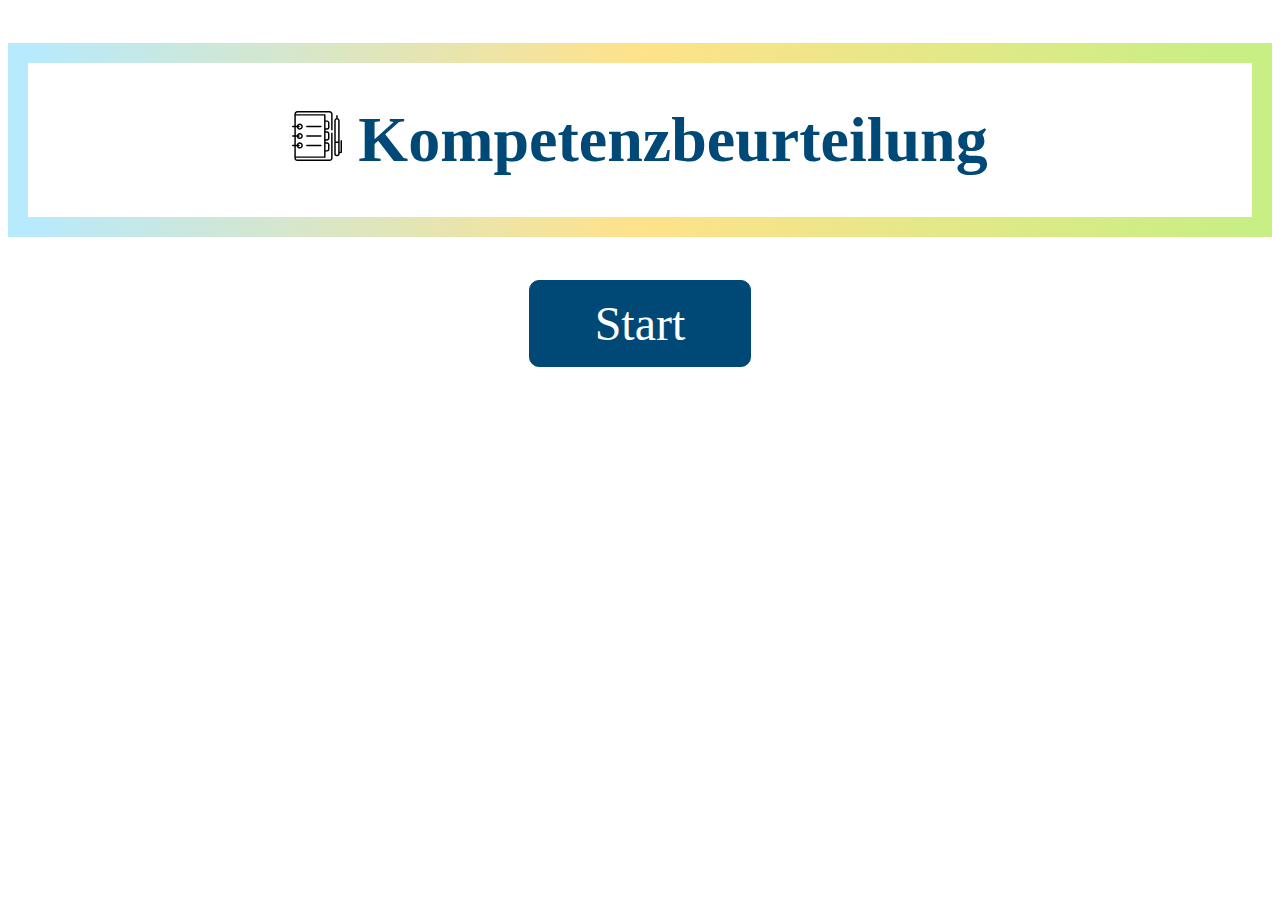
<file: index.html>
<!doctype html>
<html lang="de">

<head>
    <meta charset="utf-8" />
    <meta name="viewport" content="width=device-width, initial-scale=1.0" />
    <link rel="icon" href="media/notebook2.ico" type="image/vnd.microsoft.icon" />
    <link rel="stylesheet" href="styles/styleindex.css">
    <title>Kompetenzbeurteilung Startseite</title>
</head>
    
<body>
        <div id="Titel">
        <h1><img src="media/notebook2.svg" width=50px;> Kompetenzbeurteilung</h1>
    </div>
    <div class="flex-container" id="buttonIndex">
        <a href="Klasse.html">Start</a>
    </div>
</body>
    
</html>
</file>
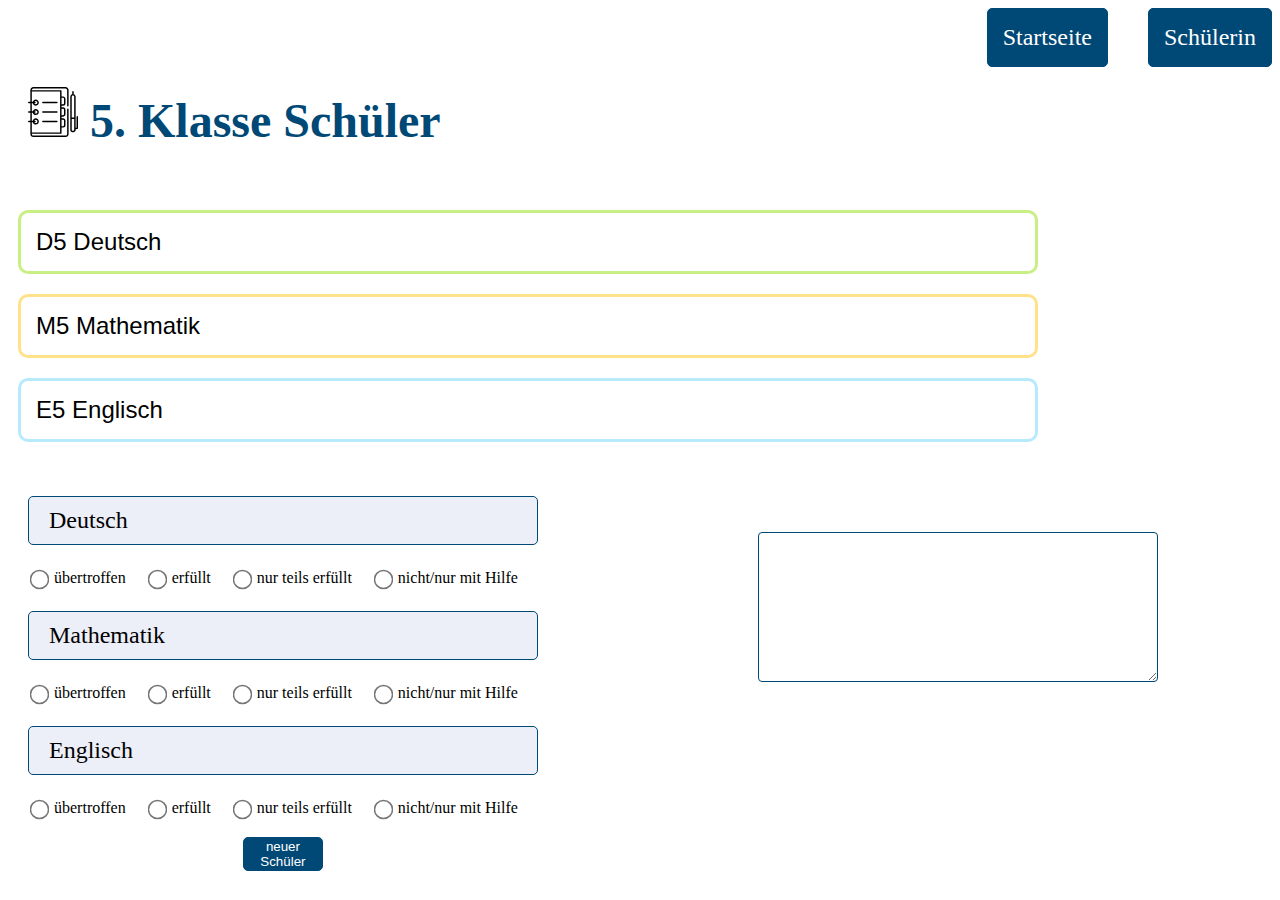
<file: 5Schueler.html>
<html lang="de">

<head>
    <meta charset="utf-8" />
    <meta name="viewport" content="width=device-width, initial-scale=1.0" />
    <link rel="icon" href="media/notebook2.ico" type="image/vnd.microsoft.icon" />
    <title>Kompetenzen 5.Klasse Schüler</title>
    <link rel="stylesheet" href="styles/formulierungen.css">
    <script src="https://ajax.googleapis.com/ajax/libs/jquery/3.3.1/jquery.min.js"></script>
    <script>

        
/* Copy entsprechende Formulierung zu Clipboard + show in textarea */

        $(document).ready(function() {
            
            
            /*neuer Schüler*/
            $("#new").click(function() {
            $('.rad').prop('checked', false);
            $("#text").val("");
            });
            
            $("input[name='kompetenzenglisch']").change(function() {
                var checkedCountries = $("input[name='kompetenzenglisch']:checked");
                var countries = [];
                for (var i = 0; i < checkedCountries.length; i++) {
                    countries.push(checkedCountries[i].value);
                }
                $("#text").val(countries.join(" "));
                var copyText = document.getElementById("text");
                copyText.select();
                document.execCommand("Copy");

            });
            
            $("input[name='kompetenzdeutsch']").change(function() {
                var checkedCountries = $("input[name='kompetenzdeutsch']:checked");
                var countries = [];
                for (var i = 0; i < checkedCountries.length; i++) {
                    countries.push(checkedCountries[i].value);
                }
                $("#text").val(countries.join(" "));
                var copyText = document.getElementById("text");
                copyText.select();
                document.execCommand("Copy");

            });
            
            $("input[name='kompetenzmathe']").change(function() {
                var checkedCountries = $("input[name='kompetenzmathe']:checked");
                var countries = [];
                for (var i = 0; i < checkedCountries.length; i++) {
                    countries.push(checkedCountries[i].value);
                }
                $("#text").val(countries.join(" "));
                var copyText = document.getElementById("text");
                copyText.select();
                document.execCommand("Copy");

            });
            
/* Hide/Show Menu */
            
            /*Englisch*/
            
            $("#englisch").click(function() {
                $("#aufenglisch").toggle();
            });
            $('#aufenglisch').hide();

            $("#KommunikativeKompetenzen").click(function() {
                $("#aufKommunikativeKompetenzen").toggle();
            });
            $('#aufKommunikativeKompetenzen').hide();

            $("#KommunikativeFertigkeiten").click(function() {
                $("#aufKommunikativeFertigkeiten").toggle();
            });
            $('#aufKommunikativeFertigkeiten').hide();

            $("#Hoerverstehen").click(function() {
                $("#aufHoerverstehen").toggle();
            });
            $('#aufHoerverstehen').hide();

            $("#Leseverstehen").click(function() {
                $("#aufLeseverstehen").toggle();
            });
            $('#aufLeseverstehen').hide();
            
            
            
            /*Deutsch*/
            
            $("#deutsch").click(function() {
                $("#aufdeutsch").toggle();
            });
            $('#aufdeutsch').hide();
            
            $("#lernbereich1").click(function() {
                $("#auflernbereich1").toggle();
            });
            $('#auflernbereich1').hide();
            
            $("#verstehendzuhören").click(function() {
                $("#aufverstehendzuhören").toggle();
            });
            $('#aufverstehendzuhören').hide()
            
            
            /*Mathe*/
            
            $("#mathe").click(function() {
                $("#aufmathe").toggle();
            });
            $('#aufmathe').hide();
            
            $("#natürlichezahlen").click(function() {
                $("#aufnatürlichezahlen").toggle();
            });
            $('#aufnatürlichezahlen').hide();
            
            $("#übermilliarde").click(function() {
                $("#aufübermilliarde").toggle();
            });
            $('#aufübermilliarde').hide();


            
/* Go to Auswahl-Mode */
            
            /*Englisch Kompetenzen*/
            
            $("#bE51111").click(function() {
                $("#aufenglisch").hide();
                var element = jQuery("#bE51111").clone();
                element.appendTo(($('#englisch')).empty());
                $("#E1").val("Der Schüler versteht sicher einfache Äußerungen zu Themen aus Ihrem Erfahrungsbereich (z. B. Familie), wenn deutlich gesprochen wird und das Gesagte direkt an ihn gerichtet sowie bei Bedarf mimisch und gestisch unterstützt und mehrfach wiederholt wird.");
                $("#E2").val("Der Schüler versteht recht sicher einfache Äußerungen zu Themen aus Ihrem Erfahrungsbereich (z. B. Familie), wenn deutlich gesprochen wird und das Gesagte direkt an ihn gerichtet sowie bei Bedarf mimisch und gestisch unterstützt und mehrfach wiederholt wird.");
                $("#E3").val("Der Schüler versteht noch nicht immer sicher einfache Äußerungen zu Themen aus Ihrem Erfahrungsbereich (z. B. Familie), wenn deutlich gesprochen wird und das Gesagte direkt an ihn gerichtet sowie bei Bedarf mimisch und gestisch unterstützt und mehrfach wiederholt wird.");
                $("#E4").val("Der Schüler versteht noch nicht sicher einfache Äußerungen zu Themen aus Ihrem Erfahrungsbereich (z. B. Familie), wenn deutlich gesprochen wird und das Gesagte direkt an ihn gerichtet sowie bei Bedarf mimisch und gestisch unterstützt und mehrfach wiederholt wird.");
            });
            
            $('#bE51112').click(function() {
                $("#aufenglisch").hide();
                var element = jQuery('#bE51112').clone();
                element.appendTo($('#englisch').empty());
                $("#E1").val("Der Schüler erfasst genau, worum es in kurzen sorgfältig artikulierten Hör- oder Hörsehtexten mit sehr vertrauter Thematik geht, wenn der Text einfach strukturiert ist, einfache Satzstrukturen enthält und alle texttragenden Schlüsselwörter bekannt sind (z. B. Geschichten, persönliche Mitteilungen auf dem Anrufbeantworter).");
                $("#E2").val("Der Schüler erfasst, worum es in kurzen sorgfältig artikulierten Hör- oder Hörsehtexten mit sehr vertrauter Thematik geht, wenn der Text einfach strukturiert ist, einfache Satzstrukturen enthält und alle texttragenden Schlüsselwörter bekannt sind (z. B. Geschichten, persönliche Mitteilungen auf dem Anrufbeantworter).");
                $("#E3").val("Der Schüler erfasst bisweilen, worum es in kurzen sorgfältig artikulierten Hör- oder Hörsehtexten mit sehr vertrauter Thematik geht, wenn der Text einfach strukturiert ist, einfache Satzstrukturen enthält und alle texttragenden Schlüsselwörter bekannt sind (z. B. Geschichten, persönliche Mitteilungen auf dem Anrufbeantworter).");
                $("#E4").val("Der Schüler erfasst noch ungenau, worum es in kurzen sorgfältig artikulierten Hör- oder Hörsehtexten mit sehr vertrauter Thematik geht, wenn der Text einfach strukturiert ist, einfache Satzstrukturen enthält und alle texttragenden Schlüsselwörter bekannt sind (z. B. Geschichten, persönliche Mitteilungen auf dem Anrufbeantworter).");
            });
            
            $('#bE51113').click(function() {
                $("#aufenglisch").hide();
                var element = jQuery('#bE51113').clone();
                element.appendTo($('#englisch').empty());
                $("#E1").val("Der Schüler entnimmt einfachen altersgemäßen themenbezogenen Hör- oder Hörsehtexten in überwiegend britischer Standardsprache sicher wesentliche Einzelheiten (z. B. relevante Angaben zum Schulalltag), auch wenn einzelne Hintergrundgeräusche (z. B. Pausenklingel) das Verstehen gelegentlich erschweren.");
                $("#E2").val("Der Schüler entnimmt einfachen altersgemäßen themenbezogenen Hör- oder Hörsehtexten in überwiegend britischer Standardsprache wesentliche Einzelheiten (z. B. relevante Angaben zum Schulalltag), auch wenn einzelne Hintergrundgeräusche (z. B. Pausenklingel) das Verstehen gelegentlich erschweren.");
                $("#E3").val("Der Schüler entnimmt einfachen altersgemäßen themenbezogenen Hör- oder Hörsehtexten in überwiegend britischer Standardsprache noch nicht immer wesentliche Einzelheiten (z. B. relevante Angaben zum Schulalltag). Einzelne Hintergrundgeräusche (z. B. Pausenklingel) erschweren sein das Verstehen bisweilen.");
                $("#E4").val("Der Schüler entnimmt einfachen altersgemäßen themenbezogenen Hör- oder Hörsehtexten in überwiegend britischer Standardsprache oft keine wesentlichen Einzelheiten (z. B. relevante Angaben zum Schulalltag). Einzelne Hintergrundgeräusche (z. B. Pausenklingel) erschweren ihm das Verstehen deutlich.");
            });
            
            
            /*Deutsch Kompetenzen*/
            
            $('#bD5111').click(function() {
                $("#aufdeutsch").hide();
                var element = jQuery('#bD5111').clone();
                element.appendTo(($('#deutsch')).empty());
                $("#D1").val("Der Schüler zeigt oft seine Aufmerksamkeit in Zuhörsituationen durch Rückmeldungen und Nachfragen.");
                $("#D2").val("Der Schüler zeigt seine Aufmerksamkeit in Zuhörsituationen durch Rückmeldungen und Nachfragen.");
                $("#D3").val("Der Schüler zeigt bisweilen seine Aufmerksamkeit in Zuhörsituationen durch Rückmeldungen und Nachfragen.");
                $("#D4").val("Der Schüler zeigt wenig seine Aufmerksamkeit in Zuhörsituationen durch Rückmeldungen und Nachfragen.");
            });
            
            $('#bD5112').click(function() {
                $("#aufdeutsch").hide();
                var element = jQuery('#bD5112').clone();
                element.appendTo(($('#deutsch')).empty());
                $("#D1").val("Der Schüler formuliert sicher zu gesprochenen Texten unter Anleitung einfache Verständnisfragen.");
                $("#D2").val("Der Schüler formuliert recht sicher zu gesprochenen Texten unter Anleitung einfache Verständnisfragen.");
                $("#D3").val("Der Schüler formuliert bisweilen recht sicher zu gesprochenen Texten unter Anleitung einfache Verständnisfragen.");
                $("#D4").val("Der Schüler formuliert noch sehr unsicher zu gesprochenen Texten unter Anleitung einfache Verständnisfragen.");
            });
            
            $('#bD5113').click(function() {
                $("#aufdeutsch").hide();
                var element = jQuery('#bD5113').clone();
                element.appendTo(($('#deutsch')).empty());
                $("#D1").val("Der Schüler folgt Inhalten aus Hörmedien gut (z. B. kleine Erzählungen, Fabeln) und gibt das Gehörte genau in eigenen Worten wieder.");
                $("#D2").val("Der Schüler folgt Inhalten aus Hörmedien (z. B. kleine Erzählungen, Fabeln) und gibt das Gehörte recht genau in eigenen Worten wieder.");
                $("#D3").val("Der Schüler folgt Inhalten aus Hörmedien zunehmend sicherer (z. B. kleine Erzählungen, Fabeln) und gibt das Gehörte bisweilen recht genau in eigenen Worten wieder.");
                $("#D4").val("Der Schüler folgt Inhalten aus Hörmedien unsicher (z. B. kleine Erzählungen, Fabeln) und gibt das Gehörte noch ungenau in eigenen Worten wieder.");
            });
            
            
            /*Mathe Kompetenzen*/
            
            $('#bM5111').click(function() {
                $("#aufmathe").hide();
                var element = jQuery('#bM5111').clone();
                element.appendTo(($('#mathe')).empty());
                $("#M1").val("Der Schüler erfasst, liest und bildet große natürliche Zahlen sicher in verschiedenen Darstellungen (Zahlengerade, Stellenwerttafel, Wortform). Das Wechseln zwischen den Darstellungsformen gelingt ihm.");
                $("#M2").val("Der Schüler erfasst, liest und bildet große natürliche Zahlen recht sicher in verschiedenen Darstellungen (Zahlengerade, Stellenwerttafel, Wortform). Das Wechseln zwischen den Darstellungsformen gelingt ihm meist.");
                $("#M3").val("Der Schüler erfasst, liest und bildet große natürliche Zahlen bisweilen recht sicher in verschiedenen Darstellungen (Zahlengerade, Stellenwerttafel, Wortform). Das Wechseln zwischen den Darstellungsformen bereitet ihmzunehmend weniger Probleme.");
                $("#M4").val("Der Schüler erfasst, liest und bildet große natürliche Zahlen noch unsicher in verschiedenen Darstellungen (Zahlengerade, Stellenwerttafel, Wortform). Das Wechseln zwischen den Darstellungsformen bereitet ihm Probleme.");
            });
            
            $('#bM5112').click(function() {
                $("#aufmathe").hide();
                var element = jQuery('#bM5112').clone();
                element.appendTo(($('#mathe')).empty());
                $("#M1").val("Der Schüler kann ohne Probleme natürliche Zahlen im nach links erweiterten Stellenwertsystem über eine Milliarde hinaus ordnen, vergleichen und zerlegen und in verschiedenen Schritten vor- und rückwärts zählen.");
                $("#M2").val("Der Schüler kann natürliche Zahlen im nach links erweiterten Stellenwertsystem über eine Milliarde hinaus ordnen, vergleichen und zerlegen und in verschiedenen Schritten vor- und rückwärts zählen.");
                $("#M3").val("Der Schüler kann bisweilen ohne Probleme natürliche Zahlen im nach links erweiterten Stellenwertsystem über eine Milliarde hinaus ordnen, vergleichen und zerlegen und in verschiedenen Schritten vor- und rückwärts zählen.");
                $("#M4").val("Der Schüler kann noch nicht sicher natürliche Zahlen im nach links erweiterten Stellenwertsystem über eine Milliarde hinaus ordnen, vergleichen und zerlegen und in verschiedenen Schritten vor- und rückwärts zählen.");
            });
            
            
            
        });
    </script>

</head>

<body>

    <!-- Seite oben -->
    <div class="flex-container" id="buttonIndex">
        <a href="index.html">Startseite</a>
        <a href="5schuelerin.html">Schülerin</a>
    </div>
    <div id="Titel">
        <h1><img src="media/notebook2.svg" width=50px;> 5. Klasse Schüler</h1>
    </div>
    <div class="flex-container" id="bodie">
        <div id="auswahl">
            
            
<!-- Auswahl -->
            
            <button class="fach" id="deutsch">D5 Deutsch</button><br>
                    <div id="aufdeutsch">
                        <button class="ebene1" id="lernbereich1">D5 Lernbereich 1: Sprechen und Zuhören</button>
                        <div id="auflernbereich1">
                            <button class="ebene2" id="verstehendzuhören">D5 1.1 Verstehend zuhören</button>
                            <div id="aufverstehendzuhören">
                                <div class="kompetenz">
                                    <button class="k" id="bD5111">...zeigen ihre Aufmerksamkeit in Zuhörsituationen durch Rückmeldungen und Nachfragen.</button><br>
                                    <button class="k" id="bD5112">...formulieren zu gesprochenen Texten unter Anleitung einfache Verständnisfragen.</button><br>
                                    <button class="k"  id="bD5113">...folgen Inhalten aus Hörmedien (z. B. kleine Erzählungen, Fabeln) und geben das Gehörte in eigenen Worten wieder.</button>
                                </div></div></div></div>
            
            <button class="fach" id="mathe">M5 Mathematik</button><br>
                    <div id="aufmathe">
                        <button class="ebene1" id="natürlichezahlen">M5 Lernbereich 1: Natürliche Zahlen</button>
                        <div id="aufnatürlicheZahlen">
                            <button class="ebene2" id="übermilliarde">M5 1.1 Der Zahlenraum über eine Milliarde hinaus</button>
                            <div id="aufübermilliarde">
                                <div class="kompetenz">
                                    <button class="k"  id="bM5111">...erfassen, lesen und bilden große natürliche Zahlen in verschiedenen Darstellungen (Zahlengerade, Stellenwerttafel, Wortform) und wechseln zwischen den Darstellungsformen.</button><br>
                                    <button class="k"  id="bM5112">...ordnen, vergleichen und zerlegen natürliche Zahlen im nach links erweiterten Stellenwertsystem über eine Milliarde hinaus und zählen in verschiedenen Schritten vor- und rückwärts.</button><br>
                                    </div></div></div></div>
            
            <button class="fach" id="englisch">E5 Englisch</button>
            <div id="aufenglisch">
                <button class="ebene1" id="KommunikativeKompetenzen">E5 1 Kommunikative Kompetenzen</button>
                <div id="aufKommunikativeKompetenzen">
                    <button class="ebene2" id="KommunikativeFertigkeiten">E5 1.1 Kommunikative Fertigkeiten</button>
                    <div id="aufKommunikativeFertigkeiten">
                        <button class="ebene3" id="Hoerverstehen">E5 Hör- und Hörsehverstehen</button><br>
                        <div class="kompetenzen" id="aufHoerverstehen">
                            <button class="k"  id="bE51111">...verstehen einfache Äußerungen zu Themen aus ihrem Erfahrungsbereich (z. B. Familie), wenn deutlich gesprochen wird und das Gesagte direkt an sie gerichtet sowie bei Bedarf mimisch und gestisch unterstützt und mehrfach wiederholt wird.</button><br>
                            <button class="k"  id="bE51112">...erfassen, worum es in kurzen sorgfältig artikulierten Hör- oder Hörsehtexten mit sehr vertrauter Thematik geht, wenn der Text einfach strukturiert ist, einfache Satzstrukturen enthält und alle texttragenden Schlüsselwörter bekannt sind (z. B. Geschichten, persönliche Mitteilungen auf dem Anrufbeantworter).</button><br>
                            <button class="k"  id="bE51113">...entnehmen einfachen altersgemäßen themenbezogenen Hör- oder Hörsehtexten in überwiegend britischer Standardsprache wesentliche Einzelheiten (z. B. relevante Angaben zum Schulalltag), auch wenn einzelne Hintergrundgeräusche (z. B. Pausenklingel) das Verstehen gelegentlich erschweren.</button>
                        </div>
                    </div>
                </div>
            </div>
                                        
        </div>
        </div>
        
<!-- Formulierungscontainer -->         
        
        <div class="flex-container2" id="formulierungen">
            
<!-- Checkboxes -->
        
        <div class="flex-container" id="checkboxes">
                        <p class="Ueberschriften">Deutsch</p>
                        <div class="flex-container2">
                        <div class="flex-container2"><input type="radio" class="rad" name="kompetenzdeutsch" id="D1"><div class="radtext">übertroffen</div></div>
                        <div class="flex-container2"><input type="radio" class="rad" name="kompetenzdeutsch" id="D2"><div class="radtext">erfüllt</div></div>
                        <div class="flex-container2"><input type="radio" class="rad" name="kompetenzdeutsch" id="D3"><div class="radtext">nur teils erfüllt</div></div>
                        <div class="flex-container2"><input type="radio" class="rad" name="kompetenzdeutsch" id="D4"><div class="radtext">nicht/nur mit Hilfe</div></div><br>
                        </div>
                        <p class="Ueberschriften">Mathematik</p>
                        <div class="flex-container2">
                        <div class="flex-container2"><input type="radio" class="rad" name="kompetenzmathe" id="M1"><div class="radtext">übertroffen</div></div>
                        <div class="flex-container2"><input type="radio" class="rad" name="kompetenzmathe" id="M2"><div class="radtext">erfüllt</div></div>
                        <div class="flex-container2"><input type="radio" class="rad" name="kompetenzmathe" id="M3"><div class="radtext">nur teils erfüllt</div></div>
                        <div class="flex-container2"><input type="radio" class="rad" name="kompetenzmathe" id="M4"><div class="radtext">nicht/nur mit Hilfe</div></div><br>
                        </div>
                        <p class="Ueberschriften">Englisch</p>       
                        <div class="flex-container2">
                        <div class="flex-container2"><input type="radio" class="rad" name="kompetenzenglisch" id="E1"><div class="radtext">übertroffen</div></div>
                        <div class="flex-container2"><input type="radio" class="rad" name="kompetenzenglisch" id="E2"><div class="radtext">erfüllt</div></div>
                        <div class="flex-container2"><input type="radio" class="rad" name="kompetenzenglisch" id="E3"><div class="radtext">nur teils erfüllt </div></div>
                        <div class="flex-container2"><input type="radio" class="rad" name="kompetenzenglisch" id="E4"><div class="radtext">nicht/nur mit Hilfe</div></div><br>
                        </div>
                        
                        
            
                        <button id="new">neuer Schüler</button>
            
            
        </div>
        
        <!-- Textboxes -->
        
        <div class="flex-container" id="textboxen">
            <textarea id="text"></textarea>

        </div>
        </div>
    
</body></html>
</file>
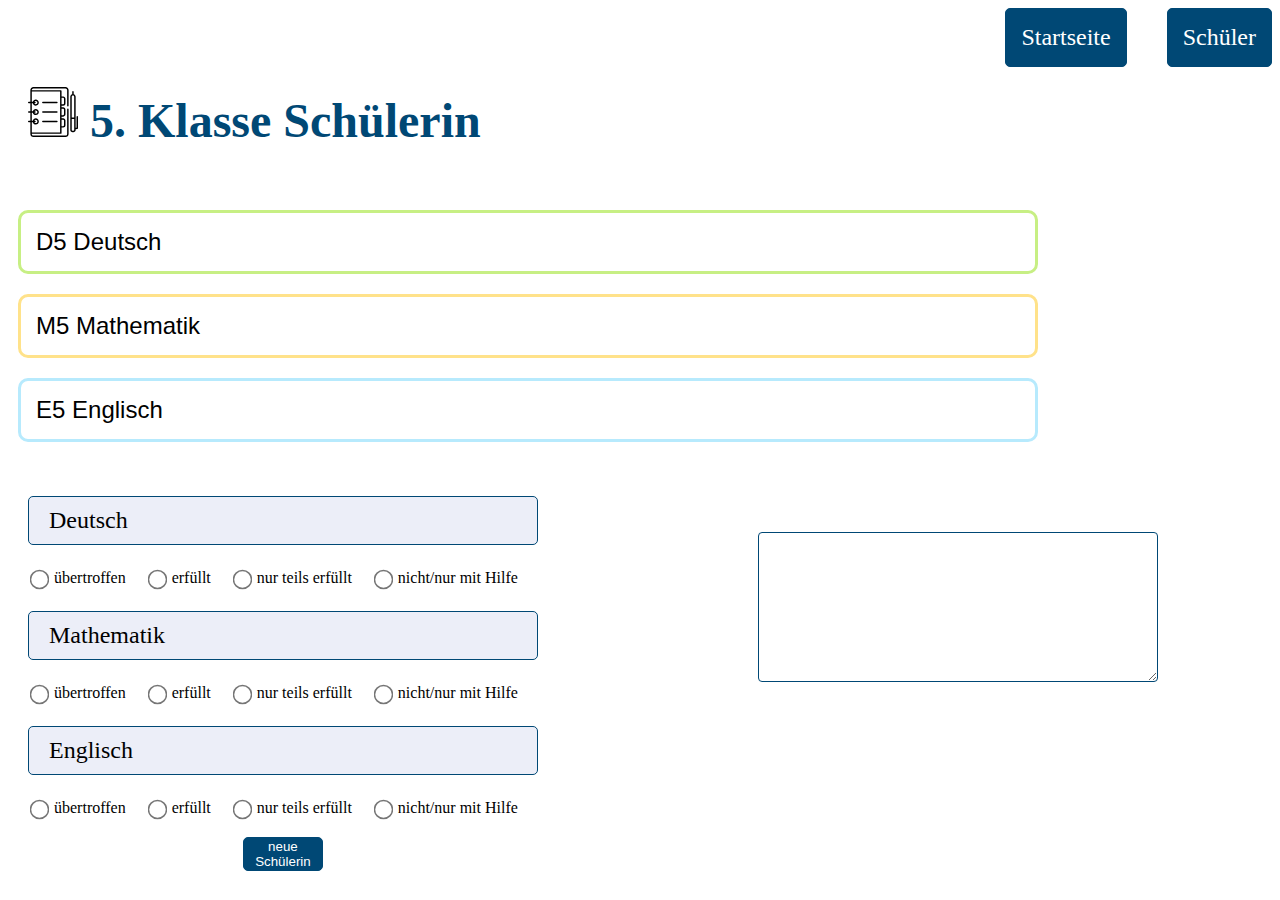
<file: 5schuelerin.html>
<html lang="de">

<head>
    <meta charset="utf-8" />
    <meta name="viewport" content="width=device-width, initial-scale=1.0" />
    <link rel="icon" href="media/notebook2.ico" type="image/vnd.microsoft.icon" />
    <title>Kompetenzen 5.Klasse Schülerin</title>
    <link rel="stylesheet" href="styles/formulierungen.css">
    <script src="https://ajax.googleapis.com/ajax/libs/jquery/3.3.1/jquery.min.js"></script>
    <script>

        
/* Copy entsprechende Formulierung zu Clipboard + show in textarea */

        $(document).ready(function() {
            
            
            /*neuer Schüler*/
            $("#new").click(function() {
            $('.rad').prop('checked', false);
            $("#text").val("");
            });
            
            $("input[name='kompetenzenglisch']").change(function() {
                var checkedCountries = $("input[name='kompetenzenglisch']:checked");
                var countries = [];
                for (var i = 0; i < checkedCountries.length; i++) {
                    countries.push(checkedCountries[i].value);
                }
                $("#text").val(countries.join(" "));
                var copyText = document.getElementById("text");
                copyText.select();
                document.execCommand("Copy");

            });
            
            $("input[name='kompetenzdeutsch']").change(function() {
                var checkedCountries = $("input[name='kompetenzdeutsch']:checked");
                var countries = [];
                for (var i = 0; i < checkedCountries.length; i++) {
                    countries.push(checkedCountries[i].value);
                }
                $("#text").val(countries.join(" "));
                var copyText = document.getElementById("text");
                copyText.select();
                document.execCommand("Copy");

            });
            
            $("input[name='kompetenzmathe']").change(function() {
                var checkedCountries = $("input[name='kompetenzmathe']:checked");
                var countries = [];
                for (var i = 0; i < checkedCountries.length; i++) {
                    countries.push(checkedCountries[i].value);
                }
                $("#text").val(countries.join(" "));
                var copyText = document.getElementById("text");
                copyText.select();
                document.execCommand("Copy");

            });
            
/* Hide/Show Menu */
            
            /*Englisch*/
            
            $("#englisch").click(function() {
                $("#aufenglisch").toggle();
            });
            $('#aufenglisch').hide();

            $("#KommunikativeKompetenzen").click(function() {
                $("#aufKommunikativeKompetenzen").toggle();
            });
            $('#aufKommunikativeKompetenzen').hide();

            $("#KommunikativeFertigkeiten").click(function() {
                $("#aufKommunikativeFertigkeiten").toggle();
            });
            $('#aufKommunikativeFertigkeiten').hide();

            $("#Hoerverstehen").click(function() {
                $("#aufHoerverstehen").toggle();
            });
            $('#aufHoerverstehen').hide();

            $("#Leseverstehen").click(function() {
                $("#aufLeseverstehen").toggle();
            });
            $('#aufLeseverstehen').hide();
            
            
            
            /*Deutsch*/
            
            $("#deutsch").click(function() {
                $("#aufdeutsch").toggle();
            });
            $('#aufdeutsch').hide();
            
            $("#lernbereich1").click(function() {
                $("#auflernbereich1").toggle();
            });
            $('#auflernbereich1').hide();
            
            $("#verstehendzuhören").click(function() {
                $("#aufverstehendzuhören").toggle();
            });
            $('#aufverstehendzuhören').hide()
            
            
            /*Mathe*/
            
            $("#mathe").click(function() {
                $("#aufmathe").toggle();
            });
            $('#aufmathe').hide();
            
            $("#natürlichezahlen").click(function() {
                $("#aufnatürlichezahlen").toggle();
            });
            $('#aufnatürlichezahlen').hide();
            
            $("#übermilliarde").click(function() {
                $("#aufübermilliarde").toggle();
            });
            $('#aufübermilliarde').hide();


            
/* Go to Auswahl-Mode */
            
            /*Englisch Kompetenzen*/
            
            $("#bE51111").click(function() {
                $("#aufenglisch").hide();
                var element = jQuery("#bE51111").clone();
                element.appendTo(($('#englisch')).empty());
                $("#E1").val("Die Schülerin versteht sicher einfache Äußerungen zu Themen aus ihrem Erfahrungsbereich (z. B. Familie), wenn deutlich gesprochen wird und das Gesagte direkt an Sie gerichtet sowie bei Bedarf mimisch und gestisch unterstützt und mehrfach wiederholt wird.");
                $("#E2").val("Die Schülerin versteht recht sicher einfache Äußerungen zu Themen aus ihrem Erfahrungsbereich (z. B. Familie), wenn deutlich gesprochen wird und das Gesagte direkt an Sie gerichtet sowie bei Bedarf mimisch und gestisch unterstützt und mehrfach wiederholt wird.");
                $("#E3").val("Die Schülerin versteht noch nicht immer sicher einfache Äußerungen zu Themen aus ihrem Erfahrungsbereich (z. B. Familie), wenn deutlich gesprochen wird und das Gesagte direkt an sie gerichtet sowie bei Bedarf mimisch und gestisch unterstützt und mehrfach wiederholt wird.");
                $("#E4").val("Die Schülerin versteht noch nicht sicher einfache Äußerungen zu Themen aus ihrem Erfahrungsbereich (z. B. Familie), wenn deutlich gesprochen wird und das Gesagte direkt an sie gerichtet sowie bei Bedarf mimisch und gestisch unterstützt und mehrfach wiederholt wird.");
            });
            
            $('#bE51112').click(function() {
                $("#aufenglisch").hide();
                var element = jQuery('#bE51112').clone();
                element.appendTo($('#englisch').empty());
                $("#E1").val("Die Schülerin erfasst genau, worum es in kurzen sorgfältig artikulierten Hör- oder Hörsehtexten mit sehr vertrauter Thematik geht, wenn der Text einfach strukturiert ist, einfache Satzstrukturen enthält und alle texttragenden Schlüsselwörter bekannt sind (z. B. Geschichten, persönliche Mitteilungen auf dem Anrufbeantworter).");
                $("#E2").val("Die Schülerin erfasst, worum es in kurzen sorgfältig artikulierten Hör- oder Hörsehtexten mit sehr vertrauter Thematik geht, wenn der Text einfach strukturiert ist, einfache Satzstrukturen enthält und alle texttragenden Schlüsselwörter bekannt sind (z. B. Geschichten, persönliche Mitteilungen auf dem Anrufbeantworter).");
                $("#E3").val("Die Schülerin erfasst bisweilen, worum es in kurzen sorgfältig artikulierten Hör- oder Hörsehtexten mit sehr vertrauter Thematik geht, wenn der Text einfach strukturiert ist, einfache Satzstrukturen enthält und alle texttragenden Schlüsselwörter bekannt sind (z. B. Geschichten, persönliche Mitteilungen auf dem Anrufbeantworter).");
                $("#E4").val("Die Schülerin erfasst noch ungenau, worum es in kurzen sorgfältig artikulierten Hör- oder Hörsehtexten mit sehr vertrauter Thematik geht, wenn der Text einfach strukturiert ist, einfache Satzstrukturen enthält und alle texttragenden Schlüsselwörter bekannt sind (z. B. Geschichten, persönliche Mitteilungen auf dem Anrufbeantworter).");
            });
            
            $('#bE51113').click(function() {
                $("#aufenglisch").hide();
                var element = jQuery('#bE51113').clone();
                element.appendTo($('#englisch').empty());
                $("#E1").val("Die Schülerin entnimmt einfachen altersgemäßen themenbezogenen Hör- oder Hörsehtexten in überwiegend britischer Standardsprache sicher wesentliche Einzelheiten (z. B. relevante Angaben zum Schulalltag), auch wenn einzelne Hintergrundgeräusche (z. B. Pausenklingel) das Verstehen gelegentlich erschweren.");
                $("#E2").val("Die Schülerin entnimmt einfachen altersgemäßen themenbezogenen Hör- oder Hörsehtexten in überwiegend britischer Standardsprache wesentliche Einzelheiten (z. B. relevante Angaben zum Schulalltag), auch wenn einzelne Hintergrundgeräusche (z. B. Pausenklingel) das Verstehen gelegentlich erschweren.");
                $("#E3").val("Die Schülerin entnimmt einfachen altersgemäßen themenbezogenen Hör- oder Hörsehtexten in überwiegend britischer Standardsprache noch nicht immer wesentliche Einzelheiten (z. B. relevante Angaben zum Schulalltag). Einzelne Hintergrundgeräusche (z. B. Pausenklingel) erschweren ihr das Verstehen bisweilen.");
                $("#E4").val("Die Schülerin entnimmt einfachen altersgemäßen themenbezogenen Hör- oder Hörsehtexten in überwiegend britischer Standardsprache oft keine wesentlichen Einzelheiten (z. B. relevante Angaben zum Schulalltag). Einzelne Hintergrundgeräusche (z. B. Pausenklingel) erschweren ihr das Verstehen deutlich.");
            });
            
            
            /*Deutsch Kompetenzen*/
            
            $('#bD5111').click(function() {
                $("#aufdeutsch").hide();
                var element = jQuery('#bD5111').clone();
                element.appendTo(($('#deutsch')).empty());
                $("#D1").val("Die Schülerin zeigt oft ihre Aufmerksamkeit in Zuhörsituationen durch Rückmeldungen und Nachfragen.");
                $("#D2").val("Die Schülerin zeigt ihre Aufmerksamkeit in Zuhörsituationen durch Rückmeldungen und Nachfragen.");
                $("#D3").val("Die Schülerin zeigt bisweilen ihre Aufmerksamkeit in Zuhörsituationen durch Rückmeldungen und Nachfragen.");
                $("#D4").val("Die Schülerin zeigt wenig ihre Aufmerksamkeit in Zuhörsituationen durch Rückmeldungen und Nachfragen.");
            });
            
            $('#bD5112').click(function() {
                $("#aufdeutsch").hide();
                var element = jQuery('#bD5112').clone();
                element.appendTo(($('#deutsch')).empty());
                $("#D1").val("Die Schülerin formuliert sicher zu gesprochenen Texten unter Anleitung einfache Verständnisfragen.");
                $("#D2").val("Die Schülerin formuliert recht sicher zu gesprochenen Texten unter Anleitung einfache Verständnisfragen.");
                $("#D3").val("Die Schülerin formuliert bisweilen recht sicher zu gesprochenen Texten unter Anleitung einfache Verständnisfragen.");
                $("#D4").val("Die Schülerin formuliert noch sehr unsicher zu gesprochenen Texten unter Anleitung einfache Verständnisfragen.");
            });
            
            $('#bD5113').click(function() {
                $("#aufdeutsch").hide();
                var element = jQuery('#bD5113').clone();
                element.appendTo(($('#deutsch')).empty());
                $("#D1").val("Die Schülerin folgt Inhalten aus Hörmedien gut (z. B. kleine Erzählungen, Fabeln) und gibt das Gehörte genau in eigenen Worten wieder.");
                $("#D2").val("Die Schülerin folgt Inhalten aus Hörmedien (z. B. kleine Erzählungen, Fabeln) und gibt das Gehörte recht genau in eigenen Worten wieder.");
                $("#D3").val("Die Schülerin folgt Inhalten aus Hörmedien zunehmend sicherer (z. B. kleine Erzählungen, Fabeln) und gibt das Gehörte bisweilen recht genau in eigenen Worten wieder.");
                $("#D4").val("Die Schülerin folgt Inhalten aus Hörmedien unsicher (z. B. kleine Erzählungen, Fabeln) und gibt das Gehörte noch ungenau in eigenen Worten wieder.");
            });
            
            
            /*Mathe Kompetenzen*/
            
            $('#bM5111').click(function() {
                $("#aufmathe").hide();
                var element = jQuery('#bM5111').clone();
                element.appendTo(($('#mathe')).empty());
                $("#M1").val("Die Schülerin erfasst, liest und bildet große natürliche Zahlen sicher in verschiedenen Darstellungen (Zahlengerade, Stellenwerttafel, Wortform). Das Wechseln zwischen den Darstellungsformen gelingt ihr.");
                $("#M2").val("Die Schülerin erfasst, liest und bildet große natürliche Zahlen recht sicher in verschiedenen Darstellungen (Zahlengerade, Stellenwerttafel, Wortform). Das Wechseln zwischen den Darstellungsformen gelingt ihr meist.");
                $("#M3").val("Die Schülerin erfasst, liest und bildet große natürliche Zahlen bisweilen recht sicher in verschiedenen Darstellungen (Zahlengerade, Stellenwerttafel, Wortform). Das Wechseln zwischen den Darstellungsformen bereitet ihr zunehmend weniger Probleme.");
                $("#M4").val("Die Schülerin erfasst, liest und bildet große natürliche Zahlen noch unsicher in verschiedenen Darstellungen (Zahlengerade, Stellenwerttafel, Wortform). Das Wechseln zwischen den Darstellungsformen bereitet ihr Probleme.");
            });
            
            $('#bM5112').click(function() {
                $("#aufmathe").hide();
                var element = jQuery('#bM5112').clone();
                element.appendTo(($('#mathe')).empty());
                $("#M1").val("Die Schülerin kann ohne Probleme natürliche Zahlen im nach links erweiterten Stellenwertsystem über eine Milliarde hinaus ordnen, vergleichen und zerlegen und in verschiedenen Schritten vor- und rückwärts zählen.");
                $("#M2").val("Die Schülerin kann natürliche Zahlen im nach links erweiterten Stellenwertsystem über eine Milliarde hinaus ordnen, vergleichen und zerlegen und in verschiedenen Schritten vor- und rückwärts zählen.");
                $("#M3").val("Die Schülerin kann bisweilen ohne Probleme natürliche Zahlen im nach links erweiterten Stellenwertsystem über eine Milliarde hinaus ordnen, vergleichen und zerlegen und in verschiedenen Schritten vor- und rückwärts zählen.");
                $("#M4").val("Die Schülerin kann noch nicht sicher natürliche Zahlen im nach links erweiterten Stellenwertsystem über eine Milliarde hinaus ordnen, vergleichen und zerlegen und in verschiedenen Schritten vor- und rückwärts zählen.");
            });
            
            
            
        });
    </script>

</head>

<body>

    <!-- Seite oben -->
    <div class="flex-container" id="buttonIndex">
        <a href="index.html">Startseite</a>
        <a href="5Schueler.html">Schüler</a>
    </div>
    <div id="Titel">
        <h1><img src="media/notebook2.svg" width=50px;> 5. Klasse Schülerin</h1>
    </div>
    <div class="flex-container" id="bodie">
        <div id="auswahl">
            
            
<!-- Auswahl -->
            
            <button class="fach" id="deutsch">D5 Deutsch</button><br>
                    <div id="aufdeutsch">
                        <button class="ebene1" id="lernbereich1">D5 Lernbereich 1: Sprechen und Zuhören</button>
                        <div id="auflernbereich1">
                            <button class="ebene2" id="verstehendzuhören">D5 1.1 Verstehend zuhören</button>
                            <div id="aufverstehendzuhören">
                                <div class="kompetenz">
                                    <button class="k" id="bD5111">...zeigen ihre Aufmerksamkeit in Zuhörsituationen durch Rückmeldungen und Nachfragen.</button><br>
                                    <button class="k" id="bD5112">...formulieren zu gesprochenen Texten unter Anleitung einfache Verständnisfragen.</button><br>
                                    <button class="k"  id="bD5113">...folgen Inhalten aus Hörmedien (z. B. kleine Erzählungen, Fabeln) und geben das Gehörte in eigenen Worten wieder.</button>
                                </div></div></div></div>
            
            <button class="fach" id="mathe">M5 Mathematik</button><br>
                    <div id="aufmathe">
                        <button class="ebene1" id="natürlichezahlen">M5 Lernbereich 1: Natürliche Zahlen</button>
                        <div id="aufnatürlicheZahlen">
                            <button class="ebene2" id="übermilliarde">M5 1.1 Der Zahlenraum über eine Milliarde hinaus</button>
                            <div id="aufübermilliarde">
                                <div class="kompetenz">
                                    <button class="k"  id="bM5111">...erfassen, lesen und bilden große natürliche Zahlen in verschiedenen Darstellungen (Zahlengerade, Stellenwerttafel, Wortform) und wechseln zwischen den Darstellungsformen.</button><br>
                                    <button class="k"  id="bM5112">...ordnen, vergleichen und zerlegen natürliche Zahlen im nach links erweiterten Stellenwertsystem über eine Milliarde hinaus und zählen in verschiedenen Schritten vor- und rückwärts.</button><br>
                                    </div></div></div></div>
            
            <button class="fach" id="englisch">E5 Englisch</button>
            <div id="aufenglisch">
                <button class="ebene1" id="KommunikativeKompetenzen">E5 1 Kommunikative Kompetenzen</button>
                <div id="aufKommunikativeKompetenzen">
                    <button class="ebene2" id="KommunikativeFertigkeiten">E5 1.1 Kommunikative Fertigkeiten</button>
                    <div id="aufKommunikativeFertigkeiten">
                        <button class="ebene3" id="Hoerverstehen">E5 Hör- und Hörsehverstehen</button><br>
                        <div class="kompetenzen" id="aufHoerverstehen">
                            <button class="k"  id="bE51111">...verstehen einfache Äußerungen zu Themen aus ihrem Erfahrungsbereich (z. B. Familie), wenn deutlich gesprochen wird und das Gesagte direkt an sie gerichtet sowie bei Bedarf mimisch und gestisch unterstützt und mehrfach wiederholt wird.</button><br>
                            <button class="k"  id="bE51112">...erfassen, worum es in kurzen sorgfältig artikulierten Hör- oder Hörsehtexten mit sehr vertrauter Thematik geht, wenn der Text einfach strukturiert ist, einfache Satzstrukturen enthält und alle texttragenden Schlüsselwörter bekannt sind (z. B. Geschichten, persönliche Mitteilungen auf dem Anrufbeantworter).</button><br>
                            <button class="k"  id="bE51113">...entnehmen einfachen altersgemäßen themenbezogenen Hör- oder Hörsehtexten in überwiegend britischer Standardsprache wesentliche Einzelheiten (z. B. relevante Angaben zum Schulalltag), auch wenn einzelne Hintergrundgeräusche (z. B. Pausenklingel) das Verstehen gelegentlich erschweren.</button>
                        </div>
                    </div>
                </div>
            </div>
                                        
        </div>
        </div>
        
<!-- Formulierungscontainer -->         
        
        <div class="flex-container2" id="formulierungen">
            
<!-- Checkboxes -->
        
        <div class="flex-container" id="checkboxes">
                        <p class="Ueberschriften">Deutsch</p>
                        <div class="flex-container2">
                        <div class="flex-container2"><input type="radio" class="rad" name="kompetenzdeutsch" id="D1"><div class="radtext">übertroffen</div></div>
                        <div class="flex-container2"><input type="radio" class="rad" name="kompetenzdeutsch" id="D2"><div class="radtext">erfüllt</div></div>
                        <div class="flex-container2"><input type="radio" class="rad" name="kompetenzdeutsch" id="D3"><div class="radtext">nur teils erfüllt</div></div>
                        <div class="flex-container2"><input type="radio" class="rad" name="kompetenzdeutsch" id="D4"><div class="radtext">nicht/nur mit Hilfe</div></div><br>
                        </div>
                        <p class="Ueberschriften">Mathematik</p>
                        <div class="flex-container2">
                        <div class="flex-container2"><input type="radio" class="rad" name="kompetenzmathe" id="M1"><div class="radtext">übertroffen</div></div>
                        <div class="flex-container2"><input type="radio" class="rad" name="kompetenzmathe" id="M2"><div class="radtext">erfüllt</div></div>
                        <div class="flex-container2"><input type="radio" class="rad" name="kompetenzmathe" id="M3"><div class="radtext">nur teils erfüllt</div></div>
                        <div class="flex-container2"><input type="radio" class="rad" name="kompetenzmathe" id="M4"><div class="radtext">nicht/nur mit Hilfe</div></div><br>
                        </div>
                        <p class="Ueberschriften">Englisch</p>       
                        <div class="flex-container2">
                        <div class="flex-container2"><input type="radio" class="rad" name="kompetenzenglisch" id="E1"><div class="radtext">übertroffen</div></div>
                        <div class="flex-container2"><input type="radio" class="rad" name="kompetenzenglisch" id="E2"><div class="radtext">erfüllt</div></div>
                        <div class="flex-container2"><input type="radio" class="rad" name="kompetenzenglisch" id="E3"><div class="radtext">nur teils erfüllt </div></div>
                        <div class="flex-container2"><input type="radio" class="rad" name="kompetenzenglisch" id="E4"><div class="radtext">nicht/nur mit Hilfe</div></div><br>
                        </div>
                        
                        
            
                        <button id="new">neue Schülerin</button>
            
            
        </div>
        
        <!-- Textboxes -->
        
        <div class="flex-container" id="textboxen">
            <textarea id="text"></textarea>

        </div>
        </div>
    
</body></html>
</file>
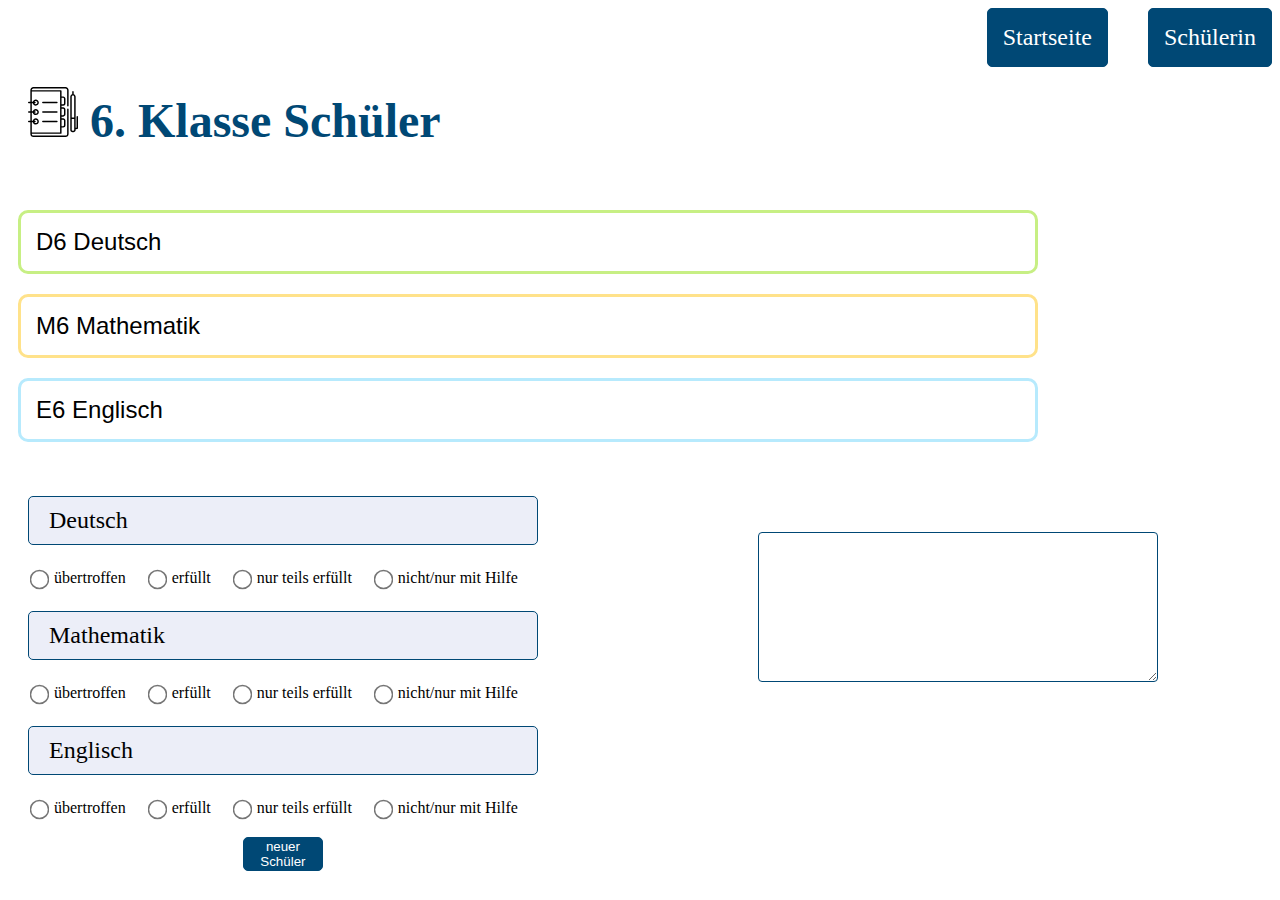
<file: 6Schueler.html>
<html lang="de">

<head>
    <meta charset="utf-8" />
    <meta name="viewport" content="width=device-width, initial-scale=1.0" />
    <link rel="icon" href="media/notebook2.ico" type="image/vnd.microsoft.icon" />
    <title>Kompetenzen 6.Klasse Schüler</title>
    <link rel="stylesheet" href="styles/formulierungen.css">
    <script src="https://ajax.googleapis.com/ajax/libs/jquery/3.3.1/jquery.min.js"></script>
    <script>

        
/* Copy entsprechende Formulierung zu Clipboard + show in textarea */

        $(document).ready(function() {
            
            
            /*neuer Schüler*/
            $("#new").click(function() {
            $('.rad').prop('checked', false);
            $("#text").val("");
            });
            
            $("input[name='kompetenzenglisch']").change(function() {
                var checkedCountries = $("input[name='kompetenzenglisch']:checked");
                var countries = [];
                for (var i = 0; i < checkedCountries.length; i++) {
                    countries.push(checkedCountries[i].value);
                }
                $("#text").val(countries.join(" "));
                var copyText = document.getElementById("text");
                copyText.select();
                document.execCommand("Copy");

            });
            
            $("input[name='kompetenzdeutsch']").change(function() {
                var checkedCountries = $("input[name='kompetenzdeutsch']:checked");
                var countries = [];
                for (var i = 0; i < checkedCountries.length; i++) {
                    countries.push(checkedCountries[i].value);
                }
                $("#text").val(countries.join(" "));
                var copyText = document.getElementById("text");
                copyText.select();
                document.execCommand("Copy");

            });
            
            $("input[name='kompetenzmathe']").change(function() {
                var checkedCountries = $("input[name='kompetenzmathe']:checked");
                var countries = [];
                for (var i = 0; i < checkedCountries.length; i++) {
                    countries.push(checkedCountries[i].value);
                }
                $("#text").val(countries.join(" "));
                var copyText = document.getElementById("text");
                copyText.select();
                document.execCommand("Copy");

            });
            
/* Hide/Show Menu */
            
            /*Englisch*/
            
            $("#englisch").click(function() {
                $("#aufenglisch").toggle();
            });
            $('#aufenglisch').hide();

            $("#KommunikativeKompetenzen").click(function() {
                $("#aufKommunikativeKompetenzen").toggle();
            });
            $('#aufKommunikativeKompetenzen').hide();

            $("#KommunikativeFertigkeiten").click(function() {
                $("#aufKommunikativeFertigkeiten").toggle();
            });
            $('#aufKommunikativeFertigkeiten').hide();

            $("#Hoerverstehen").click(function() {
                $("#aufHoerverstehen").toggle();
            });
            $('#aufHoerverstehen').hide();

            $("#sprechen").click(function() {
                $("#aufsprechen").toggle();
            });
            $('#aufsprechen').hide();
            
            
            
            /*Deutsch*/
            
            $("#deutsch").click(function() {
                $("#aufdeutsch").toggle();
            });
            $('#aufdeutsch').hide();
            
            $("#lernbereich1").click(function() {
                $("#auflernbereich1").toggle();
            });
            $('#auflernbereich1').hide();
            
            $("#verstehendzuhören").click(function() {
                $("#aufverstehendzuhören").toggle();
            });
            $('#aufverstehendzuhören').hide()
            
            
            /*Mathe*/
            
            $("#mathe").click(function() {
                $("#aufmathe").toggle();
            });
            $('#aufmathe').hide();
            
            $("#bruchzahlen").click(function() {
                $("#aufbruchzahlen").toggle();
            });
            $('#aufbruchzahlen').hide();
            
            $("#erweiterungbruch").click(function() {
                $("#auferweiterungbruch").toggle();
            });
            $('#auferweiterungbruch').hide();
            
            $("#rechnenbruch").click(function() {
                $("#aufrechnenbruch").toggle();
            });
            $('#aufrechnenbruch').hide();
            
            $("#rationale").click(function() {
                $("#aufrationale").toggle();
            });
            $('#aufrationale').hide();
            
            $("#erweiterungrat").click(function() {
                $("#auferweiterungrat").toggle();
            });
            $('#auferweiterungrat').hide();
            
            $("#rechnenrat").click(function() {
                $("#aufrechnenrat").toggle();
            });
            $('#aufrechnenrat').hide();
            
            $("#geometrisch").click(function() {
                $("#aufgeometrisch").toggle();
            });
            $('#aufgeometrisch').hide();
            
            $("#flaecheninhalt").click(function() {
                $("#aufflaecheninhalt").toggle();
            });
            $('#aufflaecheninhalt').hide();
            
            $("#rauminhalt").click(function() {
                $("#aufrauminhalt").toggle();
            });
            $('#aufrauminhalt').hide();
            
            $("#daten").click(function() {
                $("#aufdaten").toggle();
            });
            $('#aufdaten').hide();
            
            $("#gleichungen").click(function() {
                $("#aufgleichungen").toggle();
            });
            $('#aufgleichungen').hide();
            


            
/* Go to Auswahl-Mode */
            
      /*Englisch Kompetenzen*/
            
            $("#bE61131").click(function() {
                $("#aufenglisch").hide();
                var element = jQuery("#bE61131").clone();
                element.appendTo(($('#englisch')).empty());
                $("#E1").val("Der Schüler verständigt sich sicher in alltäglichen Begegnungs- und Dienstleistungssituationen (z. B. Begegnung in der Jugendherberge) und beteiligt sich sprachlich verständlich an Gesprächen, in denen es um einen einfachen direkten Austausch alltäglicher konkreter Informationen geht (z. B. Wohnung und eigenes Zimmer). Dabei formuliert er kurze Aussagen und Fragen und reagiert auf solche. Bei Bedarf teilt er in einfacher sprachlicher Form mit, dass er etwas nicht versteht.");
                $("#E2").val("Der Schüler verständigt sich recht sicher in alltäglichen Begegnungs- und Dienstleistungssituationen (z. B. Begegnung in der Jugendherberge) und beteiligt sich sprachlich angemessen an Gesprächen, in denen es um einen einfachen direkten Austausch alltäglicher konkreter Informationen geht (z. B. Wohnung und eigenes Zimmer). Dabei kann er kurze Aussagen und Fragen formulieren und reagiert auf solche. Bei Bedarf teilt er in einfacher sprachlicher Form mit, dass er etwas nicht versteht.");
                $("#E3").val("Der Schüler verständigt sich zunehmend sicherer in alltäglichen Begegnungs- und Dienstleistungssituationen (z. B. Begegnung in der Jugendherberge) und beteiligt sich nicht immer sprachlich angemessen an Gesprächen, in denen es um einen einfachen direkten Austausch alltäglicher konkreter Informationen geht (z. B. Wohnung und eigenes Zimmer). Dabei bereitet es ihm bisweilen Probleme, kurze Aussagen und Fragen zu formulieren und auf solche zu reagieren. Bei Bedarf kann er noch nicht immer in einfacher sprachlicher Form mitteilen, dass er etwas nicht versteht.");
                $("#E4").val("Der Schüler verständigt sich noch unsicher in alltäglichen Begegnungs- und Dienstleistungssituationen (z. B. Begegnung in der Jugendherberge) und beteiligt sich noch nicht sprachlich angemessen an Gesprächen, in denen es um einen einfachen direkten Austausch alltäglicher konkreter Informationen geht (z. B. Wohnung und eigenes Zimmer). Dabei bereitet es ihm Probleme, kurze Aussagen und Fragen zu formulieren und auf solche zu reagieren. Bei Bedarf fällt es ihm schwer, in einfacher sprachlicher Form mitteilen, dass er etwas nicht versteht.");
            });
            
            $('#bE61132').click(function() {
                $("#aufenglisch").hide();
                var element = jQuery('#bE61132').clone();
                element.appendTo($('#englisch').empty());
                $("#E1").val("Der Schüler berichtet und erzählt sprachlich verständlich von Tätigkeiten und Ereignissen aus Ihrem Erfahrungsbereich (z. B. Schulfeste, Sportveranstaltungen). Dafür verwendet er sehr häufig gebrauchte Redemittel und grundlegende Strukturen.");
                $("#E2").val("Der Schüler berichtet und erzählt sprachlich angemessen von Tätigkeiten und Ereignissen aus Ihrem Erfahrungsbereich (z. B. Schulfeste, Sportveranstaltungen). Dafür verwendet er häufig gebrauchte Redemittel und grundlegende Strukturen.");
                $("#E3").val("Der Schüler berichtet und erzählt nicht immer sprachlich angemessen von Tätigkeiten und Ereignissen aus Ihrem Erfahrungsbereich (z. B. Schulfeste, Sportveranstaltungen). Dafür verwendet er zunehmend sicherer häufig gebrauchte Redemittel und grundlegende Strukturen.");
                $("#E4").val("Der Schüler berichtet und erzählt noch nicht sprachlich angemessen von Tätigkeiten und Ereignissen aus Ihrem Erfahrungsbereich (z. B. Schulfeste, Sportveranstaltungen). Dafür häufig gebrauchte Redemittel und grundlegende Strukturen zu verwenden fällt ihm schwer.");
            });
            
            $('#bE61133').click(function() {
                $("#aufenglisch").hide();
                var element = jQuery('#bE61133').clone();
                element.appendTo($('#englisch').empty());
                $("#E1").val("Der Schüler kann eine kurze einfache Präsentation zu einem vertrauten Thema (z.B. Heimatort) in Form einer einfachen listenhaften Aufzählung sprachlich verständlich halten. Dabei setzt er sicher Visualisierungstechniken ein (z.B. Plakate). Es fällt ihm leicht, kurze Notizen als Gedächtnisstütze zu nutzen und sich zur Vorbereitung an detaillierten Mustern zu orientieren.");
                $("#E2").val("Der Schüler kann eine kurze einfache Präsentation zu einem vertrauten Thema (z.B. Heimatort) in Form einer einfachen listenhaften Aufzählung sprachlich angemessen halten. Dabei setzt er recht sicher Visualisierungstechniken ein (z.B. Plakate). Es fällt ihm zunehmend leichter, kurze Notizen als Gedächtnisstütze zu nutzen und sich zur Vorbereitung an detaillierten Mustern zu orientieren.");
                $("#E3").val("Der Schüler kann eine kurze einfache Präsentation zu einem vertrauten Thema (z.B. Heimatort) in Form einer einfachen listenhaften Aufzählung noch nicht immer sprachlich angemessen halten. Dabei setzt er zunehmend sicherer Visualisierungstechniken ein (z.B. Plakate). Bisweilen nutzt er kurze Notizen als Gedächtnisstütze und orientiert sich zur Vorbereitung an detaillierten Mustern.");
                $("#E4").val("Der Schüler kann eine kurze einfache Präsentation zu einem vertrauten Thema (z.B. Heimatort) in Form einer einfachen listenhaften Aufzählung noch nicht sprachlich angemessen halten. Dabei setzt er bisweilen sehr unsicher Visualisierungstechniken ein (z.B. Plakate). Es fällt ihm schwer, kurze Notizen als Gedächtnisstütze zu nutzen und sich zur Vorbereitung an detaillierten Mustern zu orientieren.");
            });
            
            
     /*Deutsch Kompetenzen*/
            
            $('#bD6111').click(function() {
                $("#aufdeutsch").hide();
                var element = jQuery('#bD6111').clone();
                element.appendTo(($('#deutsch')).empty());
                $("#D1").val("Der Schüler wendet in Zuhörsituationen seine Aufmerksamkeit bewusst auf das Gesagte, gibt Rückmeldung und fasst passend in eigenen Worten zusammen.");
                $("#D2").val("Der Schüler wendet meist in Zuhörsituationen seine Aufmerksamkeit bewusst auf das Gesagte, gibt Rückmeldung und fasst recht passend in eigenen Worten zusammen.");
                $("#D3").val("Der Schüler wendet bisweilen in Zuhörsituationen seine Aufmerksamkeit bewusst auf das Gesagte, gibt Rückmeldung und fasst zunehmend passender in eigenen Worten zusammen.");
                $("#D4").val("Der Schüler wendet noch nicht in Zuhörsituationen seine Aufmerksamkeit bewusst auf das Gesagte, gibt Rückmeldung und fasst sehr unsicher in eigenen Worten zusammen.");
            });
            
            $('#bD6112').click(function() {
                $("#aufdeutsch").hide();
                var element = jQuery('#bD6112').clone();
                element.appendTo(($('#deutsch')).empty());
                $("#D1").val("Der Schüler formuliert sicher zu gesprochenen Texten einfache Verständnisfragen.");
                $("#D2").val("Der Schüler formuliert recht sicher zu gesprochenen Texten einfache Verständnisfragen.");
                $("#D3").val("Der Schüler formuliert noch nicht immer sicher zu gesprochenen Texten einfache Verständnisfragen.");
                $("#D4").val("Der Schüler formuliert noch unsicher zu gesprochenen Texten einfache Verständnisfragen.");
            });
            
            $('#bD6113').click(function() {
                $("#aufdeutsch").hide();
                var element = jQuery('#bD6113').clone();
                element.appendTo(($('#deutsch')).empty());
                $("#D1").val("Der Schüler folgt Inhalten aus Hörmedien (z. B. Detektivgeschichten) aktiv und wertet das Gehörte selbstständig zusammenfassend aus.");
                $("#D2").val("Der Schüler folgt Inhalten aus Hörmedien (z. B. Detektivgeschichten) aktiv und wertet das Gehörte zusammenfassend aus.");
                $("#D3").val("Der Schüler folgt Inhalten aus Hörmedien (z. B. Detektivgeschichten) und wertet das Gehörte nach Anleitung aus. ");
                $("#D4").val("Der Schüler folgt Inhalten aus Hörmedien (z. B. Detektivgeschichten) passiv und benötigt zur Auswertung das Gehörte Unterstützung.");
            });
            
            
      /*Mathe Kompetenzen*/
            
            $('#bM6111').click(function() {
                $("#aufmathe").hide();
                var element = jQuery('#bM6111').clone();
                element.appendTo(($('#mathe')).empty());
                $("#M1").val("Der Schüler stellt sehr sicher Bruchteile handelnd her, zeichnet diese in verschiedenen Flächenformen und markiert sie am Zahlenstrahl. Zu verschiedenartigen Darstellungen nennt er passende Brüche.");
                $("#M2").val("Der Schüler stellt meist sicher Bruchteile handelnd her, zeichnet diese in verschiedenen Flächenformen und markiert sie am Zahlenstrahl. Zu verschiedenartigen Darstellungen nennt er passende Brüche.");
                $("#M3").val("Der Schüler stellt bisweilen recht sicher Bruchteile handelnd her, zeichnet diese in verschiedenen Flächenformen und markiert sie am Zahlenstrahl. Zu verschiedenartigen Darstellungen nennt er noch etwas unsicher passende Brüche.");
                $("#M4").val("Der Schüler stellt unsicher Bruchteile handelnd her, zeichnet diese in verschiedenen Flächenformen und markiert sie am Zahlenstrahl. Es fällt ihm schwer, zu verschiedenartigen Darstellungen passende Brüche zu finden.");
            });
            
            $('#bM6112').click(function() {
                $("#aufmathe").hide();
                var element = jQuery('#bM6112').clone();
                element.appendTo(($('#mathe')).empty());
                $("#M1").val("Der Schüler beschreibt Anteile, Operatoren, Divisionen sowie Maßzahlen in Verbindung mit Größen durch positive rationale Zahlen sehr sicher.");
                $("#M2").val("Der Schüler beschreibt Anteile (Teil vom Ganzen, Teil von mehreren Ganzen), Operatoren, Divisionen sowie Maßzahlen in Verbindung mit Größen durch positive rationale Zahlen.");
                $("#M3").val("Der Schüler beschreibt Anteile (Teil vom Ganzen, Teil von mehreren Ganzen), Operatoren, Divisionen sowie Maßzahlen in Verbindung mit Größen durch positive rationale Zahlen recht unsicher.");
                $("#M4").val("Der Schüler beschreibt Anteile (Teil vom Ganzen, Teil von mehreren Ganzen), Operatoren, Divisionen sowie Maßzahlen in Verbindung mit Größen durch positive rationale Zahlen sehr unsicher.");
            });
            
            $('#bM6113').click(function() {
                $("#aufmathe").hide();
                var element = jQuery('#bM6113').clone();
                element.appendTo(($('#mathe')).empty());
                $("#M1").val("Der Schüler benutzt die verschiedenen Aspekte von Bruchzahlen in Situationen aus ihrer Lebenswelt immer fachgerecht.");
                $("#M2").val("Der Schüler benutzt die verschiedenen Aspekte von Bruchzahlen in Situationen aus ihrer Lebenswelt fachgerecht.");
                $("#M3").val("Der Schüler benutzt die verschiedenen Aspekte von Bruchzahlen in Situationen aus ihrer Lebenswelt meist fachgerecht.");
                $("#M4").val("Der Schüler benutzt die verschiedenen Aspekte von Bruchzahlen in Situationen aus ihrer Lebenswelt meist noch nicht fachgerecht.");
            });
            
            $('#bM6114').click(function() {
                $("#aufmathe").hide();
                var element = jQuery('#bM6114').clone();
                element.appendTo(($('#mathe')).empty());
                $("#M1").val("Der Schüler vergröbert und verfeinert Bruchteile, indem er diese erweitert und kürzt, um Bruchzahlen gleichnamig und damit auch vergleichbar zu machen sehr sicher. Er trägt positive rationale Zahlen (echte und gemischte Brüche) an einem vorstrukturierten Zahlenstrahl an, vergleicht und ordnet sie. Dabei begründet der Schüler sehr überlegt die Größer-Kleiner-Relation.");
                $("#M2").val("Der Schüler vergröbert und verfeinert Bruchteile, indem er diese erweitert und kürzt, um Bruchzahlen gleichnamig und damit auch vergleichbar zu machen schon recht sicher. Er trägt positive rationale Zahlen (echte und gemischte Brüche) an einem vorstrukturierten Zahlenstrahl an, vergleicht und ordnet sie meist richtig. Dabei begründet der Schüler die Größer-Kleiner-Relation.");
                $("#M3").val("Der Schüler vergröbert und verfeinert Bruchteile, indem er diese erweitert und kürzt, um Bruchzahlen gleichnamig und damit auch vergleichbar zu machen noch etwas unsicher. Er trägt positive rationale Zahlen (echte und gemischte Brüche) an einem vorstrukturierten Zahlenstrahl an, vergleicht und ordnet sie meist richtig. Dabei bereitet es dem Schüler bisweilen Probleme, die Größer-Kleiner-Relation zu begründen.");
                $("#M4").val("Der Schüler gelingt es nicht, Bruchteile zu vergröbern und zu verfeinern, indem er diese erweitert und kürzt, um Bruchzahlen gleichnamig und damit auch vergleichbar zu machen. Er trägt positive rationale Zahlen (echte und gemischte Brüche) an einem vorstrukturierten Zahlenstrahl an, vergleicht und ordnet sie sehr unsicher. Dabei bereitet es dem Schüler Probleme, die Größer-Kleiner-Relation zu begründen.");
            });
            
            $('#bM6115').click(function() {
                $("#aufmathe").hide();
                var element = jQuery('#bM6115').clone();
                element.appendTo(($('#mathe')).empty());
                $("#M1").val("Der Schüler stellt sicher Brüche mit Zehnerpotenzen im Nenner als Dezimalbrüche dar und umgekehrt, indem er das nach rechts auf Tausendstel erweiterte Stellenwertsystem nutzt. Er kennzeichnet und vergleicht Dezimalbrüche am Zahlenstrahl und überprüft die Größer-Kleiner-Relation anhand der Nachkommastellen problemlos.");
                $("#M2").val("Der Schüler stellt Brüche mit Zehnerpotenzen im Nenner als Dezimalbrüche dar und umgekehrt, indem er das nach rechts auf Tausendstel erweiterte Stellenwertsystem nutzt. Er kennzeichnet und vergleicht Dezimalbrüche am Zahlenstrahl und überprüft die Größer-Kleiner-Relation anhand der Nachkommastellen meist ohne Probleme.");
                $("#M3").val("Der Schüler stellt zunehmend sicherer Brüche mit Zehnerpotenzen im Nenner als Dezimalbrüche dar und umgekehrt, indem er das nach rechts auf Tausendstel erweiterte Stellenwertsystem nutzt. Er kennzeichnet und vergleicht Dezimalbrüche am Zahlenstrahl und überprüft die Größer-Kleiner-Relation anhand der Nachkommastellen.");
                $("#M4").val("Der Schüler gelingt es nicht, Brüche mit Zehnerpotenzen im Nenner als Dezimalbrüche darzustellen und umgekehrt, indem er das nach rechts auf Tausendstel erweiterte Stellenwertsystem nutzt. Unter Anleitung kennzeichnet und vergleicht er Dezimalbrüche am Zahlenstrahl und überprüft die Größer-Kleiner-Relation anhand der Nachkommastellen.");
            });
            
            $('#bM6116').click(function() {
                $("#aufmathe").hide();
                var element = jQuery('#bM6116').clone();
                element.appendTo(($('#mathe')).empty());
                $("#M1").val("Der Schüler wechselt die Darstellungsformen Bruch, Dezimalbruch und Prozentsatz, indem er Brüche auf Zehnerpotenzen im Nenner erweitert und ggf. Zähler durch Nenner dividiert, sehr sicher.");
                $("#M2").val("Der Schüler wechselt die Darstellungsformen Bruch, Dezimalbruch und Prozentsatz, indem er Brüche auf Zehnerpotenzen im Nenner erweitert und ggf. Zähler durch Nenner dividiert, recht sicher.");
                $("#M3").val("Der Schüler wechselt die Darstellungsformen Bruch, Dezimalbruch und Prozentsatz, indem er Brüche auf Zehnerpotenzen im Nenner erweitert und ggf. Zähler durch Nenner dividiert, noch unsicher.");
                $("#M4").val("Der Schüler wechselt die Darstellungsformen Bruch, Dezimalbruch und Prozentsatz, indem er Brüche auf Zehnerpotenzen im Nenner erweitert und ggf. Zähler durch Nenner dividiert, sehr unsicher.");
            });
            
            $('#bM6121').click(function() {
                $("#aufmathe").hide();
                var element = jQuery('#bM6121').clone();
                element.appendTo(($('#mathe')).empty());
                $("#M1").val("Der Schüler addiert, subtrahiert, multipliziert und dividiert schriftlich positive Bruchzahlen und Dezimalbrüche sehr sicher. Beim Rechnen mit diesen Zahlen entscheidet er überlegt, welche Darstellung (Bruch oder Dezimalzahl) vorteilhaft ist, setzt diese ein, nutzt die Rechengesetze und wendet die Rundungsregeln an.");
                $("#M2").val("Der Schüler addiert, subtrahiert, multipliziert und dividiert schriftlich positive Bruchzahlen und Dezimalbrüche recht sicher. Beim Rechnen mit diesen Zahlen entscheidet er meist überlegt, welche Darstellung (Bruch oder Dezimalzahl) vorteilhaft ist, setzt diese ein, nutzt die Rechengesetze und wendet die Rundungsregeln an.");
                $("#M3").val("Der Schüler addiert, subtrahiert, multipliziert und dividiert schriftlich positive Bruchzahlen und Dezimalbrüche bisweilen recht sicher. Beim Rechnen mit diesen Zahlen gelingt es ihm nicht immer zu entscheiden, welche Darstellung (Bruch oder Dezimalzahl) vorteilhaft ist, diese einzusetzen, die Rechengesetze zu nutzen und die Rundungsregeln anzuwenden.");
                $("#M4").val("Der Schüler addiert, subtrahiert, multipliziert und dividiert schriftlich positive Bruchzahlen und Dezimalbrüche sehr unsicher. Beim Rechnen mit diesen Zahlen bereitet es ihm Probleme zu entscheiden, welche Darstellung (Bruch oder Dezimalzahl) vorteilhaft ist, diese einzusetzen, die Rechengesetze zu nutzen und die Rundungsregeln anzuwenden.");
            });
            
            $('#bM6122').click(function() {
                $("#aufmathe").hide();
                var element = jQuery('#bM6122').clone();
                element.appendTo(($('#mathe')).empty());
                $("#M1").val("Der Schüler setzt in Sachaufgaben (z. B. aus dem Schulalltag) die verschiedenen Grundrechenarten auch kombiniert ein. Zu Sachsituationen stellt er selbst mathematische Fragen und beantwortet diese gut nachvollziehbar. Er überprüft sicher die gewonnenen Lösungen an der Realsituation und versprachlicht seinen Lösungsweg.");
                $("#M2").val("Der Schüler setzt in Sachaufgaben (z. B. aus dem Schulalltag) die verschiedenen Grundrechenarten mitunter auch kombiniert ein. Zu Sachsituationen stellt er meist selbstständig mathematische Fragen und beantwortet diese nachvollziehbar. Er überprüft die gewonnenen Lösungen an der Realsituation und versprachlicht seinen Lösungsweg.");
                $("#M3").val("Der Schüler setzt in Sachaufgaben (z. B. aus dem Schulalltag) die verschiedenen Grundrechenarten zunehmend kombiniert ein. Zu Sachsituationen stellt er manchmal selbst mathematische Fragen und beantwortet diese recht nachvollziehbar. Er überprüft noch nicht sicher die gewonnenen Lösungen an der Realsituation und versprachlicht seinen Lösungsweg.");
                $("#M4").val("Der Schüler setzt in Sachaufgaben (z. B. aus dem Schulalltag) die verschiedenen Grundrechenarten noch nicht kombiniert ein. Zu Sachsituationen stellt er kaum mathematische Fragen und beantwortet diese bisweilen wenig nachvollziehbar. Es bereitet ihm Probleme, die gewonnenen Lösungen an der Realsituation zu überprüfen und seinen Lösungsweg zu versprachlichen.");
            });
            
            $('#bM6211').click(function() {
                $("#aufmathe").hide();
                var element = jQuery('#bM6211').clone();
                element.appendTo(($('#mathe')).empty());
                $("#M1").val("Der Schüler beschreibt und interpretiert sehr sicher anschauliche Situationen und Modelle aus dem Alltag (z. B. Temperaturen, Kontostände) mit negativen Dezimalbrüchen und gegebenenfalls Bruchzahlen, um den bekannten Zahlenraum Menge der ganzen Zahlen auf Menge der rationalen Zahlen zu erweitern.");
                $("#M2").val("Der Schüler beschreibt und interpretiert anschauliche Situationen und Modelle aus dem Alltag (z. B. Temperaturen, Kontostände) mit negativen Dezimalbrüchen und gegebenenfalls Bruchzahlen, um den bekannten Zahlenraum Menge der ganzen Zahlen auf Menge der rationalen Zahlen zu erweitern.");
                $("#M3").val("Der Schüler beschreibt und interpretiert noch etwas unsicher anschauliche Situationen und Modelle aus dem Alltag (z. B. Temperaturen, Kontostände) mit negativen Dezimalbrüchen und gegebenenfalls Bruchzahlen, um den bekannten Zahlenraum Menge der ganzen Zahlen auf Menge der rationalen Zahlen zu erweitern.");
                $("#M4").val("Der Schüler beschreibt und interpretiert sehr unsicher anschauliche Situationen und Modelle aus dem Alltag (z. B. Temperaturen, Kontostände) mit negativen Dezimalbrüchen und gegebenenfalls Bruchzahlen, um den bekannten Zahlenraum Menge der ganzen Zahlen auf Menge der rationalen Zahlen zu erweitern.");
            });
            
            $('#bM6212').click(function() {
                $("#aufmathe").hide();
                var element = jQuery('#bM6212').clone();
                element.appendTo(($('#mathe')).empty());
                $("#M1").val("Der Schüler ordnet sehr sicher rationale Zahlen auf der Zahlengeraden, um Größenvergleiche begründet anzustellen.");
                $("#M2").val("Der Schüler ordnet rationale Zahlen auf der Zahlengeraden, um Größenvergleiche begründet anzustellen.");
                $("#M3").val("Der Schüler ordnet noch etwas unsicher rationale Zahlen auf der Zahlengeraden, um Größenvergleiche begründet anzustellen.");
                $("#M4").val("Der Schüler ordnet sehr unsicher rationale Zahlen auf der Zahlengeraden, um Größenvergleiche begründet anzustellen.");
            });
            
            $('#bM6221').click(function() {
                $("#aufmathe").hide();
                var element = jQuery('#bM6221').clone();
                element.appendTo(($('#mathe')).empty());
                $("#M1").val("Der Schüler stellt Zustandsänderungen (Addition und Subtraktion ganzer und rationaler Zahlen) aus ihrer Lebenswelt als Pfeile nach rechts bzw. links an der Zahlengeraden sicher dar, beschreibt genau sein Vorgehen und gibt die Rechnung an.");
                $("#M2").val("Der Schüler stellt Zustandsänderungen (Addition und Subtraktion ganzer und rationaler Zahlen) aus ihrer Lebenswelt als Pfeile nach rechts bzw. links an der Zahlengeraden recht sicher dar, beschreibt schon recht genau sein Vorgehen und gibt die Rechnung an.");
                $("#M3").val("Der Schüler stellt Zustandsänderungen (Addition und Subtraktion ganzer und rationaler Zahlen) aus ihrer Lebenswelt als Pfeile nach rechts bzw. links an der Zahlengeraden noch etwas unsicher dar, beschreibt nicht immer genau sein Vorgehen und gibt die Rechnung an.");
                $("#M4").val("Der Schüler stellt Zustandsänderungen (Addition und Subtraktion ganzer und rationaler Zahlen) aus ihrer Lebenswelt als Pfeile nach rechts bzw. links an der Zahlengeraden noch unsicher dar, das Beschreiben seines Vorgehens und das Angeben der Rechnung bereitet ihm Probleme.");
            });
            
            $('#bM6222').click(function() {
                $("#aufmathe").hide();
                var element = jQuery('#bM6222').clone();
                element.appendTo(($('#mathe')).empty());
                $("#M1").val("Der Schüler stellt die Multiplikation rationaler Zahlen als wiederholte Addition und die Division rationaler Zahlen als Umkehrung der Multiplikation an der Zahlengeraden durch Pfeile sicher dar, beschreibt genau sein Vorgehen und gibt die Rechnung an.");
                $("#M2").val("Der Schüler stellt die Multiplikation rationaler Zahlen als wiederholte Addition und die Division rationaler Zahlen als Umkehrung der Multiplikation an der Zahlengeraden durch Pfeile recht sicher dar, beschreibt schon recht genau sein Vorgehen und gibt die Rechnung an.");
                $("#M3").val("Der Schüler stellt die Multiplikation rationaler Zahlen als wiederholte Addition und die Division rationaler Zahlen als Umkehrung der Multiplikation an der Zahlengeraden durch Pfeile noch etwas unsicher dar, beschreibt nicht immer genau sein Vorgehen und gibt die Rechnung an.");
                $("#M4").val("Der Schüler stellt die Multiplikation rationaler Zahlen als wiederholte Addition und die Division rationaler Zahlen als Umkehrung der Multiplikation an der Zahlengeraden durch Pfeile noch unsicher dar, das Beschreiben seines Vorgehens und das Angeben der Rechnung bereitet ihm Probleme.");
            });
            
            $('#bM6223').click(function() {
                $("#aufmathe").hide();
                var element = jQuery('#bM6223').clone();
                element.appendTo(($('#mathe')).empty());
                $("#M1").val("Der Schüler ordnet Sachsituationen aus ihrer Lebenswelt sowie Rechenrätsel den passenden Grundrechenaufgaben zu und erstellt dazu eigene Rechenaufgaben. Er formuliert zu gegebenen Rechenaufgaben passende Texte und löst Aufgaben anschaulich, um die rechnerische Operation zu verstehen und den Bezug der Mathematik zu Ihrer Lebenswelt zu erkennen.");
                $("#M2").val("Der Schüler ordnet Sachsituationen aus ihrer Lebenswelt sowie Rechenrätsel meist den passenden Grundrechenaufgaben zu und erstellt dazu eigene Rechenaufgaben. Er formuliert zu gegebenen Rechenaufgaben recht passende Texte und löst Aufgaben anschaulich, um die rechnerische Operation zu verstehen und den Bezug der Mathematik zu Ihrer Lebenswelt zu erkennen.");
                $("#M3").val("Der Schüler ordnet Sachsituationen aus ihrer Lebenswelt sowie Rechenrätsel den passenden Grundrechenaufgaben zu und erstellt dazu eigene Rechenaufgaben. Es fällt ihm bisweilen noch schwer, zu gegebenen Rechenaufgaben passende Texte zu formulieren. Aufgaben anschaulich zu lösen, um die rechnerische Operation zu verstehen und den Bezug der Mathematik zu Ihrer Lebenswelt zu erkennen, bereitet ihm mitunter Probleme.");
                $("#M4").val("Der Schüler ordnet unter Anleitung Sachsituationen aus ihrer Lebenswelt sowie Rechenrätsel den passenden Grundrechenaufgaben zu. Es fällt ihm schwer, zu gegebenen Rechenaufgaben passende Texte zu formulieren. Aufgaben anschaulich zu lösen, um die rechnerische Operation zu verstehen und den Bezug der Mathematik zu Ihrer Lebenswelt zu erkennen, bereitet ihm Probleme. ");
            });
            
            $('#bM6224').click(function() {
                $("#aufmathe").hide();
                var element = jQuery('#bM6224').clone();
                element.appendTo(($('#mathe')).empty());
                $("#M1").val("Der Schüler löst sicher einfache Aufgaben zu den Grundrechenarten mit rationalen Zahlen, auch im Kopf.");
                $("#M2").val("Der Schüler löst recht sicher einfache Aufgaben zu den Grundrechenarten mit rationalen Zahlen, auch im Kopf.");
                $("#M3").val("Der Schüler löst noch etwas unsicher einfache Aufgaben zu den Grundrechenarten mit rationalen Zahlen, zunehmend auch im Kopf.");
                $("#M4").val("Der Schüler löst noch nicht sicher einfache Aufgaben zu den Grundrechenarten mit rationalen Zahlen, auch das Lösen im Kopf bereitet ihm Probleme.");
            });
            
            $('#bM631').click(function() {
                $("#aufmathe").hide();
                var element = jQuery('#bM631').clone();
                element.appendTo(($('#mathe')).empty());
                $("#M1").val("Der Schüler beschreibt, bestimmt und ordnet unterschiedliche Vierecke (allgemeines Viereck, Trapez, Parallelogramm, Raute, Rechteck, Quadrat, Drachenviereck) in ihrem Lebensraum nach vorgegebenen Kriterien (z. B. Winkel, Achsensymmetrie, parallele Seiten) richtig zu. Er erläutert präzise die Einordnung und beschreibt spezielle Vierecke als Sonderformen anderer Vierecke (z. B. Rechteck als Sonderform des Parallelogramms).");
                $("#M2").val("Der Schüler beschreibt, bestimmt und ordnet unterschiedliche Vierecke (allgemeines Viereck, Trapez, Parallelogramm, Raute, Rechteck, Quadrat, Drachenviereck) in ihrem Lebensraum nach vorgegebenen Kriterien (z. B. Winkel, Achsensymmetrie, parallele Seiten) meist richtig zu. Er erläutert zunehmend präzise die Einordnung und beschreibt spezielle Vierecke als Sonderformen anderer Vierecke (z. B. Rechteck als Sonderform des Parallelogramms).");
                $("#M3").val("Der Schüler beschreibt, bestimmt und ordnet unterschiedliche Vierecke (allgemeines Viereck, Trapez, Parallelogramm, Raute, Rechteck, Quadrat, Drachenviereck) in ihrem Lebensraum nach vorgegebenen Kriterien (z. B. Winkel, Achsensymmetrie, parallele Seiten) noch nicht immer richtig zu. Er erläutert recht unpräzise die Einordnung und beschreibt spezielle Vierecke als Sonderformen anderer Vierecke (z. B. Rechteck als Sonderform des Parallelogramms).");
                $("#M4").val("Der Schüler beschreibt, bestimmt und ordnet unterschiedliche Vierecke (allgemeines Viereck, Trapez, Parallelogramm, Raute, Rechteck, Quadrat, Drachenviereck) in ihrem Lebensraum nach vorgegebenen Kriterien (z. B. Winkel, Achsensymmetrie, parallele Seiten) oft nicht richtig zu. Die präzise Einordnung und Beschreibung spezieller Vierecke als Sonderformen anderer Vierecke (z. B. Rechteck als Sonderform des Parallelogramms) fällt ihm schwer.");
            });
            
            $('#bM632').click(function() {
                $("#aufmathe").hide();
                var element = jQuery('#bM632').clone();
                element.appendTo(($('#mathe')).empty());
                $("#M1").val("Der Schüler zeichnet Parallelogramme, Rechtecke, Quadrate und Kreise sachgerecht mit mathematischen Werkzeugen. Er beschriftet und beschreibt diese Figuren sicher mit Fachbegriffen.");
                $("#M2").val("Der Schüler zeichnet Parallelogramme, Rechtecke, Quadrate und Kreise meist sachgerecht mit mathematischen Werkzeugen. Er beschriftet und beschreibt diese Figuren recht sicher mit Fachbegriffen.");
                $("#M3").val("Der Schüler zeichnet Parallelogramme, Rechtecke, Quadrate und Kreise noch nicht immer sachgerecht mit mathematischen Werkzeugen. Er beschriftet und beschreibt diese Figuren noch nicht sicher mit Fachbegriffen.");
                $("#M4").val("Der Schüler zeichnet Parallelogramme, Rechtecke, Quadrate und Kreise oft nicht sachgerecht mit mathematischen Werkzeugen. Er beschriftet und beschreibt diese Figuren sehr unsicher mit Fachbegriffen.");
            });
            
            $('#bM633').click(function() {
                $("#aufmathe").hide();
                var element = jQuery('#bM633').clone();
                element.appendTo(($('#mathe')).empty());
                $("#M1").val("Der Schüler zeichnet Punkte und Figuren in erweiterte Koordinatensysteme (I. – IV. Quadrant) und liest darin sehr sicher Koordinaten von Punkten ab, um sich in der Ebene zu orientieren.");
                $("#M2").val("Der Schüler zeichnet Punkte und Figuren in erweiterte Koordinatensysteme (I. – IV. Quadrant) und liest darin recht sicher Koordinaten von Punkten ab, um sich in der Ebene zu orientieren.");
                $("#M3").val("Der Schüler zeichnet meist präzise Punkte und Figuren in erweiterte Koordinatensysteme (I. – IV. Quadrant) und liest darin bisweilen recht sicher Koordinaten von Punkten ab, um sich in der Ebene zu orientieren.");
                $("#M4").val("Der Schüler zeichnet recht unpräzise Punkte und Figuren in erweiterte Koordinatensysteme (I. – IV. Quadrant). Koordinaten von Punkten abzulesen, um sich in der Ebene zu orientieren, bereitet ihm Probleme.");
            });
            
            $('#bM634').click(function() {
                $("#aufmathe").hide();
                var element = jQuery('#bM634').clone();
                element.appendTo(($('#mathe')).empty());
                $("#M1").val("Der Schüler benennt und identifiziert sicher Körper (Würfel, Quader, Prisma, Zylinder, Pyramide, Kegel, Kugel) in ihrer Umwelt. Diese nach geometrischen Kriterien zu unterscheiden und Fachbegriffe wie: Seitenfläche, Kante, Ecke, Seite, Diagonale, Strecke, rechter Winkel, senkrecht, parallel, Radius zu verwenden bereitet ihm keine Probleme. Er kann einen Würfel als Sonderform eines Quaders beschreiben.");
                $("#M2").val("Der Schüler benennt und identifiziert recht sicher Körper (Würfel, Quader, Prisma, Zylinder, Pyramide, Kegel, Kugel) in ihrer Umwelt. Diese nach geometrischen Kriterien zu unterscheiden und Fachbegriffe wie: Seitenfläche, Kante, Ecke, Seite, Diagonale, Strecke, rechter Winkel, senkrecht, parallel, Radius zu verwenden bereitet ihm wenig Probleme. Er kann einen Würfel recht genau als Sonderform eines Quaders beschreiben.");
                $("#M3").val("Der Schüler benennt und identifiziert noch etwas unsicher Körper (Würfel, Quader, Prisma, Zylinder, Pyramide, Kegel, Kugel) in ihrer Umwelt. Diese nach geometrischen Kriterien zu unterscheiden und Fachbegriffe wie: Seitenfläche, Kante, Ecke, Seite, Diagonale, Strecke, rechter Winkel, senkrecht, parallel, Radius zu verwenden bereitet ihm bisweilen Probleme. Er kann einen Würfel noch nicht genau als Sonderform eines Quaders beschreiben.");
                $("#M4").val("Der Schüler benennt und identifiziert noch nicht sicher Körper (Würfel, Quader, Prisma, Zylinder, Pyramide, Kegel, Kugel) in ihrer Umwelt. Diese nach geometrischen Kriterien zu unterscheiden und Fachbegriffe wie: Seitenfläche, Kante, Ecke, Seite, Diagonale, Strecke, rechter Winkel, senkrecht, parallel, Radius zu verwenden bereitet ihm Probleme. Er kann einen Würfel noch nicht als Sonderform eines Quaders beschreiben.");
            });
            
            $('#bM635').click(function() {
                $("#aufmathe").hide();
                var element = jQuery('#bM635').clone();
                element.appendTo(($('#mathe')).empty());
                $("#M1").val("Der Schüler zeichnet Würfel und Quader als Netze und Schrägbildskizzen, wechselt zwischen diesen Darstellungsformen und erkennt sowie erläutert mögliche fehlerhafte Darstellungen.");
                $("#M2").val("Der Schüler zeichnet Würfel und Quader als Netze und Schrägbildskizzen, wechselt recht sicher zwischen diesen Darstellungsformen und erkennt sowie erläutert meist mögliche fehlerhafte Darstellungen.");
                $("#M3").val("Der Schüler zeichnet noch unsicher Würfel und Quader als Netze und Schrägbildskizzen, das Wechseln zwischen diesen Darstellungsformen und das Erkennen und Erläutern möglicher fehlerhafter Darstellungen bereitet mitunter Probleme.");
                $("#M4").val("Der Schüler zeichnet unsicher Würfel und Quader als Netze und Schrägbildskizzen, das Wechseln zwischen diesen Darstellungsformen und das Erkennen und Erläutern möglicher fehlerhafter Darstellungen bereitet Probleme.");
            });

            
            $('#bM641').click(function() {
                $("#aufmathe").hide();
                var element = jQuery('#bM641').clone();
                element.appendTo(($('#mathe')).empty());
                $("#M1").val("Der Schüler berechnet Oberflächeninhalte von Quadern und Würfeln auch in Sachsituationen, indem er sicher mithilfe von Netzen oder Schrägbildskizzen den jeweiligen Oberflächeninhalt als Summe aller Inhalte der Teilfiguren deutlich macht.");
                $("#M2").val("Der Schüler berechnet Oberflächeninhalte von Quadern und Würfeln bisweilen auch in Sachsituationen, indem er recht sicher mithilfe von Netzen oder Schrägbildskizzen den jeweiligen Oberflächeninhalt als Summe aller Inhalte der Teilfiguren deutlich macht.");
                $("#M3").val("Der Schüler berechnet zunehmend ohne Unterstützung Oberflächeninhalte von Quadern und Würfeln auch in Sachsituationen, indem er noch unsicher mithilfe von Netzen oder Schrägbildskizzen den jeweiligen Oberflächeninhalt als Summe aller Inhalte der Teilfiguren deutlich macht.");
                $("#M4").val("Der Schüler berechnet unter Anleitung Oberflächeninhalte von Quadern und Würfeln auch in Sachsituationen, indem er mit Unterstützung mithilfe von Netzen oder Schrägbildskizzen den jeweiligen Oberflächeninhalt als Summe aller Inhalte der Teilfiguren deutlich macht.");
            });
            
            $('#bM642').click(function() {
                $("#aufmathe").hide();
                var element = jQuery('#bM642').clone();
                element.appendTo(($('#mathe')).empty());
                $("#M1").val("Der Schüler berechnet sicher Oberflächeninhalte von aus Quadern und Würfeln zusammengesetzten Körpern.");
                $("#M2").val("Der Schüler berechnet recht sicher Oberflächeninhalte von aus Quadern und Würfeln zusammengesetzten Körpern.");
                $("#M3").val("Der Schüler berechnet zunehmend sicherer Oberflächeninhalte von aus Quadern und Würfeln zusammengesetzten Körpern.");
                $("#M4").val("Der Schüler berechnet noch unsicher Oberflächeninhalte von aus Quadern und Würfeln zusammengesetzten Körpern.");
            });
            
            $('#bM651').click(function() {
                $("#aufmathe").hide();
                var element = jQuery('#bM651').clone();
                element.appendTo(($('#mathe')).empty());
                $("#M1").val("Der Schüler baut präzise Würfelbauten nach Schrägbildern oder Ansichten (Seitenansicht, Vorderansicht, Ansicht von oben) und löst im Kopf Aufgaben mit Körpern, die aus Einheitswürfeln bestehen, um Ihre Raumvorstellung zu schulen.");
                $("#M2").val("Der Schüler baut recht präzise Würfelbauten nach Schrägbildern oder Ansichten (Seitenansicht, Vorderansicht, Ansicht von oben) und löst meist im Kopf Aufgaben mit Körpern, die aus Einheitswürfeln bestehen, um Ihre Raumvorstellung zu schulen.");
                $("#M3").val("Der Schüler baut noch nicht präzise Würfelbauten nach Schrägbildern oder Ansichten (Seitenansicht, Vorderansicht, Ansicht von oben) und löst zunehmend im Kopf Aufgaben mit Körpern, die aus Einheitswürfeln bestehen, um Ihre Raumvorstellung zu schulen.");
                $("#M4").val("Der Schüler baut sehr unpräzise Würfelbauten nach Schrägbildern oder Ansichten (Seitenansicht, Vorderansicht, Ansicht von oben) und löst noch keine im Kopf Aufgaben mit Körpern, die aus Einheitswürfeln bestehen, um Ihre Raumvorstellung zu schulen.");
            });
            
            $('#bM652').click(function() {
                $("#aufmathe").hide();
                var element = jQuery('#bM652').clone();
                element.appendTo(($('#mathe')).empty());
                $("#M1").val("Der Schüler vergleicht, misst und schätzt Rauminhalte von Würfeln und Quadern, indem er verschiedene Problemlösestrategien (z. B. Umschütten, Auslegen mit Einheitswürfeln) durchführt. Dabei verwendet er den Begriff Volumen sicher.");
                $("#M2").val("Der Schüler vergleicht, misst und schätzt Rauminhalte von Würfeln und Quadern, indem er verschiedene Problemlösestrategien (z. B. Umschütten, Auslegen mit Einheitswürfeln) durchführt. Dabei verwendet er den Begriff Volumen recht sicher.");
                $("#M3").val("Der Schüler bereitet es zunehmend weniger Probleme, Rauminhalte von Würfeln und Quadern zu vergleichen, messen und zu schätzen, indem er verschiedene Problemlösestrategien (z. B. Umschütten, Auslegen mit Einheitswürfeln) durchführt. Dabei verwendet er den Begriff Volumen zunehmend sicherer.");
                $("#M4").val("Der Schüler bereitet es Probleme, Rauminhalte von Würfeln und Quadern zu vergleichen, messen und zu schätzen, indem er verschiedene Problemlösestrategien (z. B. Umschütten, Auslegen mit Einheitswürfeln) durchführt. Dabei verwendet er den Begriff Volumen noch unsicher.");
            });
            
            $('#bM653').click(function() {
                $("#aufmathe").hide();
                var element = jQuery('#bM653').clone();
                element.appendTo(($('#mathe')).empty());
                $("#M1").val("Der Schüler begründet die Rauminhaltsberechnung von Würfeln und Quadern sicher dadurch, dass sie diese selbstständig mit Einheitswürfeln auslegt und die Abhängigkeit des Rauminhalts von Länge, Breite und Höhe des jeweiligen Quaders aufzeigt.");
                $("#M2").val("Der Schüler begründet die Rauminhaltsberechnung von Würfeln und Quadern recht sicher dadurch, dass sie diese meist selbstständig mit Einheitswürfeln auslegt und die Abhängigkeit des Rauminhalts von Länge, Breite und Höhe des jeweiligen Quaders aufzeigt.");
                $("#M3").val("Der Schüler begründet die Rauminhaltsberechnung von Würfeln und Quadern noch recht unsicher dadurch, dass sie diese zunehmend selbstständig mit Einheitswürfeln auslegt und die Abhängigkeit des Rauminhalts von Länge, Breite und Höhe des jeweiligen Quaders aufzeigt.");
                $("#M4").val("Der Schüler begründet die Rauminhaltsberechnung von Würfeln und Quadern noch unsicher dadurch, dass sie diese mit Unterstützung mit Einheitswürfeln auslegt und die Abhängigkeit des Rauminhalts von Länge, Breite und Höhe des jeweiligen Quaders aufzeigt.");
            });
            
            $('#bM654').click(function() {
                $("#aufmathe").hide();
                var element = jQuery('#bM654').clone();
                element.appendTo(($('#mathe')).empty());
                $("#M1").val("Der Schüler beschreibt auf der Grundlage seines guten Verständnisses des Prinzips der Volumenberechnung das Würfelvolumen (VW = a • a • a; VW = a³) und entsprechende Maßeinheiten als Potenzen (m³, dm³, cm³, mm³) und erläutert ohne Probleme an Beispielen Zusammenhänge zwischen diesen Maßeinheiten sowie zu ml und l.");
                $("#M2").val("Der Schüler beschreibt auf der Grundlage seines recht guten Verständnisses des Prinzips der Volumenberechnung das Würfelvolumen (VW = a • a • a; VW = a³) und entsprechende Maßeinheiten als Potenzen (m³, dm³, cm³, mm³) und erläutert meist ohne Probleme an Beispielen Zusammenhänge zwischen diesen Maßeinheiten sowie zu ml und l.");
                $("#M3").val("Der Schüler beschreibt auf der Grundlage seines zunehmend besseren Verständnisses des Prinzips der Volumenberechnung das Würfelvolumen (VW = a • a • a; VW = a³) und entsprechende Maßeinheiten als Potenzen (m³, dm³, cm³, mm³) und erläutert bisweilen mit Problemen an Beispielen Zusammenhänge zwischen diesen Maßeinheiten sowie zu ml und l.");
                $("#M4").val("Der Schüler beschreibt auf der Grundlage seines noch nicht guten Verständnisses des Prinzips der Volumenberechnung das Würfelvolumen (VW = a • a • a; VW = a³) und entsprechende Maßeinheiten als Potenzen (m³, dm³, cm³, mm³) unsicher und erläutert mit Problemen an Beispielen Zusammenhänge zwischen diesen Maßeinheiten sowie zu ml und l.");
            });
            
            $('#bM655').click(function() {
                $("#aufmathe").hide();
                var element = jQuery('#bM655').clone();
                element.appendTo(($('#mathe')).empty());
                $("#M1").val("Der Schüler berechnet Volumina von Quadern, Würfeln oder daraus zusammengesetzten Körpern sicher und löst selbstständig alltagsbezogene Sachaufgaben. Er wandelt Volumeneinheiten bei Bedarf in benachbarte Einheiten um und wählt diese situationsgerecht aus.");
                $("#M2").val("Der Schüler berechnet Volumina von Quadern, Würfeln oder daraus zusammengesetzten Körpern recht sicher und löst alltagsbezogene Sachaufgaben. Er wandelt Volumeneinheiten bei Bedarf in benachbarte Einheiten um und wählt diese meist situationsgerecht aus.");
                $("#M3").val("Der Schüler berechnet Volumina von Quadern, Würfeln oder daraus zusammengesetzten Körpern noch nicht immer sicher und löst zunehmend selbstständiger alltagsbezogene Sachaufgaben. Es fällt ihm bisweilen schwer, Volumeneinheiten bei Bedarf in benachbarte Einheiten umzuwandeln und situationsgerecht auszuwählen.");
                $("#M4").val("Der Schüler berechnet Volumina von Quadern, Würfeln oder daraus zusammengesetzten Körpern und löst alltagsbezogene Sachaufgaben. Es fällt ihm schwer, Volumeneinheiten bei Bedarf in benachbarte Einheiten umzuwandeln und situationsgerecht auszuwählen.");
            });
            
            $('#bM671').click(function() {
                $("#aufmathe").hide();
                var element = jQuery('#bM671').clone();
                element.appendTo(($('#mathe')).empty());
                $("#M1").val("Der Schüler entnimmt, ordnet und vergleicht sicher Daten aus verschiedenen Quellen (z. B. Texte, Schaubilder, Tabellen), um Datendarstellungen kritisch zu betrachten, und schließt richtig auf weitere Aussagen von Diagrammen, die nicht direkt dargestellt werden (z. B. Zunahme, Verlust).");
                $("#M2").val("Der Schüler entnimmt, ordnet und vergleicht recht sicher Daten aus verschiedenen Quellen (z. B. Texte, Schaubilder, Tabellen), um Datendarstellungen kritisch zu betrachten, und schließt meist richtig auf weitere Aussagen von Diagrammen, die nicht direkt dargestellt werden (z. B. Zunahme, Verlust).");
                $("#M3").val("Der Schüler entnimmt, ordnet und vergleicht zunehmend sicherer Daten aus verschiedenen Quellen (z. B. Texte, Schaubilder, Tabellen), um Datendarstellungen kritisch zu betrachten, und schließt noch nicht immer richtig auf weitere Aussagen von Diagrammen, die nicht direkt dargestellt werden (z. B. Zunahme, Verlust).");
                $("#M4").val("Der Schüler entnimmt, ordnet und vergleicht recht unsicher Daten aus verschiedenen Quellen (z. B. Texte, Schaubilder, Tabellen), um Datendarstellungen kritisch zu betrachten, und schließt oft nicht richtig auf weitere Aussagen von Diagrammen, die nicht direkt dargestellt werden (z. B. Zunahme, Verlust).");
            });
            
            $('#bM672').click(function() {
                $("#aufmathe").hide();
                var element = jQuery('#bM672').clone();
                element.appendTo(($('#mathe')).empty());
                $("#M1").val("Der Schüler stellt Daten auf verschiedene Arten situations- und adressatengerecht (z. B. in Tabellen, Diagrammen) dar und präsentiert sie überlegt.");
                $("#M2").val("Der Schüler stellt Daten auf verschiedene Arten situations- und adressatengerecht (z. B. in Tabellen, Diagrammen) dar und präsentiert sie meist überlegt.");
                $("#M3").val("Der Schüler fällt es zunehmend leichter, Daten auf verschiedene Arten situations- und adressatengerecht (z.B. in Tabellen, Diagrammen) darzustellen und sie überlegt zu präsentieren.");
                $("#M4").val("Der Schüler fällt es schwer, Daten auf verschiedene Arten situations- und adressatengerecht (z.B. in Tabellen, Diagrammen) darzustellen und sie überlegt zu präsentieren.");
            });
            
            $('#bM673').click(function() {
                $("#aufmathe").hide();
                var element = jQuery('#bM673').clone();
                element.appendTo(($('#mathe')).empty());
                $("#M1").val("Der Schüler bestimmt sicher aus Daten ihrer Lebenswelt (z. B. Körpergröße, Alter, Temperatur) das arithmetische Mittel als Durchschnittswert und reflektiert selbstständig im Sachzusammenhang dessen Bedeutung und Aussagekraft.");
                $("#M2").val("Der Schüler bestimmt recht sicher aus Daten ihrer Lebenswelt (z. B. Körpergröße, Alter, Temperatur) das arithmetische Mittel als Durchschnittswert und reflektiert meist selbstständig im Sachzusammenhang dessen Bedeutung und Aussagekraft.");
                $("#M3").val("Der Schüler bestimmt noch nicht immer sicher aus Daten ihrer Lebenswelt (z. B. Körpergröße, Alter, Temperatur) das arithmetische Mittel als Durchschnittswert und reflektiert zunehmend selbstständiger im Sachzusammenhang dessen Bedeutung und Aussagekraft.");
                $("#M4").val("Der Schüler bestimmt noch unsicher aus Daten ihrer Lebenswelt (z. B. Körpergröße, Alter, Temperatur) das arithmetische Mittel als Durchschnittswert und reflektiert unter Anleitung im Sachzusammenhang dessen Bedeutung und Aussagekraft.");
            });
            
            $('#bM681').click(function() {
                $("#aufmathe").hide();
                var element = jQuery('#bM681').clone();
                element.appendTo(($('#mathe')).empty());
                $("#M1").val("Der Schüler löst Zahlenrätsel und Aufgaben zum Themenkomplex Volumen von Quadern sicher durch systematisches Probieren und Durchführen von Umkehraufgaben, um sein Verständnis für Variablen und Gleichungen zu vertiefen.");
                $("#M2").val("Der Schüler löst Zahlenrätsel und Aufgaben zum Themenkomplex Volumen von Quadern recht sicher durch oft systematisches Probieren und Durchführen von Umkehraufgaben, um sein Verständnis für Variablen und Gleichungen zu vertiefen.");
                $("#M3").val("Der Schüler gelingt es noch nicht immer, Zahlenrätsel und Aufgaben zum Themenkomplex Volumen von Quadern durch systematisches Probieren und Durchführen von Umkehraufgaben zu lösen, um sein Verständnis für Variablen und Gleichungen zu vertiefen.");
                $("#M4").val("Der Schüler bereitet es Probleme, Zahlenrätsel und Aufgaben zum Themenkomplex Volumen von Quadern durch systematisches Probieren und Durchführen von Umkehraufgaben zu lösen, um sein Verständnis für Variablen und Gleichungen zu vertiefen.");
            });
            
            
        });
    </script>

</head>

<body>

    <!-- Seite oben -->
    <div class="flex-container" id="buttonIndex">
        <a href="index.html">Startseite</a>
        <a href="6Schuelerin.html">Schülerin</a>
    </div>
    <div id="Titel">
        <h1><img src="media/notebook2.svg" width=50px;> 6. Klasse Schüler</h1>
    </div>
    <div class="flex-container" id="bodie">
        <div id="auswahl">
            
            
<!-- Auswahl -->
            
            <button class="fach" id="deutsch">D6 Deutsch</button><br>
                    <div id="aufdeutsch">
                        <button class="ebene1" id="lernbereich1">D6 Lernbereich 1: Sprechen und Zuhören</button><br>
                        <div id="auflernbereich1">
                            <button class="ebene2" id="verstehendzuhören">D6 1.1 Verstehend zuhören</button><br>
                            <div id="aufverstehendzuhören">
                                <div class="kompetenz">
                                    <button class="k" id="bD6111">...wenden in Zuhörsituationen ihre Aufmerksamkeit bewusst auf das Gesagte, geben Rückmeldung und fassen in eigenen Worten zusammen.
</button><br>
                                    <button class="k" id="bD6112">...formulieren zu gesprochenen Texten einfache Verständnisfragen.
</button><br>
                                    <button class="k"  id="bD6113">...folgen Inhalten aus Hörmedien (z. B. Detektivgeschichten) aktiv und werten das Gehörte zusammenfassend aus.
</button>
                                </div></div></div></div>
            
            <button class="fach" id="mathe">M6 Mathematik</button><br>
                    <div id="aufmathe">
                        <button class="ebene1" id="bruchzahlen">M6 Lernbereich 1: Bruchzahlen</button><br>
                        <div id="aufbruchzahlen">
                            <button class="ebene2" id="erweiterungbruch">M6 1.1 Erweiterung des Zahlbereichs auf Bruchzahlen</button><br>
                            <div id="auferweiterungbruch">
                                <div class="kompetenz">
                                    <button class="k"  id="bM6111">...stellen Bruchteile handelnd her, zeichnen diese in verschiedenen Flächenformen und markieren sie am Zahlenstrahl. Zu verschiedenartigen Darstellungen nennen sie passende Brüche.</button><br>
                                    <button class="k"  id="bM6112">...beschreiben Anteile (Teil vom Ganzen, Teil von mehreren Ganzen), Operatoren, Divisionen sowie Maßzahlen in Verbindung mit Größen durch positive rationale Zahlen.</button><br>
                                    <button class="k"  id="bM6113">...benutzen die verschiedenen Aspekte von Bruchzahlen in Situationen aus ihrer Lebenswelt fachgerecht.</button><br>
                                    <button class="k"  id="bM6114">...vergröbern und verfeinern Bruchteile, indem sie diese erweitern und kürzen, um Bruchzahlen gleichnamig und damit auch vergleichbar zu machen. Sie tragen positive rationale Zahlen (echte und gemischte Brüche) an einem vorstrukturierten Zahlenstrahl an, vergleichen und ordnen sie. Dabei begründen sie die Größer-Kleiner-Relation.</button><br>
                                    <button class="k"  id="bM6115">...stellen Brüche mit Zehnerpotenzen im Nenner als Dezimalbrüche dar und umgekehrt, indem sie das nach rechts auf Tausendstel erweiterte Stellenwertsystem nutzen. Sie kennzeichnen und vergleichen Dezimalbrüche am Zahlenstrahl und überprüfen die Größer-Kleiner-Relation anhand der Nachkommastellen.</button><br>
                                    <button class="k"  id="bM6116">...wechseln die Darstellungsformen Bruch, Dezimalbruch und Prozentsatz, indem sie Brüche auf Zehnerpotenzen im Nenner erweitern und ggf. Zähler durch Nenner dividieren.</button><br>
                                    </div></div>
                        <button class="ebene2" id="rechnenbruch">M6 1.2 Rechnen mit Bruchzahlen</button><br>
                                <div id="aufrechnenbruch">
                                    <div class="kompetenz">
                                        <button class="k"  id="bM6121">...addieren, subtrahieren, multiplizieren und dividieren schriftlich positive Bruchzahlen (a + b; a – b; a • b mit a, b ∈ Formelzeichen Q Plus. Menge der positiven rationalen Zahlen. und a : b mit a ∈ Formelzeichen Q Plus. Menge der positiven rationalen Zahlen., b ∈ Formelzeichen N. Menge der natürlichen Zahlen.) und Dezimalbrüche. Beim Rechnen mit diesen Zahlen entscheiden sie, welche Darstellung (Bruch oder Dezimalzahl) vorteilhaft ist, setzen diese ein, nutzen die Rechengesetze (Punkt-vor-Strich-Rechnung, Assoziativ- und Kommutativgesetz, Rechnen mit Klammern) und wenden die Rundungsregeln an.</button><br>
                                        <button class="k"  id="bM6122">...setzen in Sachaufgaben (z. B. aus dem Schulalltag) die verschiedenen Grundrechenarten auch kombiniert ein. Zu Sachsituationen stellen sie selbst mathematische Fragen und beantworten diese nachvollziehbar. Sie überprüfen die gewonnenen Lösungen an der Realsituation und versprachlichen ihren Lösungsweg.</button><br>
                                    </div></div></div>
                        <button class="ebene1" id="rationale">M6 Lernbereich 2: Rationale Zahlen</button><br>
                        <div id="aufrationale">
                            <button class="ebene2" id="erweiterungrat">M6 2.1 Erweiterung des Zahlbereichs auf rationale Zahlen</button><br>
                            <div id="auferweiterungrat">
                                    <div class="kompetenz">
                                        <button class="k"  id="bM6211">...beschreiben und interpretieren anschauliche Situationen und Modelle aus dem Alltag (z. B. Temperaturen, Kontostände) mit negativen Dezimalbrüchen und ggf. Bruchzahlen, um den bekannten Zahlenraum Formelzeichen Z. Menge der ganzen Zahlen. auf Formelzeichen Q. Menge der rationalen Zahlen. zu erweitern.</button><br>
                                        <button class="k"  id="bM6212">...ordnen rationale Zahlen auf der Zahlengeraden, um Größenvergleiche begründet anzustellen.</button><br>
                                    </div></div>
                            <button class="ebene2" id="rechnenrat">M6 2.2 Grundrechenarten im Bereich der rationalen Zahlen</button><br>
                            <div id="aufrechnenrat">
                                    <div class="kompetenz">
                                        <button class="k"  id="bM6221">...stellen Zustandsänderungen (Addition und Subtraktion ganzer und rationaler Zahlen) aus ihrer Lebenswelt als Pfeile nach rechts bzw. links an der Zahlengeraden dar, beschreiben ihr Vorgehen und geben die Rechnung an.</button><br>
                                        <button class="k"  id="bM6222">...stellen die Multiplikation rationaler Zahlen als wiederholte Addition und die Division rationaler Zahlen als Umkehrung der Multiplikation an der Zahlengeraden durch Pfeile dar, beschreiben ihr Vorgehen und geben die Rechnung an.</button><br>
                                        <button class="k"  id="bM6223">...ordnen Sachsituationen aus ihrer Lebenswelt sowie Rechenrätsel den passenden Grundrechenaufgaben zu und erstellen dazu eigene Rechenaufgaben. Sie formulieren zu gegebenen Rechenaufgaben passende Texte und lösen Aufgaben anschaulich, um die rechnerische Operation zu verstehen und den Bezug der Mathematik zu ihrer Lebenswelt zu erkennen.</button><br>
                                        <button class="k"  id="bM6224">...lösen einfache Aufgaben zu den Grundrechenarten mit rationalen Zahlen, auch im Kopf.</button><br>
                                    </div></div></div>
                        <button class="ebene1" id="geometrisch">M6 Lernbereich 3: Geometrische Figuren, Körper und Lagebeziehungen</button><br>
                        <div id="aufgeometrisch">
                            <div class="kompetenz">
                                <button class="k"  id="bM631">...beschreiben, bestimmen und ordnen unterschiedliche Vierecke (allgemeines Viereck, Trapez, Parallelogramm, Raute, Rechteck, Quadrat, Drachenviereck) in ihrem Lebensraum nach vorgegebenen Kriterien (z. B. Winkel, Achsensymmetrie, parallele Seiten). Sie erläutern die Einordnung und beschreiben spezielle Vierecke als Sonderformen anderer Vierecke (z. B. Rechteck als Sonderform des Parallelogramms).</button><br>
                                <button class="k"  id="bM632">...zeichnen Parallelogramme, Rechtecke, Quadrate und Kreise sachgerecht mit mathematischen Werkzeugen. Sie beschriften und beschreiben diese Figuren mit Fachbegriffen (Eckpunkte, Seiten, Winkel, Kreislinie, Mittelpunkt, Radius, Durchmesser).
</button><br>
                                <button class="k"  id="bM633">...zeichnen Punkte und Figuren in erweiterte Koordinatensysteme (I. – IV. Quadrant) und lesen darin Koordinaten von Punkten ab, um sich in der Ebene zu orientieren.
</button><br>
                                <button class="k"  id="bM634">...benennen und identifizieren Körper (Würfel, Quader, Prisma, Zylinder, Pyramide, Kegel, Kugel) in ihrer Umwelt. Sie unterscheiden diese nach geometrischen Kriterien und verwenden dabei Fachbegriffe: Seitenfläche, Kante, Ecke, Seite, Diagonale, Strecke, rechter Winkel, senkrecht, parallel, Radius. Sie beschreiben einen Würfel als Sonderform eines Quaders.
</button><br>
                                <button class="k"  id="bM635">...zeichnen Würfel und Quader als Netze und Schrägbildskizzen, wechseln zwischen diesen Darstellungsformen und erkennen sowie erläutern mögliche fehlerhafte Darstellungen.
</button><br>
                            </div></div>
                        <button class="ebene1" id="flaecheninhalt">M6 Lernbereich 4: Flächeninhalt- Oberflächeninhalt von Quadern</button><br>
                        <div id="aufflaecheninhalt">
                        <div class="kompetenz">
                            <button class="k"  id="bM641">...berechnen Oberflächeninhalte von Quadern und Würfeln auch in Sachsituationen, indem sie mithilfe von Netzen oder Schrägbildskizzen den jeweiligen Oberflächeninhalt als Summe aller Inhalte der Teilfiguren deutlich machen.
</button><br>
                            <button class="k"  id="bM642">...berechnen Oberflächeninhalte von aus Quadern und Würfeln zusammengesetzten Körpern.
</button><br>
                        </div>
                        </div>
                        <button class="ebene1" id="rauminhalt">M6 Lernbereich 5: Rauminhalt- Quader</button><br>
                        <div id="aufrauminhalt">
                        <div class="kompetenz">
                            <button class="k"  id="bM651">...bauen Würfelbauten nach Schrägbildern oder Ansichten (Seitenansicht, Vorderansicht, Ansicht von oben) und lösen im Kopf Aufgaben mit Körpern, die aus Einheitswürfeln bestehen, um ihre Raumvorstellung zu schulen.
</button><br>
                            <button class="k"  id="bM652">...vergleichen, messen und schätzen Rauminhalte von Würfeln und Quadern, indem sie verschiedene Problemlösestrategien (z. B. Umschütten, Auslegen mit Einheitswürfeln) durchführen. Dabei verwenden sie den Begriff Volumen sicher.
</button><br>
                            <button class="k"  id="bM653">...begründen die Rauminhaltsberechnung von Würfeln und Quadern dadurch, dass sie diese mit Einheitswürfeln auslegen und die Abhängigkeit des Rauminhalts von Länge, Breite und Höhe des jeweiligen Quaders aufzeigen.
</button><br>
                            <button class="k"  id="bM654">...beschreiben auf der Grundlage ihres Verständnisses des Prinzips der Volumenberechnung das Würfelvolumen (VW = a • a • a; VW = a³) und entsprechende Maßeinheiten als Potenzen (m³, dm³, cm³, mm³) und erläutern an Beispielen Zusammenhänge zwischen diesen Maßeinheiten sowie zu ml und l.
</button><br>
                            <button class="k"  id="bM655">...berechnen Volumina von Quadern, Würfeln oder daraus zusammengesetzten Körpern und lösen alltagsbezogene Sachaufgaben. Sie wandeln Volumeneinheiten bei Bedarf in benachbarte Einheiten um und wählen diese situationsgerecht aus.
</button><br>
                        </div>
                        </div>
                        <button class="ebene1" id="daten">M6 Lernbereich 6: Daten</button><br>
                        <div id="aufdaten">
                        <div class="kompetenz">
                            <button class="k"  id="bM671">...entnehmen, ordnen und vergleichen Daten aus verschiedenen Quellen (z. B. Texte, Schaubilder, Tabellen), um Datendarstellungen kritisch zu betrachten, und schließen auf weitere Aussagen von Diagrammen, die nicht direkt dargestellt werden (z. B. Zunahme, Verlust).
</button><br>
                            <button class="k"  id="bM672">...stellen Daten auf verschiedene Arten situations- und adressatengerecht (z. B. in Tabellen, Diagrammen) dar und präsentieren sie.
</button><br>
                            <button class="k"  id="bM673">...bestimmen aus Daten ihrer Lebenswelt (z. B. Körpergröße, Alter, Temperatur) das arithmetische Mittel als Durchschnittswert und reflektieren im Sachzusammenhang dessen Bedeutung und Aussagekraft.
</button><br>
                        </div>
                        </div>
                        <button class="ebene1" id="gleichungen">M6 Lernbereich 7: Gleichungen und Formeln</button><br>
                        <div id="aufgleichungen">
                        <div class="kompetenz">
                                <button class="k"  id="bM681">...lösen Zahlenrätsel und Aufgaben zum Themenkomplex Volumen von Quadern durch systematisches Probieren und Durchführen von Umkehraufgaben, um ihr Verständnis für Variablen und Gleichungen zu vertiefen.
</button><br>
                                    </div></div>
                        
                        
                        </div>
            
            <button class="fach" id="englisch">E6 Englisch</button>
            <div id="aufenglisch">
                <button class="ebene1" id="KommunikativeKompetenzen">E6 1 Kommunikative Kompetenzen</button><br>
                <div id="aufKommunikativeKompetenzen">
                    <button class="ebene2" id="KommunikativeFertigkeiten">E6 1.1 Kommunikative Fertigkeiten</button><br>
                    <div id="aufKommunikativeFertigkeiten">
                        <button class="ebene3" id="sprechen">E6 Sprechen</button><br>
                        <div class="kompetenzen" id="aufsprechen">
                            <button class="k"  id="bE61131">...verständigen sich in alltäglichen Begegnungs- und Dienstleistungssituationen (z. B. Begegnung in der Jugendherberge) und beteiligen sich an Gesprächen, in denen es um einen einfachen direkten Austausch alltäglicher konkreter Informationen geht (z. B. Wohnung und eigenes Zimmer). Dabei formulieren sie kurze Aussagen und Fragen und reagieren auf solche. Bei Bedarf teilen sie in einfacher sprachlicher Form mit, dass sie etwas nicht verstehen.
</button><br>
                            <button class="k"  id="bE61132">...berichten und erzählen von Tätigkeiten und Ereignissen aus ihrem Erfahrungsbereich (z. B. Schulfeste, Sportveranstaltungen). Dafür verwenden sie sehr häufig gebrauchte Redemittel und grundlegende Strukturen.
</button><br>
                            <button class="k"  id="bE61133">...geben eine kurze einfache Präsentation zu einem vertrauten Thema (z. B. Heimatort) in Form einer einfachen listenhaften Aufzählung. Dabei setzen sie Visualisierungstechniken ein (z. B. Plakate) und nutzen kurze Notizen als Gedächtnisstütze. Zur Vorbereitung orientieren sie sich an detaillierten Mustern.
</button>
                        </div>
                    </div>
                </div>
            </div>
                                        
        </div>
        </div>
        
<!-- Formulierungscontainer -->         
        
        <div class="flex-container2" id="formulierungen">
            
<!-- Checkboxes -->
        
        <div class="flex-container" id="checkboxes">
                        <p class="Ueberschriften">Deutsch</p>
                        <div class="flex-container2">
                        <div class="flex-container2"><input type="radio" class="rad" name="kompetenzdeutsch" id="D1"><div class="radtext">übertroffen</div></div>
                        <div class="flex-container2"><input type="radio" class="rad" name="kompetenzdeutsch" id="D2"><div class="radtext">erfüllt</div></div>
                        <div class="flex-container2"><input type="radio" class="rad" name="kompetenzdeutsch" id="D3"><div class="radtext">nur teils erfüllt</div></div>
                        <div class="flex-container2"><input type="radio" class="rad" name="kompetenzdeutsch" id="D4"><div class="radtext">nicht/nur mit Hilfe</div></div><br>
                        </div>
                        <p class="Ueberschriften">Mathematik</p>
                        <div class="flex-container2">
                        <div class="flex-container2"><input type="radio" class="rad" name="kompetenzmathe" id="M1"><div class="radtext">übertroffen</div></div>
                        <div class="flex-container2"><input type="radio" class="rad" name="kompetenzmathe" id="M2"><div class="radtext">erfüllt</div></div>
                        <div class="flex-container2"><input type="radio" class="rad" name="kompetenzmathe" id="M3"><div class="radtext">nur teils erfüllt</div></div>
                        <div class="flex-container2"><input type="radio" class="rad" name="kompetenzmathe" id="M4"><div class="radtext">nicht/nur mit Hilfe</div></div><br>
                        </div>
                        <p class="Ueberschriften">Englisch</p>       
                        <div class="flex-container2">
                        <div class="flex-container2"><input type="radio" class="rad" name="kompetenzenglisch" id="E1"><div class="radtext">übertroffen</div></div>
                        <div class="flex-container2"><input type="radio" class="rad" name="kompetenzenglisch" id="E2"><div class="radtext">erfüllt</div></div>
                        <div class="flex-container2"><input type="radio" class="rad" name="kompetenzenglisch" id="E3"><div class="radtext">nur teils erfüllt </div></div>
                        <div class="flex-container2"><input type="radio" class="rad" name="kompetenzenglisch" id="E4"><div class="radtext">nicht/nur mit Hilfe</div></div><br>
                        </div>
                        
                        
            
                        <button id="new">neuer Schüler</button>
            
            
        </div>
        
        <!-- Textboxes -->
        
        <div class="flex-container" id="textboxen">
            <textarea id="text"></textarea>

        </div>
        </div>
    
</body></html>
</file>
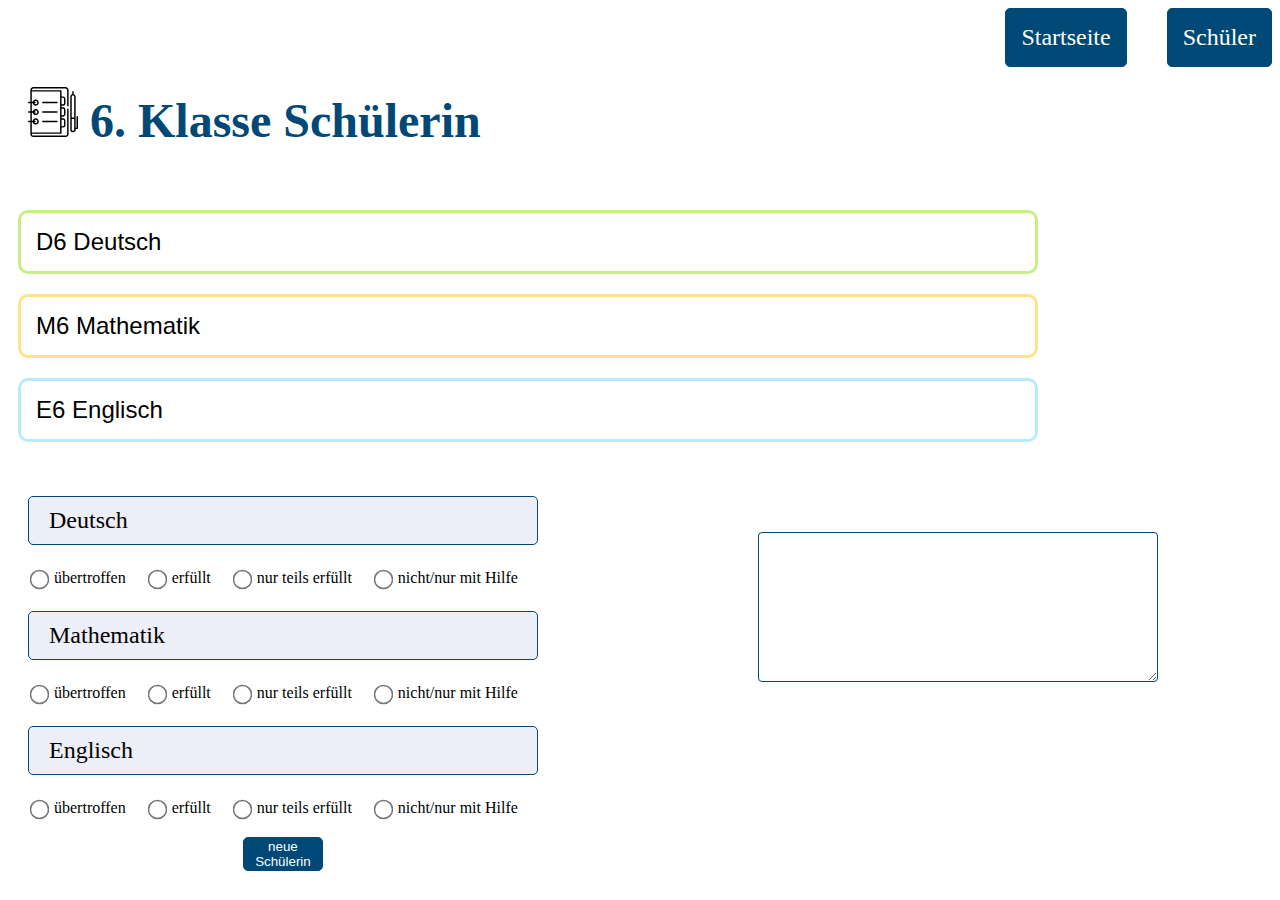
<file: 6Schuelerin.html>
<html lang="de">

<head>
    <meta charset="utf-8" />
    <meta name="viewport" content="width=device-width, initial-scale=1.0" />
    <link rel="icon" href="media/notebook2.ico" type="image/vnd.microsoft.icon" />
    <title>Kompetenzen 6.Klasse Schülerin</title>
    <link rel="stylesheet" href="styles/formulierungen.css">
    <script src="https://ajax.googleapis.com/ajax/libs/jquery/3.3.1/jquery.min.js"></script>
    <script>

        
/* Copy entsprechende Formulierung zu Clipboard + show in textarea */

        $(document).ready(function() {
            
            
            /*neuer Schüler*/
            $("#new").click(function() {
            $('.rad').prop('checked', false);
            $("#text").val("");
            });
            
            $("input[name='kompetenzenglisch']").change(function() {
                var checkedCountries = $("input[name='kompetenzenglisch']:checked");
                var countries = [];
                for (var i = 0; i < checkedCountries.length; i++) {
                    countries.push(checkedCountries[i].value);
                }
                $("#text").val(countries.join(" "));
                var copyText = document.getElementById("text");
                copyText.select();
                document.execCommand("Copy");

            });
            
            $("input[name='kompetenzdeutsch']").change(function() {
                var checkedCountries = $("input[name='kompetenzdeutsch']:checked");
                var countries = [];
                for (var i = 0; i < checkedCountries.length; i++) {
                    countries.push(checkedCountries[i].value);
                }
                $("#text").val(countries.join(" "));
                var copyText = document.getElementById("text");
                copyText.select();
                document.execCommand("Copy");

            });
            
            $("input[name='kompetenzmathe']").change(function() {
                var checkedCountries = $("input[name='kompetenzmathe']:checked");
                var countries = [];
                for (var i = 0; i < checkedCountries.length; i++) {
                    countries.push(checkedCountries[i].value);
                }
                $("#text").val(countries.join(" "));
                var copyText = document.getElementById("text");
                copyText.select();
                document.execCommand("Copy");

            });
            
/* Hide/Show Menu */
            
            /*Englisch*/
            
            $("#englisch").click(function() {
                $("#aufenglisch").toggle();
            });
            $('#aufenglisch').hide();

            $("#KommunikativeKompetenzen").click(function() {
                $("#aufKommunikativeKompetenzen").toggle();
            });
            $('#aufKommunikativeKompetenzen').hide();

            $("#KommunikativeFertigkeiten").click(function() {
                $("#aufKommunikativeFertigkeiten").toggle();
            });
            $('#aufKommunikativeFertigkeiten').hide();

            $("#Hoerverstehen").click(function() {
                $("#aufHoerverstehen").toggle();
            });
            $('#aufHoerverstehen').hide();

            $("#sprechen").click(function() {
                $("#aufsprechen").toggle();
            });
            $('#aufsprechen').hide();
            
            
            
            /*Deutsch*/
            
            $("#deutsch").click(function() {
                $("#aufdeutsch").toggle();
            });
            $('#aufdeutsch').hide();
            
            $("#lernbereich1").click(function() {
                $("#auflernbereich1").toggle();
            });
            $('#auflernbereich1').hide();
            
            $("#verstehendzuhören").click(function() {
                $("#aufverstehendzuhören").toggle();
            });
            $('#aufverstehendzuhören').hide()
            
            
            /*Mathe*/
            
            $("#mathe").click(function() {
                $("#aufmathe").toggle();
            });
            $('#aufmathe').hide();
            
            $("#bruchzahlen").click(function() {
                $("#aufbruchzahlen").toggle();
            });
            $('#aufbruchzahlen').hide();
            
            $("#erweiterungbruch").click(function() {
                $("#auferweiterungbruch").toggle();
            });
            $('#auferweiterungbruch').hide();
            
            $("#rechnenbruch").click(function() {
                $("#aufrechnenbruch").toggle();
            });
            $('#aufrechnenbruch').hide();
            
            $("#rationale").click(function() {
                $("#aufrationale").toggle();
            });
            $('#aufrationale').hide();
            
            $("#erweiterungrat").click(function() {
                $("#auferweiterungrat").toggle();
            });
            $('#auferweiterungrat').hide();
            
            $("#rechnenrat").click(function() {
                $("#aufrechnenrat").toggle();
            });
            $('#aufrechnenrat').hide();
            
            $("#geometrisch").click(function() {
                $("#aufgeometrisch").toggle();
            });
            $('#aufgeometrisch').hide();
            
            $("#flaecheninhalt").click(function() {
                $("#aufflaecheninhalt").toggle();
            });
            $('#aufflaecheninhalt').hide();
            
            $("#rauminhalt").click(function() {
                $("#aufrauminhalt").toggle();
            });
            $('#aufrauminhalt').hide();
            
            $("#daten").click(function() {
                $("#aufdaten").toggle();
            });
            $('#aufdaten').hide();
            
            $("#gleichungen").click(function() {
                $("#aufgleichungen").toggle();
            });
            $('#aufgleichungen').hide();
            


            
/* Go to Auswahl-Mode */
            
      /*Englisch Kompetenzen*/
            
            $("#bE61131").click(function() {
                $("#aufenglisch").hide();
                var element = jQuery("#bE61131").clone();
                element.appendTo(($('#englisch')).empty());
                $("#E1").val("Die Schülerin verständigt sich sicher in alltäglichen Begegnungs- und Dienstleistungssituationen (z. B. Begegnung in der Jugendherberge) und beteiligt sich sprachlich verständlich an Gesprächen, in denen es um einen einfachen direkten Austausch alltäglicher konkreter Informationen geht (z. B. Wohnung und eigenes Zimmer). Dabei formuliert sie kurze Aussagen und Fragen und reagiert auf solche. Bei Bedarf teilt sie in einfacher sprachlicher Form mit, dass sie etwas nicht versteht.");
                $("#E2").val("Die Schülerin verständigt sich recht sicher in alltäglichen Begegnungs- und Dienstleistungssituationen (z. B. Begegnung in der Jugendherberge) und beteiligt sich sprachlich angemessen an Gesprächen, in denen es um einen einfachen direkten Austausch alltäglicher konkreter Informationen geht (z. B. Wohnung und eigenes Zimmer). Dabei kann sie kurze Aussagen und Fragen formulieren und reagiert auf solche. Bei Bedarf teilt sie in einfacher sprachlicher Form mit, dass sie etwas nicht versteht.");
                $("#E3").val("Die Schülerin verständigt sich zunehmend sicherer in alltäglichen Begegnungs- und Dienstleistungssituationen (z. B. Begegnung in der Jugendherberge) und beteiligt sich nicht immer sprachlich angemessen an Gesprächen, in denen es um einen einfachen direkten Austausch alltäglicher konkreter Informationen geht (z. B. Wohnung und eigenes Zimmer). Dabei bereitet es ihr bisweilen Probleme, kurze Aussagen und Fragen zu formulieren und auf solche zu reagieren. Bei Bedarf kann sie noch nicht immer in einfacher sprachlicher Form mitteilen, dass sie etwas nicht versteht.");
                $("#E4").val("Die Schülerin verständigt sich noch unsicher in alltäglichen Begegnungs- und Dienstleistungssituationen (z. B. Begegnung in der Jugendherberge) und beteiligt sich noch nicht sprachlich angemessen an Gesprächen, in denen es um einen einfachen direkten Austausch alltäglicher konkreter Informationen geht (z. B. Wohnung und eigenes Zimmer). Dabei bereitet es ihr Probleme, kurze Aussagen und Fragen zu formulieren und auf solche zu reagieren. Bei Bedarf fällt es ihr schwer, in einfacher sprachlicher Form mitteilen, dass sie etwas nicht versteht.");
            });
            
            $('#bE61132').click(function() {
                $("#aufenglisch").hide();
                var element = jQuery('#bE61132').clone();
                element.appendTo($('#englisch').empty());
                $("#E1").val("Die Schülerin berichtet und erzählt sprachlich verständlich von Tätigkeiten und Ereignissen aus ihrem Erfahrungsbereich (z. B. Schulfeste, Sportveranstaltungen). Dafür verwendet sie sehr häufig gebrauchte Redemittel und grundlegende Strukturen.");
                $("#E2").val("Die Schülerin berichtet und erzählt sprachlich angemessen von Tätigkeiten und Ereignissen aus ihrem Erfahrungsbereich (z. B. Schulfeste, Sportveranstaltungen). Dafür verwendet sie häufig gebrauchte Redemittel und grundlegende Strukturen.");
                $("#E3").val("Die Schülerin berichtet und erzählt nicht immer sprachlich angemessen von Tätigkeiten und Ereignissen aus ihrem Erfahrungsbereich (z. B. Schulfeste, Sportveranstaltungen). Dafür verwendet sie zunehmend sicherer häufig gebrauchte Redemittel und grundlegende Strukturen.");
                $("#E4").val("Die Schülerin berichtet und erzählt noch nicht sprachlich angemessen von Tätigkeiten und Ereignissen aus ihrem Erfahrungsbereich (z. B. Schulfeste, Sportveranstaltungen). Dafür häufig gebrauchte Redemittel und grundlegende Strukturen zu verwenden fällt ihr schwer.");
            });
            
            $('#bE61133').click(function() {
                $("#aufenglisch").hide();
                var element = jQuery('#bE61133').clone();
                element.appendTo($('#englisch').empty());
                $("#E1").val("Die Schülerin kann eine kurze einfache Präsentation zu einem vertrauten Thema (z.B. Heimatort) in Form einer einfachen listenhaften Aufzählung sprachlich verständlich halten. Dabei setzt sie sicher Visualisierungstechniken ein (z.B. Plakate). Es fällt ihr leicht, kurze Notizen als Gedächtnisstütze zu nutzen und sich zur Vorbereitung an detaillierten Mustern zu orientieren.");
                $("#E2").val("Die Schülerin kann eine kurze einfache Präsentation zu einem vertrauten Thema (z.B. Heimatort) in Form einer einfachen listenhaften Aufzählung sprachlich angemessen halten. Dabei setzt sie recht sicher Visualisierungstechniken ein (z.B. Plakate). Es fällt ihr zunehmend leichter, kurze Notizen als Gedächtnisstütze zu nutzen und sich zur Vorbereitung an detaillierten Mustern zu orientieren.");
                $("#E3").val("Die Schülerin kann eine kurze einfache Präsentation zu einem vertrauten Thema (z.B. Heimatort) in Form einer einfachen listenhaften Aufzählung noch nicht immer sprachlich angemessen halten. Dabei setzt sie zunehmend sicherer Visualisierungstechniken ein (z.B. Plakate). Bisweilen nutzt sie kurze Notizen als Gedächtnisstütze und orientiert sich zur Vorbereitung an detaillierten Mustern.");
                $("#E4").val("Die Schülerin kann eine kurze einfache Präsentation zu einem vertrauten Thema (z.B. Heimatort) in Form einer einfachen listenhaften Aufzählung noch nicht sprachlich angemessen halten. Dabei setzt sie bisweilen sehr unsicher Visualisierungstechniken ein (z.B. Plakate). Es fällt ihr schwer, kurze Notizen als Gedächtnisstütze zu nutzen und sich zur Vorbereitung an detaillierten Mustern zu orientieren.");
            });
            
            
     /*Deutsch Kompetenzen*/
            
            $('#bD6111').click(function() {
                $("#aufdeutsch").hide();
                var element = jQuery('#bD6111').clone();
                element.appendTo(($('#deutsch')).empty());
                $("#D1").val("Die Schülerin wendet in Zuhörsituationen ihre Aufmerksamkeit bewusst auf das Gesagte, gibt Rückmeldung und fasst passend in eigenen Worten zusammen.");
                $("#D2").val("Die Schülerin wendet meist in Zuhörsituationen ihre Aufmerksamkeit bewusst auf das Gesagte, gibt Rückmeldung und fasst recht passend in eigenen Worten zusammen.");
                $("#D3").val("Die Schülerin wendet bisweilen in Zuhörsituationen ihre Aufmerksamkeit bewusst auf das Gesagte, gibt Rückmeldung und fasst zunehmend passender in eigenen Worten zusammen.");
                $("#D4").val("Die Schülerin wendet noch nicht in Zuhörsituationen ihre Aufmerksamkeit bewusst auf das Gesagte, gibt Rückmeldung und fasst sehr unsicher in eigenen Worten zusammen.");
            });
            
            $('#bD6112').click(function() {
                $("#aufdeutsch").hide();
                var element = jQuery('#bD6112').clone();
                element.appendTo(($('#deutsch')).empty());
                $("#D1").val("Die Schülerin formuliert sicher zu gesprochenen Texten einfache Verständnisfragen.");
                $("#D2").val("Die Schülerin formuliert recht sicher zu gesprochenen Texten einfache Verständnisfragen.");
                $("#D3").val("Die Schülerin formuliert noch nicht immer sicher zu gesprochenen Texten einfache Verständnisfragen.");
                $("#D4").val("Die Schülerin formuliert noch unsicher zu gesprochenen Texten einfache Verständnisfragen.");
            });
            
            $('#bD6113').click(function() {
                $("#aufdeutsch").hide();
                var element = jQuery('#bD6113').clone();
                element.appendTo(($('#deutsch')).empty());
                $("#D1").val("Die Schülerin folgt Inhalten aus Hörmedien (z. B. Detektivgeschichten) aktiv und wertet das Gehörte selbstständig zusammenfassend aus.");
                $("#D2").val("Die Schülerin folgt Inhalten aus Hörmedien (z. B. Detektivgeschichten) aktiv und wertet das Gehörte zusammenfassend aus.");
                $("#D3").val("Die Schülerin folgt Inhalten aus Hörmedien (z. B. Detektivgeschichten) und wertet das Gehörte nach Anleitung aus. ");
                $("#D4").val("Die Schülerin folgt Inhalten aus Hörmedien (z. B. Detektivgeschichten) passiv und benötigt zur Auswertung das Gehörte Unterstützung.");
            });
            
            
      /*Mathe Kompetenzen*/
            
            $('#bM6111').click(function() {
                $("#aufmathe").hide();
                var element = jQuery('#bM6111').clone();
                element.appendTo(($('#mathe')).empty());
                $("#M1").val("Die Schülerin stellt sehr sicher Bruchteile handelnd her, zeichnet diese in verschiedenen Flächenformen und markiert sie am Zahlenstrahl. Zu verschiedenartigen Darstellungen nennt sie passende Brüche.");
                $("#M2").val("Die Schülerin stellt meist sicher Bruchteile handelnd her, zeichnet diese in verschiedenen Flächenformen und markiert sie am Zahlenstrahl. Zu verschiedenartigen Darstellungen nennt sie passende Brüche.");
                $("#M3").val("Die Schülerin stellt bisweilen recht sicher Bruchteile handelnd her, zeichnet diese in verschiedenen Flächenformen und markiert sie am Zahlenstrahl. Zu verschiedenartigen Darstellungen nennt sie noch etwas unsicher passende Brüche.");
                $("#M4").val("Die Schülerin stellt unsicher Bruchteile handelnd her, zeichnet diese in verschiedenen Flächenformen und markiert sie am Zahlenstrahl. Es fällt ihr schwer, zu verschiedenartigen Darstellungen passende Brüche zu finden.");
            });
            
            $('#bM6112').click(function() {
                $("#aufmathe").hide();
                var element = jQuery('#bM6112').clone();
                element.appendTo(($('#mathe')).empty());
                $("#M1").val("Die Schülerin beschreibt Anteile, Operatoren, Divisionen sowie Maßzahlen in Verbindung mit Größen durch positive rationale Zahlen sehr sicher.");
                $("#M2").val("Die Schülerin beschreibt Anteile (Teil vom Ganzen, Teil von mehreren Ganzen), Operatoren, Divisionen sowie Maßzahlen in Verbindung mit Größen durch positive rationale Zahlen.");
                $("#M3").val("Die Schülerin beschreibt Anteile (Teil vom Ganzen, Teil von mehreren Ganzen), Operatoren, Divisionen sowie Maßzahlen in Verbindung mit Größen durch positive rationale Zahlen recht unsicher.");
                $("#M4").val("Die Schülerin beschreibt Anteile (Teil vom Ganzen, Teil von mehreren Ganzen), Operatoren, Divisionen sowie Maßzahlen in Verbindung mit Größen durch positive rationale Zahlen sehr unsicher.");
            });
            
            $('#bM6113').click(function() {
                $("#aufmathe").hide();
                var element = jQuery('#bM6113').clone();
                element.appendTo(($('#mathe')).empty());
                $("#M1").val("Die Schülerin benutzt die verschiedenen Aspekte von Bruchzahlen in Situationen aus ihrer Lebenswelt immer fachgerecht.");
                $("#M2").val("Die Schülerin benutzt die verschiedenen Aspekte von Bruchzahlen in Situationen aus ihrer Lebenswelt fachgerecht.");
                $("#M3").val("Die Schülerin benutzt die verschiedenen Aspekte von Bruchzahlen in Situationen aus ihrer Lebenswelt meist fachgerecht.");
                $("#M4").val("Die Schülerin benutzt die verschiedenen Aspekte von Bruchzahlen in Situationen aus ihrer Lebenswelt meist noch nicht fachgerecht.");
            });
            
            $('#bM6114').click(function() {
                $("#aufmathe").hide();
                var element = jQuery('#bM6114').clone();
                element.appendTo(($('#mathe')).empty());
                $("#M1").val("Die Schülerin vergröbert und verfeinert Bruchteile, indem sie diese erweitert und kürzt, um Bruchzahlen gleichnamig und damit auch vergleichbar zu machen sehr sicher. Sie trägt positive rationale Zahlen (echte und gemischte Brüche) an einem vorstrukturierten Zahlenstrahl an, vergleicht und ordnet sie. Dabei begründet die Schülerin sehr überlegt die Größer-Kleiner-Relation.");
                $("#M2").val("Die Schülerin vergröbert und verfeinert Bruchteile, indem sie diese erweitert und kürzt, um Bruchzahlen gleichnamig und damit auch vergleichbar zu machen schon recht sicher. Sie trägt positive rationale Zahlen (echte und gemischte Brüche) an einem vorstrukturierten Zahlenstrahl an, vergleicht und ordnet sie meist richtig. Dabei begründet die Schülerin die Größer-Kleiner-Relation.");
                $("#M3").val("Die Schülerin vergröbert und verfeinert Bruchteile, indem sie diese erweitert und kürzt, um Bruchzahlen gleichnamig und damit auch vergleichbar zu machen noch etwas unsicher. Sie trägt positive rationale Zahlen (echte und gemischte Brüche) an einem vorstrukturierten Zahlenstrahl an, vergleicht und ordnet sie meist richtig. Dabei bereitet es der Schülerin bisweilen Probleme, die Größer-Kleiner-Relation zu begründen.");
                $("#M4").val("Der Schülerin gelingt es nicht, Bruchteile zu vergröbern und zu verfeinern, indem sie diese erweitert und kürzt, um Bruchzahlen gleichnamig und damit auch vergleichbar zu machen. Sie trägt positive rationale Zahlen (echte und gemischte Brüche) an einem vorstrukturierten Zahlenstrahl an, vergleicht und ordnet sie sehr unsicher. Dabei bereitet es der Schülerin Probleme, die Größer-Kleiner-Relation zu begründen.");
            });
            
            $('#bM6115').click(function() {
                $("#aufmathe").hide();
                var element = jQuery('#bM6115').clone();
                element.appendTo(($('#mathe')).empty());
                $("#M1").val("Die Schülerin stellt sicher Brüche mit Zehnerpotenzen im Nenner als Dezimalbrüche dar und umgekehrt, indem sie das nach rechts auf Tausendstel erweiterte Stellenwertsystem nutzt. Sie kennzeichnet und vergleicht Dezimalbrüche am Zahlenstrahl und überprüft die Größer-Kleiner-Relation anhand der Nachkommastellen problemlos.");
                $("#M2").val("Die Schülerin stellt Brüche mit Zehnerpotenzen im Nenner als Dezimalbrüche dar und umgekehrt, indem sie das nach rechts auf Tausendstel erweiterte Stellenwertsystem nutzt. Sie kennzeichnet und vergleicht Dezimalbrüche am Zahlenstrahl und überprüft die Größer-Kleiner-Relation anhand der Nachkommastellen meist ohne Probleme.");
                $("#M3").val("Die Schülerin stellt zunehmend sicherer Brüche mit Zehnerpotenzen im Nenner als Dezimalbrüche dar und umgekehrt, indem sie das nach rechts auf Tausendstel erweiterte Stellenwertsystem nutzt. Sie kennzeichnet und vergleicht Dezimalbrüche am Zahlenstrahl und überprüft die Größer-Kleiner-Relation anhand der Nachkommastellen.");
                $("#M4").val("Der Schülerin gelingt es nicht, Brüche mit Zehnerpotenzen im Nenner als Dezimalbrüche darzustellen und umgekehrt, indem sie das nach rechts auf Tausendstel erweiterte Stellenwertsystem nutzt. Unter Anleitung kennzeichnet und vergleicht sie Dezimalbrüche am Zahlenstrahl und überprüft die Größer-Kleiner-Relation anhand der Nachkommastellen.");
            });
            
            $('#bM6116').click(function() {
                $("#aufmathe").hide();
                var element = jQuery('#bM6116').clone();
                element.appendTo(($('#mathe')).empty());
                $("#M1").val("Die Schülerin wechselt die Darstellungsformen Bruch, Dezimalbruch und Prozentsatz, indem sie Brüche auf Zehnerpotenzen im Nenner erweitert und ggf. Zähler durch Nenner dividiert, sehr sicher.");
                $("#M2").val("Die Schülerin wechselt die Darstellungsformen Bruch, Dezimalbruch und Prozentsatz, indem sie Brüche auf Zehnerpotenzen im Nenner erweitert und ggf. Zähler durch Nenner dividiert, recht sicher.");
                $("#M3").val("Die Schülerin wechselt die Darstellungsformen Bruch, Dezimalbruch und Prozentsatz, indem sie Brüche auf Zehnerpotenzen im Nenner erweitert und ggf. Zähler durch Nenner dividiert, noch unsicher.");
                $("#M4").val("Die Schülerin wechselt die Darstellungsformen Bruch, Dezimalbruch und Prozentsatz, indem sie Brüche auf Zehnerpotenzen im Nenner erweitert und ggf. Zähler durch Nenner dividiert, sehr unsicher.");
            });
            
            $('#bM6121').click(function() {
                $("#aufmathe").hide();
                var element = jQuery('#bM6121').clone();
                element.appendTo(($('#mathe')).empty());
                $("#M1").val("Die Schülerin addiert, subtrahiert, multipliziert und dividiert schriftlich positive Bruchzahlen und Dezimalbrüche sehr sicher. Beim Rechnen mit diesen Zahlen entscheidet sie überlegt, welche Darstellung (Bruch oder Dezimalzahl) vorteilhaft ist, setzt diese ein, nutzt die Rechengesetze und wendet die Rundungsregeln an.");
                $("#M2").val("Die Schülerin addiert, subtrahiert, multipliziert und dividiert schriftlich positive Bruchzahlen und Dezimalbrüche recht sicher. Beim Rechnen mit diesen Zahlen entscheidet sie meist überlegt, welche Darstellung (Bruch oder Dezimalzahl) vorteilhaft ist, setzt diese ein, nutzt die Rechengesetze und wendet die Rundungsregeln an.");
                $("#M3").val("Die Schülerin addiert, subtrahiert, multipliziert und dividiert schriftlich positive Bruchzahlen und Dezimalbrüche bisweilen recht sicher. Beim Rechnen mit diesen Zahlen gelingt es ihr nicht immer zu entscheiden, welche Darstellung (Bruch oder Dezimalzahl) vorteilhaft ist, diese einzusetzen, die Rechengesetze zu nutzen und die Rundungsregeln anzuwenden.");
                $("#M4").val("Die Schülerin addiert, subtrahiert, multipliziert und dividiert schriftlich positive Bruchzahlen und Dezimalbrüche sehr unsicher. Beim Rechnen mit diesen Zahlen bereitet es ihr Probleme zu entscheiden, welche Darstellung (Bruch oder Dezimalzahl) vorteilhaft ist, diese einzusetzen, die Rechengesetze zu nutzen und die Rundungsregeln anzuwenden.");
            });
            
            $('#bM6122').click(function() {
                $("#aufmathe").hide();
                var element = jQuery('#bM6122').clone();
                element.appendTo(($('#mathe')).empty());
                $("#M1").val("Die Schülerin setzt in Sachaufgaben (z. B. aus dem Schulalltag) die verschiedenen Grundrechenarten auch kombiniert ein. Zu Sachsituationen stellt sie selbst mathematische Fragen und beantwortet diese gut nachvollziehbar. Sie überprüft sicher die gewonnenen Lösungen an der Realsituation und versprachlicht ihren Lösungsweg.");
                $("#M2").val("Die Schülerin setzt in Sachaufgaben (z. B. aus dem Schulalltag) die verschiedenen Grundrechenarten mitunter auch kombiniert ein. Zu Sachsituationen stellt sie meist selbstständig mathematische Fragen und beantwortet diese nachvollziehbar. Sie überprüft die gewonnenen Lösungen an der Realsituation und versprachlicht ihren Lösungsweg.");
                $("#M3").val("Die Schülerin setzt in Sachaufgaben (z. B. aus dem Schulalltag) die verschiedenen Grundrechenarten zunehmend kombiniert ein. Zu Sachsituationen stellt sie manchmal selbst mathematische Fragen und beantwortet diese recht nachvollziehbar. Sie überprüft noch nicht sicher die gewonnenen Lösungen an der Realsituation und versprachlicht ihren Lösungsweg.");
                $("#M4").val("Die Schülerin setzt in Sachaufgaben (z. B. aus dem Schulalltag) die verschiedenen Grundrechenarten noch nicht kombiniert ein. Zu Sachsituationen stellt sie kaum mathematische Fragen und beantwortet diese bisweilen wenig nachvollziehbar. Es bereitet ihr Probleme, die gewonnenen Lösungen an der Realsituation zu überprüfen und ihren Lösungsweg zu versprachlichen.");
            });
            
            $('#bM6211').click(function() {
                $("#aufmathe").hide();
                var element = jQuery('#bM6211').clone();
                element.appendTo(($('#mathe')).empty());
                $("#M1").val("Die Schülerin beschreibt und interpretiert sehr sicher anschauliche Situationen und Modelle aus dem Alltag (z. B. Temperaturen, Kontostände) mit negativen Dezimalbrüchen und gegebenenfalls Bruchzahlen, um den bekannten Zahlenraum Menge der ganzen Zahlen auf Menge der rationalen Zahlen zu erweitern.");
                $("#M2").val("Die Schülerin beschreibt und interpretiert anschauliche Situationen und Modelle aus dem Alltag (z. B. Temperaturen, Kontostände) mit negativen Dezimalbrüchen und gegebenenfalls Bruchzahlen, um den bekannten Zahlenraum Menge der ganzen Zahlen auf Menge der rationalen Zahlen zu erweitern.");
                $("#M3").val("Die Schülerin beschreibt und interpretiert noch etwas unsicher anschauliche Situationen und Modelle aus dem Alltag (z. B. Temperaturen, Kontostände) mit negativen Dezimalbrüchen und gegebenenfalls Bruchzahlen, um den bekannten Zahlenraum Menge der ganzen Zahlen auf Menge der rationalen Zahlen zu erweitern.");
                $("#M4").val("Die Schülerin beschreibt und interpretiert sehr unsicher anschauliche Situationen und Modelle aus dem Alltag (z. B. Temperaturen, Kontostände) mit negativen Dezimalbrüchen und gegebenenfalls Bruchzahlen, um den bekannten Zahlenraum Menge der ganzen Zahlen auf Menge der rationalen Zahlen zu erweitern.");
            });
            
            $('#bM6212').click(function() {
                $("#aufmathe").hide();
                var element = jQuery('#bM6212').clone();
                element.appendTo(($('#mathe')).empty());
                $("#M1").val("Die Schülerin ordnet sehr sicher rationale Zahlen auf der Zahlengeraden, um Größenvergleiche begründet anzustellen.");
                $("#M2").val("Die Schülerin ordnet rationale Zahlen auf der Zahlengeraden, um Größenvergleiche begründet anzustellen.");
                $("#M3").val("Die Schülerin ordnet noch etwas unsicher rationale Zahlen auf der Zahlengeraden, um Größenvergleiche begründet anzustellen.");
                $("#M4").val("Die Schülerin ordnet sehr unsicher rationale Zahlen auf der Zahlengeraden, um Größenvergleiche begründet anzustellen.");
            });
            
            $('#bM6221').click(function() {
                $("#aufmathe").hide();
                var element = jQuery('#bM6221').clone();
                element.appendTo(($('#mathe')).empty());
                $("#M1").val("Die Schülerin stellt Zustandsänderungen (Addition und Subtraktion ganzer und rationaler Zahlen) aus ihrer Lebenswelt als Pfeile nach rechts bzw. links an der Zahlengeraden sicher dar, beschreibt genau ihr Vorgehen und gibt die Rechnung an.");
                $("#M2").val("Die Schülerin stellt Zustandsänderungen (Addition und Subtraktion ganzer und rationaler Zahlen) aus ihrer Lebenswelt als Pfeile nach rechts bzw. links an der Zahlengeraden recht sicher dar, beschreibt schon recht genau ihr Vorgehen und gibt die Rechnung an.");
                $("#M3").val("Die Schülerin stellt Zustandsänderungen (Addition und Subtraktion ganzer und rationaler Zahlen) aus ihrer Lebenswelt als Pfeile nach rechts bzw. links an der Zahlengeraden noch etwas unsicher dar, beschreibt nicht immer genau ihr Vorgehen und gibt die Rechnung an.");
                $("#M4").val("Die Schülerin stellt Zustandsänderungen (Addition und Subtraktion ganzer und rationaler Zahlen) aus ihrer Lebenswelt als Pfeile nach rechts bzw. links an der Zahlengeraden noch unsicher dar, das Beschreiben ihres Vorgehens und das Angeben der Rechnung bereitet ihr Probleme.");
            });
            
            $('#bM6222').click(function() {
                $("#aufmathe").hide();
                var element = jQuery('#bM6222').clone();
                element.appendTo(($('#mathe')).empty());
                $("#M1").val("Die Schülerin stellt die Multiplikation rationaler Zahlen als wiederholte Addition und die Division rationaler Zahlen als Umkehrung der Multiplikation an der Zahlengeraden durch Pfeile sicher dar, beschreibt genau ihr Vorgehen und gibt die Rechnung an.");
                $("#M2").val("Die Schülerin stellt die Multiplikation rationaler Zahlen als wiederholte Addition und die Division rationaler Zahlen als Umkehrung der Multiplikation an der Zahlengeraden durch Pfeile recht sicher dar, beschreibt schon recht genau ihr Vorgehen und gibt die Rechnung an.");
                $("#M3").val("Die Schülerin stellt die Multiplikation rationaler Zahlen als wiederholte Addition und die Division rationaler Zahlen als Umkehrung der Multiplikation an der Zahlengeraden durch Pfeile noch etwas unsicher dar, beschreibt nicht immer genau ihr Vorgehen und gibt die Rechnung an.");
                $("#M4").val("Die Schülerin stellt die Multiplikation rationaler Zahlen als wiederholte Addition und die Division rationaler Zahlen als Umkehrung der Multiplikation an der Zahlengeraden durch Pfeile noch unsicher dar, das Beschreiben ihres Vorgehens und das Angeben der Rechnung bereitet ihr Probleme.");
            });
            
            $('#bM6223').click(function() {
                $("#aufmathe").hide();
                var element = jQuery('#bM6223').clone();
                element.appendTo(($('#mathe')).empty());
                $("#M1").val("Die Schülerin ordnet Sachsituationen aus ihrer Lebenswelt sowie Rechenrätsel den passenden Grundrechenaufgaben zu und erstellt dazu eigene Rechenaufgaben. Sie formuliert zu gegebenen Rechenaufgaben passende Texte und löst Aufgaben anschaulich, um die rechnerische Operation zu verstehen und den Bezug der Mathematik zu ihrer Lebenswelt zu erkennen.");
                $("#M2").val("Die Schülerin ordnet Sachsituationen aus ihrer Lebenswelt sowie Rechenrätsel meist den passenden Grundrechenaufgaben zu und erstellt dazu eigene Rechenaufgaben. Sie formuliert zu gegebenen Rechenaufgaben recht passende Texte und löst Aufgaben anschaulich, um die rechnerische Operation zu verstehen und den Bezug der Mathematik zu ihrer Lebenswelt zu erkennen.");
                $("#M3").val("Die Schülerin ordnet Sachsituationen aus ihrer Lebenswelt sowie Rechenrätsel den passenden Grundrechenaufgaben zu und erstellt dazu eigene Rechenaufgaben. Es fällt ihr bisweilen noch schwer, zu gegebenen Rechenaufgaben passende Texte zu formulieren. Aufgaben anschaulich zu lösen, um die rechnerische Operation zu verstehen und den Bezug der Mathematik zu ihrer Lebenswelt zu erkennen, bereitet ihr mitunter Probleme.");
                $("#M4").val("Die Schülerin ordnet unter Anleitung Sachsituationen aus ihrer Lebenswelt sowie Rechenrätsel den passenden Grundrechenaufgaben zu. Es fällt ihr schwer, zu gegebenen Rechenaufgaben passende Texte zu formulieren. Aufgaben anschaulich zu lösen, um die rechnerische Operation zu verstehen und den Bezug der Mathematik zu ihrer Lebenswelt zu erkennen, bereitet ihr Probleme. ");
            });
            
            $('#bM6224').click(function() {
                $("#aufmathe").hide();
                var element = jQuery('#bM6224').clone();
                element.appendTo(($('#mathe')).empty());
                $("#M1").val("Die Schülerin löst sicher einfache Aufgaben zu den Grundrechenarten mit rationalen Zahlen, auch im Kopf.");
                $("#M2").val("Die Schülerin löst recht sicher einfache Aufgaben zu den Grundrechenarten mit rationalen Zahlen, auch im Kopf.");
                $("#M3").val("Die Schülerin löst noch etwas unsicher einfache Aufgaben zu den Grundrechenarten mit rationalen Zahlen, zunehmend auch im Kopf.");
                $("#M4").val("Die Schülerin löst noch nicht sicher einfache Aufgaben zu den Grundrechenarten mit rationalen Zahlen, auch das Lösen im Kopf bereitet ihr Probleme.");
            });
            
            $('#bM631').click(function() {
                $("#aufmathe").hide();
                var element = jQuery('#bM631').clone();
                element.appendTo(($('#mathe')).empty());
                $("#M1").val("Die Schülerin beschreibt, bestimmt und ordnet unterschiedliche Vierecke (allgemeines Viereck, Trapez, Parallelogramm, Raute, Rechteck, Quadrat, Drachenviereck) in ihrem Lebensraum nach vorgegebenen Kriterien (z. B. Winkel, Achsensymmetrie, parallele Seiten) richtig zu. Sie erläutert präzise die Einordnung und beschreibt spezielle Vierecke als Sonderformen anderer Vierecke (z. B. Rechteck als Sonderform des Parallelogramms).");
                $("#M2").val("Die Schülerin beschreibt, bestimmt und ordnet unterschiedliche Vierecke (allgemeines Viereck, Trapez, Parallelogramm, Raute, Rechteck, Quadrat, Drachenviereck) in ihrem Lebensraum nach vorgegebenen Kriterien (z. B. Winkel, Achsensymmetrie, parallele Seiten) meist richtig zu. Sie erläutert zunehmend präzise die Einordnung und beschreibt spezielle Vierecke als Sonderformen anderer Vierecke (z. B. Rechteck als Sonderform des Parallelogramms).");
                $("#M3").val("Die Schülerin beschreibt, bestimmt und ordnet unterschiedliche Vierecke (allgemeines Viereck, Trapez, Parallelogramm, Raute, Rechteck, Quadrat, Drachenviereck) in ihrem Lebensraum nach vorgegebenen Kriterien (z. B. Winkel, Achsensymmetrie, parallele Seiten) noch nicht immer richtig zu. Sie erläutert recht unpräzise die Einordnung und beschreibt spezielle Vierecke als Sonderformen anderer Vierecke (z. B. Rechteck als Sonderform des Parallelogramms).");
                $("#M4").val("Die Schülerin beschreibt, bestimmt und ordnet unterschiedliche Vierecke (allgemeines Viereck, Trapez, Parallelogramm, Raute, Rechteck, Quadrat, Drachenviereck) in ihrem Lebensraum nach vorgegebenen Kriterien (z. B. Winkel, Achsensymmetrie, parallele Seiten) oft nicht richtig zu. Die präzise Einordnung und Beschreibung spezieller Vierecke als Sonderformen anderer Vierecke (z. B. Rechteck als Sonderform des Parallelogramms) fällt ihr schwer.");
            });
            
            $('#bM632').click(function() {
                $("#aufmathe").hide();
                var element = jQuery('#bM632').clone();
                element.appendTo(($('#mathe')).empty());
                $("#M1").val("Die Schülerin zeichnet Parallelogramme, Rechtecke, Quadrate und Kreise sachgerecht mit mathematischen Werkzeugen. Sie beschriftet und beschreibt diese Figuren sicher mit Fachbegriffen.");
                $("#M2").val("Die Schülerin zeichnet Parallelogramme, Rechtecke, Quadrate und Kreise meist sachgerecht mit mathematischen Werkzeugen. Sie beschriftet und beschreibt diese Figuren recht sicher mit Fachbegriffen.");
                $("#M3").val("Die Schülerin zeichnet Parallelogramme, Rechtecke, Quadrate und Kreise noch nicht immer sachgerecht mit mathematischen Werkzeugen. Sie beschriftet und beschreibt diese Figuren noch nicht sicher mit Fachbegriffen.");
                $("#M4").val("Die Schülerin zeichnet Parallelogramme, Rechtecke, Quadrate und Kreise oft nicht sachgerecht mit mathematischen Werkzeugen. Sie beschriftet und beschreibt diese Figuren sehr unsicher mit Fachbegriffen.");
            });
            
            $('#bM633').click(function() {
                $("#aufmathe").hide();
                var element = jQuery('#bM633').clone();
                element.appendTo(($('#mathe')).empty());
                $("#M1").val("Die Schülerin zeichnet Punkte und Figuren in erweiterte Koordinatensysteme (I. – IV. Quadrant) und liest darin sehr sicher Koordinaten von Punkten ab, um sich in der Ebene zu orientieren.");
                $("#M2").val("Die Schülerin zeichnet Punkte und Figuren in erweiterte Koordinatensysteme (I. – IV. Quadrant) und liest darin recht sicher Koordinaten von Punkten ab, um sich in der Ebene zu orientieren.");
                $("#M3").val("Die Schülerin zeichnet meist präzise Punkte und Figuren in erweiterte Koordinatensysteme (I. – IV. Quadrant) und liest darin bisweilen recht sicher Koordinaten von Punkten ab, um sich in der Ebene zu orientieren.");
                $("#M4").val("Die Schülerin zeichnet recht unpräzise Punkte und Figuren in erweiterte Koordinatensysteme (I. – IV. Quadrant). Koordinaten von Punkten abzulesen, um sich in der Ebene zu orientieren, bereitet ihr Probleme.");
            });
            
            $('#bM634').click(function() {
                $("#aufmathe").hide();
                var element = jQuery('#bM634').clone();
                element.appendTo(($('#mathe')).empty());
                $("#M1").val("Die Schülerin benennt und identifiziert sicher Körper (Würfel, Quader, Prisma, Zylinder, Pyramide, Kegel, Kugel) in ihrer Umwelt. Diese nach geometrischen Kriterien zu unterscheiden und Fachbegriffe wie: Seitenfläche, Kante, Ecke, Seite, Diagonale, Strecke, rechter Winkel, senkrecht, parallel, Radius zu verwenden bereitet ihr keine Probleme. Sie kann einen Würfel als Sonderform eines Quaders beschreiben.");
                $("#M2").val("Die Schülerin benennt und identifiziert recht sicher Körper (Würfel, Quader, Prisma, Zylinder, Pyramide, Kegel, Kugel) in ihrer Umwelt. Diese nach geometrischen Kriterien zu unterscheiden und Fachbegriffe wie: Seitenfläche, Kante, Ecke, Seite, Diagonale, Strecke, rechter Winkel, senkrecht, parallel, Radius zu verwenden bereitet ihr wenig Probleme. Sie kann einen Würfel recht genau als Sonderform eines Quaders beschreiben.");
                $("#M3").val("Die Schülerin benennt und identifiziert noch etwas unsicher Körper (Würfel, Quader, Prisma, Zylinder, Pyramide, Kegel, Kugel) in ihrer Umwelt. Diese nach geometrischen Kriterien zu unterscheiden und Fachbegriffe wie: Seitenfläche, Kante, Ecke, Seite, Diagonale, Strecke, rechter Winkel, senkrecht, parallel, Radius zu verwenden bereitet ihr bisweilen Probleme. Sie kann einen Würfel noch nicht genau als Sonderform eines Quaders beschreiben.");
                $("#M4").val("Die Schülerin benennt und identifiziert noch nicht sicher Körper (Würfel, Quader, Prisma, Zylinder, Pyramide, Kegel, Kugel) in ihrer Umwelt. Diese nach geometrischen Kriterien zu unterscheiden und Fachbegriffe wie: Seitenfläche, Kante, Ecke, Seite, Diagonale, Strecke, rechter Winkel, senkrecht, parallel, Radius zu verwenden bereitet ihr Probleme. Sie kann einen Würfel noch nicht als Sonderform eines Quaders beschreiben.");
            });
            
            $('#bM635').click(function() {
                $("#aufmathe").hide();
                var element = jQuery('#bM635').clone();
                element.appendTo(($('#mathe')).empty());
                $("#M1").val("Die Schülerin zeichnet Würfel und Quader als Netze und Schrägbildskizzen, wechselt zwischen diesen Darstellungsformen und erkennt sowie erläutert mögliche fehlerhafte Darstellungen.");
                $("#M2").val("Die Schülerin zeichnet Würfel und Quader als Netze und Schrägbildskizzen, wechselt recht sicher zwischen diesen Darstellungsformen und erkennt sowie erläutert meist mögliche fehlerhafte Darstellungen.");
                $("#M3").val("Die Schülerin zeichnet noch unsicher Würfel und Quader als Netze und Schrägbildskizzen, das Wechseln zwischen diesen Darstellungsformen und das Erkennen und Erläutern möglicher fehlerhafter Darstellungen bereitet mitunter Probleme.");
                $("#M4").val("Die Schülerin zeichnet unsicher Würfel und Quader als Netze und Schrägbildskizzen, das Wechseln zwischen diesen Darstellungsformen und das Erkennen und Erläutern möglicher fehlerhafter Darstellungen bereitet Probleme.");
            });
            
            $('#bM641').click(function() {
                $("#aufmathe").hide();
                var element = jQuery('#bM641').clone();
                element.appendTo(($('#mathe')).empty());
                $("#M1").val("Die Schülerin berechnet Oberflächeninhalte von Quadern und Würfeln auch in Sachsituationen, indem sie sicher mithilfe von Netzen oder Schrägbildskizzen den jeweiligen Oberflächeninhalt als Summe aller Inhalte der Teilfiguren deutlich macht.");
                $("#M2").val("Die Schülerin berechnet Oberflächeninhalte von Quadern und Würfeln bisweilen auch in Sachsituationen, indem sie recht sicher mithilfe von Netzen oder Schrägbildskizzen den jeweiligen Oberflächeninhalt als Summe aller Inhalte der Teilfiguren deutlich macht.");
                $("#M3").val("Die Schülerin berechnet zunehmend ohne Unterstützung Oberflächeninhalte von Quadern und Würfeln auch in Sachsituationen, indem sie noch unsicher mithilfe von Netzen oder Schrägbildskizzen den jeweiligen Oberflächeninhalt als Summe aller Inhalte der Teilfiguren deutlich macht.");
                $("#M4").val("Die Schülerin berechnet unter Anleitung Oberflächeninhalte von Quadern und Würfeln auch in Sachsituationen, indem sie mit Unterstützung mithilfe von Netzen oder Schrägbildskizzen den jeweiligen Oberflächeninhalt als Summe aller Inhalte der Teilfiguren deutlich macht.");
            });
            
            $('#bM642').click(function() {
                $("#aufmathe").hide();
                var element = jQuery('#bM642').clone();
                element.appendTo(($('#mathe')).empty());
                $("#M1").val("Die Schülerin berechnet sicher Oberflächeninhalte von aus Quadern und Würfeln zusammengesetzten Körpern.");
                $("#M2").val("Die Schülerin berechnet recht sicher Oberflächeninhalte von aus Quadern und Würfeln zusammengesetzten Körpern.");
                $("#M3").val("Die Schülerin berechnet zunehmend sicherer Oberflächeninhalte von aus Quadern und Würfeln zusammengesetzten Körpern.");
                $("#M4").val("Die Schülerin berechnet noch unsicher Oberflächeninhalte von aus Quadern und Würfeln zusammengesetzten Körpern.");
            });
            
            $('#bM651').click(function() {
                $("#aufmathe").hide();
                var element = jQuery('#bM651').clone();
                element.appendTo(($('#mathe')).empty());
                $("#M1").val("Die Schülerin baut präzise Würfelbauten nach Schrägbildern oder Ansichten (Seitenansicht, Vorderansicht, Ansicht von oben) und löst im Kopf Aufgaben mit Körpern, die aus Einheitswürfeln bestehen, um ihre Raumvorstellung zu schulen.");
                $("#M2").val("Die Schülerin baut recht präzise Würfelbauten nach Schrägbildern oder Ansichten (Seitenansicht, Vorderansicht, Ansicht von oben) und löst meist im Kopf Aufgaben mit Körpern, die aus Einheitswürfeln bestehen, um ihre Raumvorstellung zu schulen.");
                $("#M3").val("Die Schülerin baut noch nicht präzise Würfelbauten nach Schrägbildern oder Ansichten (Seitenansicht, Vorderansicht, Ansicht von oben) und löst zunehmend im Kopf Aufgaben mit Körpern, die aus Einheitswürfeln bestehen, um ihre Raumvorstellung zu schulen.");
                $("#M4").val("Die Schülerin baut sehr unpräzise Würfelbauten nach Schrägbildern oder Ansichten (Seitenansicht, Vorderansicht, Ansicht von oben) und löst noch keine im Kopf Aufgaben mit Körpern, die aus Einheitswürfeln bestehen, um ihre Raumvorstellung zu schulen.");
            });
            
            $('#bM652').click(function() {
                $("#aufmathe").hide();
                var element = jQuery('#bM652').clone();
                element.appendTo(($('#mathe')).empty());
                $("#M1").val("Die Schülerin vergleicht, misst und schätzt Rauminhalte von Würfeln und Quadern, indem sie verschiedene Problemlösestrategien (z. B. Umschütten, Auslegen mit Einheitswürfeln) durchführt. Dabei verwendet sie den Begriff Volumen sicher.");
                $("#M2").val("Die Schülerin vergleicht, misst und schätzt Rauminhalte von Würfeln und Quadern, indem sie verschiedene Problemlösestrategien (z. B. Umschütten, Auslegen mit Einheitswürfeln) durchführt. Dabei verwendet sie den Begriff Volumen recht sicher.");
                $("#M3").val("Der Schülerin bereitet es zunehmend weniger Probleme, Rauminhalte von Würfeln und Quadern zu vergleichen, messen und zu schätzen, indem sie verschiedene Problemlösestrategien (z. B. Umschütten, Auslegen mit Einheitswürfeln) durchführt. Dabei verwendet sie den Begriff Volumen zunehmend sicherer.");
                $("#M4").val("Der Schülerin bereitet es Probleme, Rauminhalte von Würfeln und Quadern zu vergleichen, messen und zu schätzen, indem sie verschiedene Problemlösestrategien (z. B. Umschütten, Auslegen mit Einheitswürfeln) durchführt. Dabei verwendet sie den Begriff Volumen noch unsicher.");
            });
            
            $('#bM653').click(function() {
                $("#aufmathe").hide();
                var element = jQuery('#bM653').clone();
                element.appendTo(($('#mathe')).empty());
                $("#M1").val("Die Schülerin begründet die Rauminhaltsberechnung von Würfeln und Quadern sicher dadurch, dass sie diese selbstständig mit Einheitswürfeln auslegt und die Abhängigkeit des Rauminhalts von Länge, Breite und Höhe des jeweiligen Quaders aufzeigt.");
                $("#M2").val("Die Schülerin begründet die Rauminhaltsberechnung von Würfeln und Quadern recht sicher dadurch, dass sie diese meist selbstständig mit Einheitswürfeln auslegt und die Abhängigkeit des Rauminhalts von Länge, Breite und Höhe des jeweiligen Quaders aufzeigt.");
                $("#M3").val("Die Schülerin begründet die Rauminhaltsberechnung von Würfeln und Quadern noch recht unsicher dadurch, dass sie diese zunehmend selbstständig mit Einheitswürfeln auslegt und die Abhängigkeit des Rauminhalts von Länge, Breite und Höhe des jeweiligen Quaders aufzeigt.");
                $("#M4").val("Die Schülerin begründet die Rauminhaltsberechnung von Würfeln und Quadern noch unsicher dadurch, dass sie diese mit Unterstützung mit Einheitswürfeln auslegt und die Abhängigkeit des Rauminhalts von Länge, Breite und Höhe des jeweiligen Quaders aufzeigt.");
            });
            
            $('#bM654').click(function() {
                $("#aufmathe").hide();
                var element = jQuery('#bM654').clone();
                element.appendTo(($('#mathe')).empty());
                $("#M1").val("Die Schülerin beschreibt auf der Grundlage ihres guten Verständnisses des Prinzips der Volumenberechnung das Würfelvolumen (VW = a • a • a; VW = a³) und entsprechende Maßeinheiten als Potenzen (m³, dm³, cm³, mm³) und erläutert ohne Probleme an Beispielen Zusammenhänge zwischen diesen Maßeinheiten sowie zu ml und l.");
                $("#M2").val("Die Schülerin beschreibt auf der Grundlage ihres recht guten Verständnisses des Prinzips der Volumenberechnung das Würfelvolumen (VW = a • a • a; VW = a³) und entsprechende Maßeinheiten als Potenzen (m³, dm³, cm³, mm³) und erläutert meist ohne Probleme an Beispielen Zusammenhänge zwischen diesen Maßeinheiten sowie zu ml und l.");
                $("#M3").val("Die Schülerin beschreibt auf der Grundlage ihres zunehmend besseren Verständnisses des Prinzips der Volumenberechnung das Würfelvolumen (VW = a • a • a; VW = a³) und entsprechende Maßeinheiten als Potenzen (m³, dm³, cm³, mm³) und erläutert bisweilen mit Problemen an Beispielen Zusammenhänge zwischen diesen Maßeinheiten sowie zu ml und l.");
                $("#M4").val("Die Schülerin beschreibt auf der Grundlage ihres noch nicht guten Verständnisses des Prinzips der Volumenberechnung das Würfelvolumen (VW = a • a • a; VW = a³) und entsprechende Maßeinheiten als Potenzen (m³, dm³, cm³, mm³) unsicher und erläutert mit Problemen an Beispielen Zusammenhänge zwischen diesen Maßeinheiten sowie zu ml und l.");
            });
            
            $('#bM655').click(function() {
                $("#aufmathe").hide();
                var element = jQuery('#bM655').clone();
                element.appendTo(($('#mathe')).empty());
                $("#M1").val("Die Schülerin berechnet Volumina von Quadern, Würfeln oder daraus zusammengesetzten Körpern sicher und löst selbstständig alltagsbezogene Sachaufgaben. Sie wandelt Volumeneinheiten bei Bedarf in benachbarte Einheiten um und wählt diese situationsgerecht aus.");
                $("#M2").val("Die Schülerin berechnet Volumina von Quadern, Würfeln oder daraus zusammengesetzten Körpern recht sicher und löst alltagsbezogene Sachaufgaben. Sie wandelt Volumeneinheiten bei Bedarf in benachbarte Einheiten um und wählt diese meist situationsgerecht aus.");
                $("#M3").val("Die Schülerin berechnet Volumina von Quadern, Würfeln oder daraus zusammengesetzten Körpern noch nicht immer sicher und löst zunehmend selbstständiger alltagsbezogene Sachaufgaben. Es fällt ihr bisweilen schwer, Volumeneinheiten bei Bedarf in benachbarte Einheiten umzuwandeln und situationsgerecht auszuwählen.");
                $("#M4").val("Die Schülerin berechnet Volumina von Quadern, Würfeln oder daraus zusammengesetzten Körpern und löst alltagsbezogene Sachaufgaben. Es fällt ihr schwer, Volumeneinheiten bei Bedarf in benachbarte Einheiten umzuwandeln und situationsgerecht auszuwählen.");
            });
            
            $('#bM671').click(function() {
                $("#aufmathe").hide();
                var element = jQuery('#bM671').clone();
                element.appendTo(($('#mathe')).empty());
                $("#M1").val("Die Schülerin entnimmt, ordnet und vergleicht sicher Daten aus verschiedenen Quellen (z. B. Texte, Schaubilder, Tabellen), um Datendarstellungen kritisch zu betrachten, und schließt richtig auf weitere Aussagen von Diagrammen, die nicht direkt dargestellt werden (z. B. Zunahme, Verlust).");
                $("#M2").val("Die Schülerin entnimmt, ordnet und vergleicht recht sicher Daten aus verschiedenen Quellen (z. B. Texte, Schaubilder, Tabellen), um Datendarstellungen kritisch zu betrachten, und schließt meist richtig auf weitere Aussagen von Diagrammen, die nicht direkt dargestellt werden (z. B. Zunahme, Verlust).");
                $("#M3").val("Die Schülerin entnimmt, ordnet und vergleicht zunehmend sicherer Daten aus verschiedenen Quellen (z. B. Texte, Schaubilder, Tabellen), um Datendarstellungen kritisch zu betrachten, und schließt noch nicht immer richtig auf weitere Aussagen von Diagrammen, die nicht direkt dargestellt werden (z. B. Zunahme, Verlust).");
                $("#M4").val("Die Schülerin entnimmt, ordnet und vergleicht recht unsicher Daten aus verschiedenen Quellen (z. B. Texte, Schaubilder, Tabellen), um Datendarstellungen kritisch zu betrachten, und schließt oft nicht richtig auf weitere Aussagen von Diagrammen, die nicht direkt dargestellt werden (z. B. Zunahme, Verlust).");
            });
            
            $('#bM672').click(function() {
                $("#aufmathe").hide();
                var element = jQuery('#bM672').clone();
                element.appendTo(($('#mathe')).empty());
                $("#M1").val("Die Schülerin stellt Daten auf verschiedene Arten situations- und adressatengerecht (z. B. in Tabellen, Diagrammen) dar und präsentiert sie überlegt.");
                $("#M2").val("Die Schülerin stellt Daten auf verschiedene Arten situations- und adressatengerecht (z. B. in Tabellen, Diagrammen) dar und präsentiert sie meist überlegt.");
                $("#M3").val("Der Schülerin fällt es zunehmend leichter, Daten auf verschiedene Arten situations- und adressatengerecht (z.B. in Tabellen, Diagrammen) darzustellen und sie überlegt zu präsentieren.");
                $("#M4").val("Der Schülerin fällt es schwer, Daten auf verschiedene Arten situations- und adressatengerecht (z.B. in Tabellen, Diagrammen) darzustellen und sie überlegt zu präsentieren.");
            });
            
            $('#bM673').click(function() {
                $("#aufmathe").hide();
                var element = jQuery('#bM673').clone();
                element.appendTo(($('#mathe')).empty());
                $("#M1").val("Die Schülerin bestimmt sicher aus Daten ihrer Lebenswelt (z. B. Körpergröße, Alter, Temperatur) das arithmetische Mittel als Durchschnittswert und reflektiert selbstständig im Sachzusammenhang dessen Bedeutung und Aussagekraft.");
                $("#M2").val("Die Schülerin bestimmt recht sicher aus Daten ihrer Lebenswelt (z. B. Körpergröße, Alter, Temperatur) das arithmetische Mittel als Durchschnittswert und reflektiert meist selbstständig im Sachzusammenhang dessen Bedeutung und Aussagekraft.");
                $("#M3").val("Die Schülerin bestimmt noch nicht immer sicher aus Daten ihrer Lebenswelt (z. B. Körpergröße, Alter, Temperatur) das arithmetische Mittel als Durchschnittswert und reflektiert zunehmend selbstständiger im Sachzusammenhang dessen Bedeutung und Aussagekraft.");
                $("#M4").val("Die Schülerin bestimmt noch unsicher aus Daten ihrer Lebenswelt (z. B. Körpergröße, Alter, Temperatur) das arithmetische Mittel als Durchschnittswert und reflektiert unter Anleitung im Sachzusammenhang dessen Bedeutung und Aussagekraft.");
            });
            
            $('#bM681').click(function() {
                $("#aufmathe").hide();
                var element = jQuery('#bM681').clone();
                element.appendTo(($('#mathe')).empty());
                $("#M1").val("Die Schülerin löst Zahlenrätsel und Aufgaben zum Themenkomplex Volumen von Quadern sicher durch systematisches Probieren und Durchführen von Umkehraufgaben, um ihr Verständnis für Variablen und Gleichungen zu vertiefen.");
                $("#M2").val("Die Schülerin löst Zahlenrätsel und Aufgaben zum Themenkomplex Volumen von Quadern recht sicher durch oft systematisches Probieren und Durchführen von Umkehraufgaben, um ihr Verständnis für Variablen und Gleichungen zu vertiefen.");
                $("#M3").val("Der Schülerin gelingt es noch nicht immer, Zahlenrätsel und Aufgaben zum Themenkomplex Volumen von Quadern durch systematisches Probieren und Durchführen von Umkehraufgaben zu lösen, um ihr Verständnis für Variablen und Gleichungen zu vertiefen.");
                $("#M4").val("Der Schülerin bereitet es Probleme, Zahlenrätsel und Aufgaben zum Themenkomplex Volumen von Quadern durch systematisches Probieren und Durchführen von Umkehraufgaben zu lösen, um ihr Verständnis für Variablen und Gleichungen zu vertiefen.");
            });
            
            
        });
    </script>

</head>

<body>

    <!-- Seite oben -->
    <div class="flex-container" id="buttonIndex">
        <a href="index.html">Startseite</a>
        <a href="6Schueler.html">Schüler</a>
    </div>
    <div id="Titel">
        <h1><img src="media/notebook2.svg" width=50px;> 6. Klasse Schülerin</h1>
    </div>
    <div class="flex-container" id="bodie">
        <div id="auswahl">
            
            
<!-- Auswahl -->
            
            <button class="fach" id="deutsch">D6 Deutsch</button><br>
                    <div id="aufdeutsch">
                        <button class="ebene1" id="lernbereich1">D6 Lernbereich 1: Sprechen und Zuhören</button><br>
                        <div id="auflernbereich1">
                            <button class="ebene2" id="verstehendzuhören">D6 1.1 Verstehend zuhören</button><br>
                            <div id="aufverstehendzuhören">
                                <div class="kompetenz">
                                    <button class="k" id="bD6111">...wenden in Zuhörsituationen ihre Aufmerksamkeit bewusst auf das Gesagte, geben Rückmeldung und fassen in eigenen Worten zusammen.
</button><br>
                                    <button class="k" id="bD6112">...formulieren zu gesprochenen Texten einfache Verständnisfragen.
</button><br>
                                    <button class="k"  id="bD6113">...folgen Inhalten aus Hörmedien (z. B. Detektivgeschichten) aktiv und werten das Gehörte zusammenfassend aus.
</button>
                                </div></div></div></div>
            
            <button class="fach" id="mathe">M6 Mathematik</button><br>
                    <div id="aufmathe">
                        <button class="ebene1" id="bruchzahlen">M6 Lernbereich 1: Bruchzahlen</button>
                        <div id="aufbruchzahlen">
                            <button class="ebene2" id="erweiterungbruch">M6 1.1 Erweiterung des Zahlbereichs auf Bruchzahlen</button>
                            <div id="auferweiterungbruch">
                                <div class="kompetenz">
                                    <button class="k"  id="bM6111">...stellen Bruchteile handelnd her, zeichnen diese in verschiedenen Flächenformen und markieren sie am Zahlenstrahl. Zu verschiedenartigen Darstellungen nennen sie passende Brüche.</button><br>
                                    <button class="k"  id="bM6112">...beschreiben Anteile (Teil vom Ganzen, Teil von mehreren Ganzen), Operatoren, Divisionen sowie Maßzahlen in Verbindung mit Größen durch positive rationale Zahlen.</button><br>
                                    <button class="k"  id="bM6113">...benutzen die verschiedenen Aspekte von Bruchzahlen in Situationen aus ihrer Lebenswelt fachgerecht.</button><br>
                                    <button class="k"  id="bM6114">...vergröbern und verfeinern Bruchteile, indem sie diese erweitern und kürzen, um Bruchzahlen gleichnamig und damit auch vergleichbar zu machen. Sie tragen positive rationale Zahlen (echte und gemischte Brüche) an einem vorstrukturierten Zahlenstrahl an, vergleichen und ordnen sie. Dabei begründen sie die Größer-Kleiner-Relation.</button><br>
                                    <button class="k"  id="bM6115">...stellen Brüche mit Zehnerpotenzen im Nenner als Dezimalbrüche dar und umgekehrt, indem sie das nach rechts auf Tausendstel erweiterte Stellenwertsystem nutzen. Sie kennzeichnen und vergleichen Dezimalbrüche am Zahlenstrahl und überprüfen die Größer-Kleiner-Relation anhand der Nachkommastellen.</button><br>
                                    <button class="k"  id="bM6116">...wechseln die Darstellungsformen Bruch, Dezimalbruch und Prozentsatz, indem sie Brüche auf Zehnerpotenzen im Nenner erweitern und ggf. Zähler durch Nenner dividieren.</button><br>
                                    </div></div>
                        <button class="ebene2" id="rechnenbruch">M6 1.2 Rechnen mit Bruchzahlen</button>
                                <div id="aufrechnenbruch">
                                    <div class="kompetenz">
                                        <button class="k"  id="bM6121">...addieren, subtrahieren, multiplizieren und dividieren schriftlich positive Bruchzahlen (a + b; a – b; a • b mit a, b ∈ Formelzeichen Q Plus. Menge der positiven rationalen Zahlen. und a : b mit a ∈ Formelzeichen Q Plus. Menge der positiven rationalen Zahlen., b ∈ Formelzeichen N. Menge der natürlichen Zahlen.) und Dezimalbrüche. Beim Rechnen mit diesen Zahlen entscheiden sie, welche Darstellung (Bruch oder Dezimalzahl) vorteilhaft ist, setzen diese ein, nutzen die Rechengesetze (Punkt-vor-Strich-Rechnung, Assoziativ- und Kommutativgesetz, Rechnen mit Klammern) und wenden die Rundungsregeln an.</button><br>
                                        <button class="k"  id="bM6122">...setzen in Sachaufgaben (z. B. aus dem Schulalltag) die verschiedenen Grundrechenarten auch kombiniert ein. Zu Sachsituationen stellen sie selbst mathematische Fragen und beantworten diese nachvollziehbar. Sie überprüfen die gewonnenen Lösungen an der Realsituation und versprachlichen ihren Lösungsweg.</button><br>
                                    </div></div></div><br>
                        <button class="ebene1" id="rationale">M6 Lernbereich 2: Rationale Zahlen</button>
                        <div id="aufrationale">
                            <button class="ebene2" id="erweiterungrat">M6 2.1 Erweiterung des Zahlbereichs auf rationale Zahlen</button>
                            <div id="auferweiterungrat">
                                    <div class="kompetenz">
                                        <button class="k"  id="bM6211">...beschreiben und interpretieren anschauliche Situationen und Modelle aus dem Alltag (z. B. Temperaturen, Kontostände) mit negativen Dezimalbrüchen und ggf. Bruchzahlen, um den bekannten Zahlenraum Formelzeichen Z. Menge der ganzen Zahlen. auf Formelzeichen Q. Menge der rationalen Zahlen. zu erweitern.</button><br>
                                        <button class="k"  id="bM6212">...ordnen rationale Zahlen auf der Zahlengeraden, um Größenvergleiche begründet anzustellen.</button><br>
                                    </div></div>
                            <button class="ebene2" id="rechnenrat">M6 2.2 Grundrechenarten im Bereich der rationalen Zahlen</button>
                            <div id="aufrechnenrat">
                                    <div class="kompetenz">
                                        <button class="k"  id="bM6221">...stellen Zustandsänderungen (Addition und Subtraktion ganzer und rationaler Zahlen) aus ihrer Lebenswelt als Pfeile nach rechts bzw. links an der Zahlengeraden dar, beschreiben ihr Vorgehen und geben die Rechnung an.</button><br>
                                        <button class="k"  id="bM6222">...stellen die Multiplikation rationaler Zahlen als wiederholte Addition und die Division rationaler Zahlen als Umkehrung der Multiplikation an der Zahlengeraden durch Pfeile dar, beschreiben ihr Vorgehen und geben die Rechnung an.</button><br>
                                        <button class="k"  id="bM6223">...ordnen Sachsituationen aus ihrer Lebenswelt sowie Rechenrätsel den passenden Grundrechenaufgaben zu und erstellen dazu eigene Rechenaufgaben. Sie formulieren zu gegebenen Rechenaufgaben passende Texte und lösen Aufgaben anschaulich, um die rechnerische Operation zu verstehen und den Bezug der Mathematik zu ihrer Lebenswelt zu erkennen.</button><br>
                                        <button class="k"  id="bM6224">...lösen einfache Aufgaben zu den Grundrechenarten mit rationalen Zahlen, auch im Kopf.</button><br>
                                    </div></div></div><br>
                        <button class="ebene1" id="geometrisch">M6 Lernbereich 3: Geometrische Figuren, Körper und Lagebeziehungen</button>
                        <div id="aufgeometrisch">
                            <div class="kompetenz">
                                <button class="k"  id="bM631">...beschreiben, bestimmen und ordnen unterschiedliche Vierecke (allgemeines Viereck, Trapez, Parallelogramm, Raute, Rechteck, Quadrat, Drachenviereck) in ihrem Lebensraum nach vorgegebenen Kriterien (z. B. Winkel, Achsensymmetrie, parallele Seiten). Sie erläutern die Einordnung und beschreiben spezielle Vierecke als Sonderformen anderer Vierecke (z. B. Rechteck als Sonderform des Parallelogramms).</button><br>
                                <button class="k"  id="bM632">...zeichnen Parallelogramme, Rechtecke, Quadrate und Kreise sachgerecht mit mathematischen Werkzeugen. Sie beschriften und beschreiben diese Figuren mit Fachbegriffen (Eckpunkte, Seiten, Winkel, Kreislinie, Mittelpunkt, Radius, Durchmesser).
</button><br>
                                <button class="k"  id="bM633">...zeichnen Punkte und Figuren in erweiterte Koordinatensysteme (I. – IV. Quadrant) und lesen darin Koordinaten von Punkten ab, um sich in der Ebene zu orientieren.
</button><br>
                                <button class="k"  id="bM634">...benennen und identifizieren Körper (Würfel, Quader, Prisma, Zylinder, Pyramide, Kegel, Kugel) in ihrer Umwelt. Sie unterscheiden diese nach geometrischen Kriterien und verwenden dabei Fachbegriffe: Seitenfläche, Kante, Ecke, Seite, Diagonale, Strecke, rechter Winkel, senkrecht, parallel, Radius. Sie beschreiben einen Würfel als Sonderform eines Quaders.
</button><br>
                                <button class="k"  id="bM635">...zeichnen Würfel und Quader als Netze und Schrägbildskizzen, wechseln zwischen diesen Darstellungsformen und erkennen sowie erläutern mögliche fehlerhafte Darstellungen.
</button><br>
                            </div></div><br>
                        <button class="ebene1" id="flaecheninhalt">M6 Lernbereich 4: Flächeninhalt- Oberflächeninhalt von Quadern</button>
                        <div id="aufflaecheninhalt">
                        <div class="kompetenz">
                            <button class="k"  id="bM641">...berechnen Oberflächeninhalte von Quadern und Würfeln auch in Sachsituationen, indem sie mithilfe von Netzen oder Schrägbildskizzen den jeweiligen Oberflächeninhalt als Summe aller Inhalte der Teilfiguren deutlich machen.
</button><br>
                            <button class="k"  id="bM642">...berechnen Oberflächeninhalte von aus Quadern und Würfeln zusammengesetzten Körpern.
</button><br>
                        </div>
                        </div><br>
                        <button class="ebene1" id="rauminhalt">M6 Lernbereich 5: Rauminhalt- Quader</button>
                        <div id="aufrauminhalt">
                        <div class="kompetenz">
                            <button class="k"  id="bM651">...bauen Würfelbauten nach Schrägbildern oder Ansichten (Seitenansicht, Vorderansicht, Ansicht von oben) und lösen im Kopf Aufgaben mit Körpern, die aus Einheitswürfeln bestehen, um ihre Raumvorstellung zu schulen.
</button><br>
                            <button class="k"  id="bM652">...vergleichen, messen und schätzen Rauminhalte von Würfeln und Quadern, indem sie verschiedene Problemlösestrategien (z. B. Umschütten, Auslegen mit Einheitswürfeln) durchführen. Dabei verwenden sie den Begriff Volumen sicher.
</button><br>
                            <button class="k"  id="bM653">...begründen die Rauminhaltsberechnung von Würfeln und Quadern dadurch, dass sie diese mit Einheitswürfeln auslegen und die Abhängigkeit des Rauminhalts von Länge, Breite und Höhe des jeweiligen Quaders aufzeigen.
</button><br>
                            <button class="k"  id="bM654">...beschreiben auf der Grundlage ihres Verständnisses des Prinzips der Volumenberechnung das Würfelvolumen (VW = a • a • a; VW = a³) und entsprechende Maßeinheiten als Potenzen (m³, dm³, cm³, mm³) und erläutern an Beispielen Zusammenhänge zwischen diesen Maßeinheiten sowie zu ml und l.
</button><br>
                            <button class="k"  id="bM655">...berechnen Volumina von Quadern, Würfeln oder daraus zusammengesetzten Körpern und lösen alltagsbezogene Sachaufgaben. Sie wandeln Volumeneinheiten bei Bedarf in benachbarte Einheiten um und wählen diese situationsgerecht aus.
</button><br>
                        </div>
                        </div><br>
                        <button class="ebene1" id="daten">M6 Lernbereich 6: Daten</button>
                        <div id="aufdaten">
                        <div class="kompetenz">
                            <button class="k"  id="bM671">...entnehmen, ordnen und vergleichen Daten aus verschiedenen Quellen (z. B. Texte, Schaubilder, Tabellen), um Datendarstellungen kritisch zu betrachten, und schließen auf weitere Aussagen von Diagrammen, die nicht direkt dargestellt werden (z. B. Zunahme, Verlust).
</button><br>
                            <button class="k"  id="bM672">...stellen Daten auf verschiedene Arten situations- und adressatengerecht (z. B. in Tabellen, Diagrammen) dar und präsentieren sie.
</button><br>
                            <button class="k"  id="bM673">...bestimmen aus Daten ihrer Lebenswelt (z. B. Körpergröße, Alter, Temperatur) das arithmetische Mittel als Durchschnittswert und reflektieren im Sachzusammenhang dessen Bedeutung und Aussagekraft.
</button><br>
                        </div>
                        </div><br>
                        <button class="ebene1" id="gleichungen">M6 Lernbereich 7: Gleichungen und Formeln</button><br>
                        <div id="aufgleichungen">
                        <div class="kompetenz">
                                <button class="k"  id="bM681">...lösen Zahlenrätsel und Aufgaben zum Themenkomplex Volumen von Quadern durch systematisches Probieren und Durchführen von Umkehraufgaben, um ihr Verständnis für Variablen und Gleichungen zu vertiefen.
</button><br>
                                    </div></div>
                        
                        
                        </div>
            
            <button class="fach" id="englisch">E6 Englisch</button>
            <div id="aufenglisch">
                <button class="ebene1" id="KommunikativeKompetenzen">E6 1 Kommunikative Kompetenzen</button><br>
                <div id="aufKommunikativeKompetenzen">
                    <button class="ebene2" id="KommunikativeFertigkeiten">E6 1.1 Kommunikative Fertigkeiten</button><br>
                    <div id="aufKommunikativeFertigkeiten">
                        <button class="ebene3" id="sprechen">E6 Sprechen</button><br>
                        <div class="kompetenzen" id="aufsprechen">
                            <button class="k"  id="bE61131">...verständigen sich in alltäglichen Begegnungs- und Dienstleistungssituationen (z. B. Begegnung in der Jugendherberge) und beteiligen sich an Gesprächen, in denen es um einen einfachen direkten Austausch alltäglicher konkreter Informationen geht (z. B. Wohnung und eigenes Zimmer). Dabei formulieren sie kurze Aussagen und Fragen und reagieren auf solche. Bei Bedarf teilen sie in einfacher sprachlicher Form mit, dass sie etwas nicht verstehen.
</button><br>
                            <button class="k"  id="bE61132">...berichten und erzählen von Tätigkeiten und Ereignissen aus ihrem Erfahrungsbereich (z. B. Schulfeste, Sportveranstaltungen). Dafür verwenden sie sehr häufig gebrauchte Redemittel und grundlegende Strukturen.
</button><br>
                            <button class="k"  id="bE61133">...geben eine kurze einfache Präsentation zu einem vertrauten Thema (z. B. Heimatort) in Form einer einfachen listenhaften Aufzählung. Dabei setzen sie Visualisierungstechniken ein (z. B. Plakate) und nutzen kurze Notizen als Gedächtnisstütze. Zur Vorbereitung orientieren sie sich an detaillierten Mustern.
</button>
                        </div>
                    </div>
                </div>
            </div>
                                        
        </div>
        </div>
        
<!-- Formulierungscontainer -->         
        
        <div class="flex-container2" id="formulierungen">
            
<!-- Checkboxes -->
        
        <div class="flex-container" id="checkboxes">
                        <p class="Ueberschriften">Deutsch</p>
                        <div class="flex-container2">
                        <div class="flex-container2"><input type="radio" class="rad" name="kompetenzdeutsch" id="D1"><div class="radtext">übertroffen</div></div>
                        <div class="flex-container2"><input type="radio" class="rad" name="kompetenzdeutsch" id="D2"><div class="radtext">erfüllt</div></div>
                        <div class="flex-container2"><input type="radio" class="rad" name="kompetenzdeutsch" id="D3"><div class="radtext">nur teils erfüllt</div></div>
                        <div class="flex-container2"><input type="radio" class="rad" name="kompetenzdeutsch" id="D4"><div class="radtext">nicht/nur mit Hilfe</div></div><br>
                        </div>
                        <p class="Ueberschriften">Mathematik</p>
                        <div class="flex-container2">
                        <div class="flex-container2"><input type="radio" class="rad" name="kompetenzmathe" id="M1"><div class="radtext">übertroffen</div></div>
                        <div class="flex-container2"><input type="radio" class="rad" name="kompetenzmathe" id="M2"><div class="radtext">erfüllt</div></div>
                        <div class="flex-container2"><input type="radio" class="rad" name="kompetenzmathe" id="M3"><div class="radtext">nur teils erfüllt</div></div>
                        <div class="flex-container2"><input type="radio" class="rad" name="kompetenzmathe" id="M4"><div class="radtext">nicht/nur mit Hilfe</div></div><br>
                        </div>
                        <p class="Ueberschriften">Englisch</p>       
                        <div class="flex-container2">
                        <div class="flex-container2"><input type="radio" class="rad" name="kompetenzenglisch" id="E1"><div class="radtext">übertroffen</div></div>
                        <div class="flex-container2"><input type="radio" class="rad" name="kompetenzenglisch" id="E2"><div class="radtext">erfüllt</div></div>
                        <div class="flex-container2"><input type="radio" class="rad" name="kompetenzenglisch" id="E3"><div class="radtext">nur teils erfüllt </div></div>
                        <div class="flex-container2"><input type="radio" class="rad" name="kompetenzenglisch" id="E4"><div class="radtext">nicht/nur mit Hilfe</div></div><br>
                        </div>
                        
                        
            
                        <button id="new">neue Schülerin</button>
            
            
        </div>
        
        <!-- Textboxes -->
        
        <div class="flex-container" id="textboxen">
            <textarea id="text"></textarea>

        </div>
        </div>
    
</body></html>
</file>
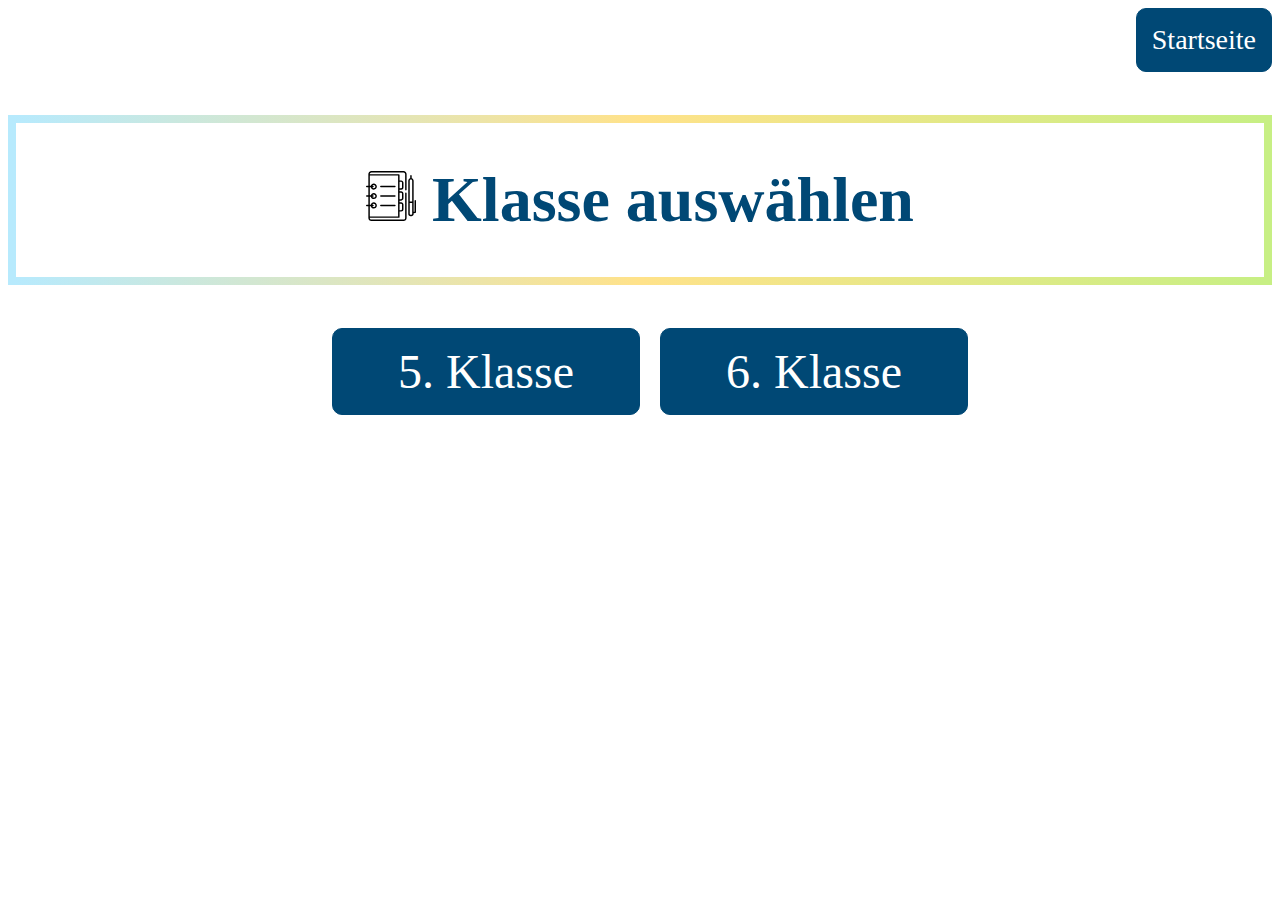
<file: Klasse.html>
<!doctype html>
<html lang="de">

<head>
    <meta charset="utf-8" />
    <meta name="viewport" content="width=device-width, initial-scale=1.0" />
    <link rel="icon" href="media/notebook2.ico" type="image/vnd.microsoft.icon" />
    <link rel="stylesheet" href="styles/styleklassen.css">
    <title>Klasse auswählen</title>
</head>
    
<body>
    <div class="flex-container" id="buttonOben">
        <a href="index.html" id="bO">Startseite</a>
    </div>
        <div id="Titel">
        <h1><img src="media/notebook2.svg" width=50px;> Klasse auswählen</h1>
    </div>
    <div class="flex-container" id="buttonIndex">
        <a href="Klasse5.html">5. Klasse</a>
        <a href="Klasse6.html">6. Klasse</a>
    </div>
</body>
    
</html>
</file>
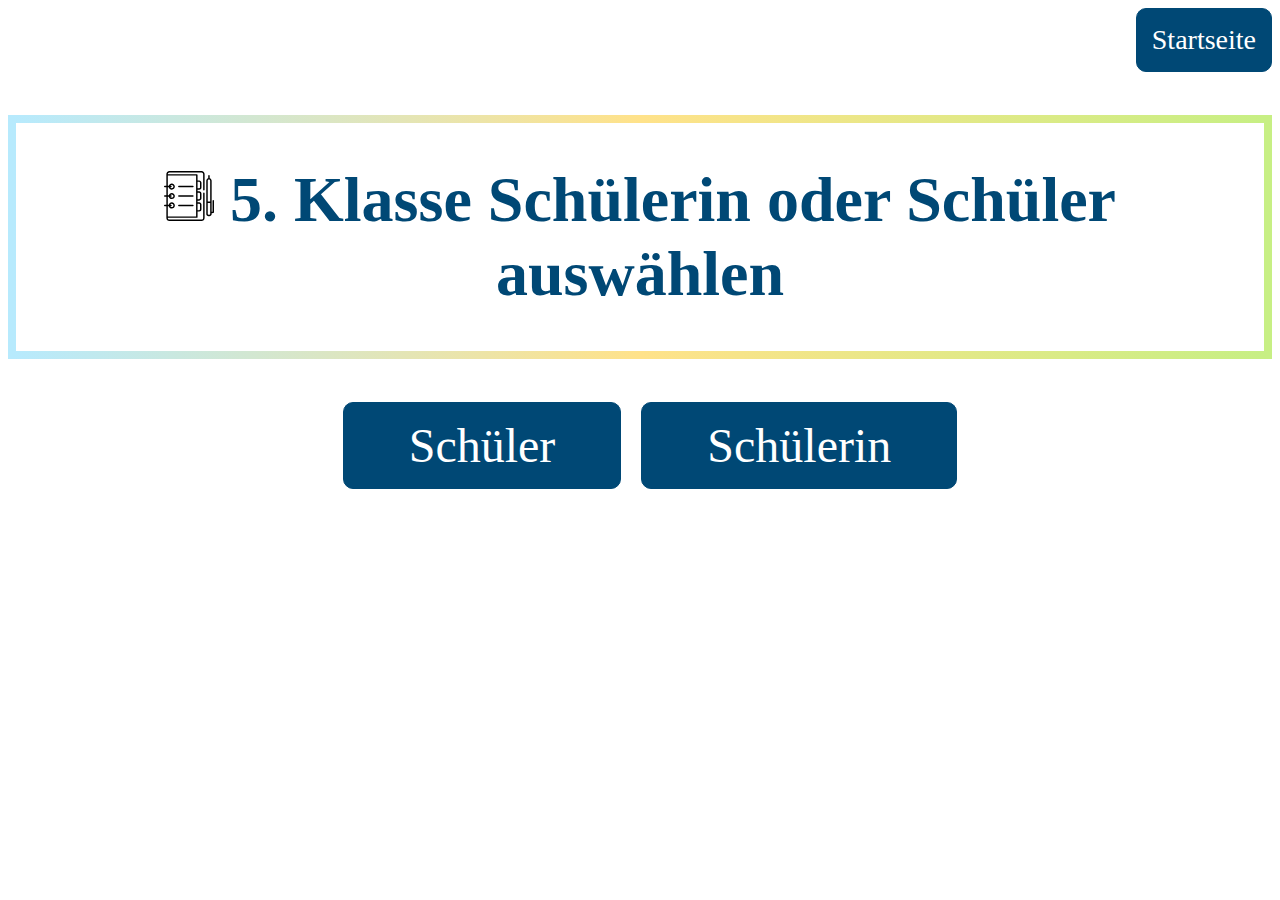
<file: Klasse5.html>
<!doctype html>
<html lang="de">

<head>
    <meta charset="utf-8" />
    <meta name="viewport" content="width=device-width, initial-scale=1.0" />
    <link rel="icon" href="media/notebook2.ico" type="image/vnd.microsoft.icon" />
    <link rel="stylesheet" href="styles/styleklassen.css">
    <title>Klasse 5 Schüler:in</title>
</head>
    
<body>
    <div class="flex-container" id="buttonOben">
        <a href="index.html" id="bO">Startseite</a>
    </div>
        <div id="Titel">
        <h1><img src="media/notebook2.svg" width=50px;> 5. Klasse Schülerin oder Schüler auswählen</h1>
    </div>
    <div class="flex-container" id="buttonIndex">
        <a href="5Schueler.html">Schüler</a>
        <a href="5schuelerin.html">Schülerin</a>
    </div>
</body>
    
</html>
</file>
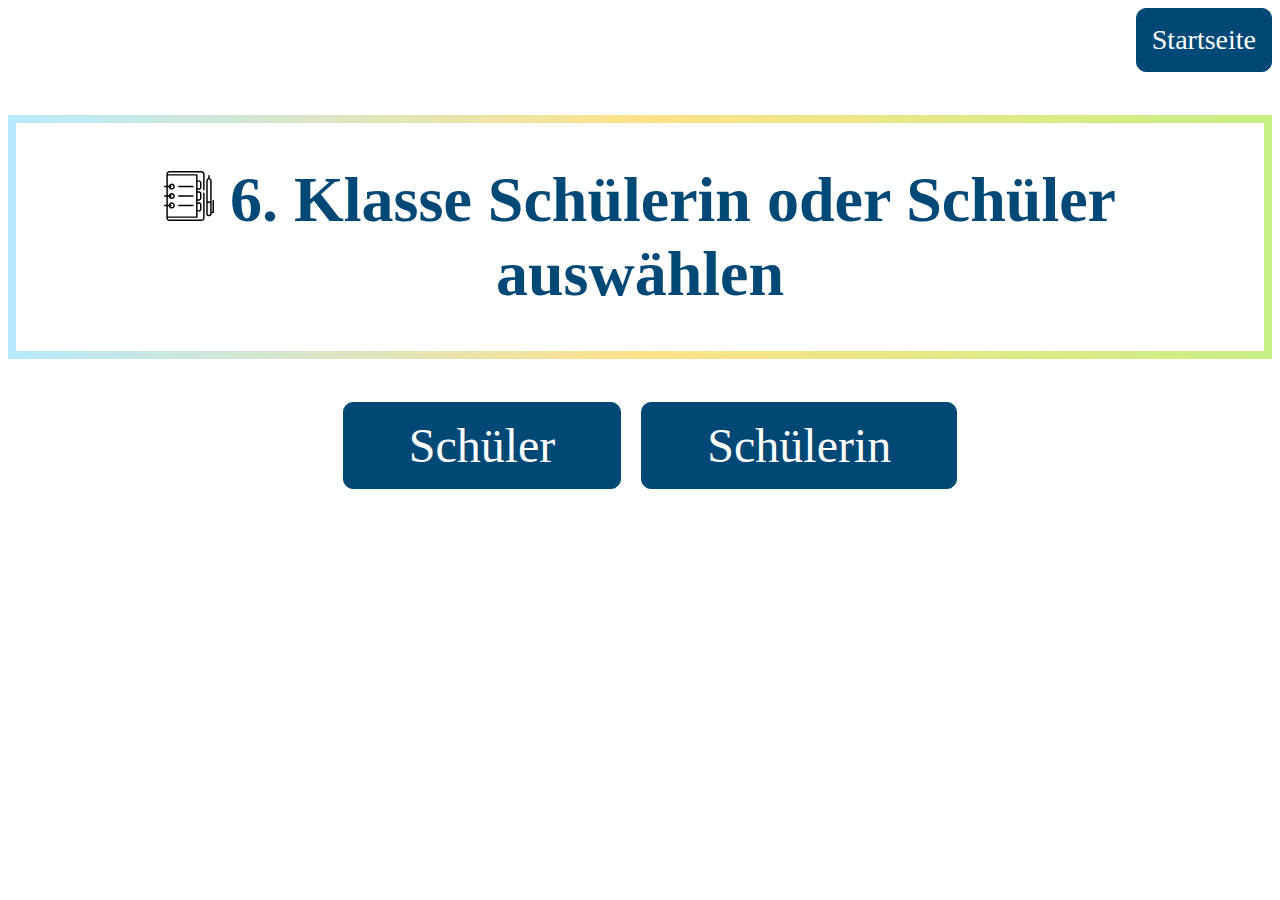
<file: Klasse6.html>
<!doctype html>
<html lang="de">

<head>
    <meta charset="utf-8" />
    <meta name="viewport" content="width=device-width, initial-scale=1.0" />
    <link rel="icon" href="media/notebook2.ico" type="image/vnd.microsoft.icon" />
    <link rel="stylesheet" href="styles/styleklassen.css">
    <title>Klasse 6 Schüler:in</title>
</head>
    
<body>
    <div class="flex-container" id="buttonOben">
        <a href="index.html" id="bO">Startseite</a>
    </div>
        <div id="Titel">
        <h1><img src="media/notebook2.svg" width=50px;> 6. Klasse Schülerin oder Schüler auswählen</h1>
    </div>
    <div class="flex-container" id="buttonIndex">
        <a href="6Schueler.html">Schüler</a>
        <a href="6Schuelerin.html">Schülerin</a>
    </div>
</body>
    
</html>
</file>
<file: styles/styleindex.css>
.flex-container{
    display: flex;
}

h1{
font-size: 4em;
    color: #004875;
    border: 20px solid;
    border-radius: 30px;
    padding: 40px;
    text-align: center;
    border-image: linear-gradient(to right, #B7EAFD , #FFE28A , #C7EF84);
  border-image-slice: 1;

}

a{
    color: white;
    font-size: 3em;
    padding: 15px 65px;
    text-align: center;
    background-color: #004875;
    margin: 0px;
    text-decoration: none;
    border-radius: 10px;
    border: 1px solid #004875;
    transition-duration: 0.3s;
}

a:visited{
    color: white;
}

a:hover{
    background-color: #ECEEF8;
    color: #004875;
}

#buttonIndex{
    flex-direction: row;
    width: 100%;
    justify-content: center;
}
</file>
<file: styles/formulierungen.css>
/*Style allgemein*/
.flex-container {
    display: flex;
    flex-direction: column;
}

.flex-container2 {
    display: flex;
    flex-direction: row;
}
#formulierungen{
    flex-direction: row;
}

#oben{
    flex-direction: row;
}

button:hover{
    background-color: #ECEEF8;
}
/*Style Text*/

h1{

    padding: 20px 20px;
    color: #004875 ;
    font-size: 3em;
    text-align: left;
    margin-top: 0px;
}

#erklärung{
    font-size: 1.5em;
    margin-left: 70px;
}

/*Links zu anderen Seiten*/

a{
    color: white;
    font-size: 1.5em;
    padding: 15px 15px;
    text-align: center;
    background-color: #004875;
    margin: 0px;
    margin-left: 40px;
    text-decoration: none;
    border-radius: 5px;
    border: 1px solid #004875;
    transition-duration: 0.3s;
}

#buttonIndex{
    flex-direction: row;
    width: 100%;
    justify-content: flex-end;
}

a:visited{
    color: white;
}


/*Fächer allgemein Design*/

.fach {
    width: 1020px;
    font-size: 1.5em;
    text-align: left;
    padding: 15px;
    border-radius: 10px;
    display: inline-block;
    background-color: white;
    border: 3px solid;
    cursor: pointer;
    margin: 10px;
    transition-duration: 0.3s;
}

#deutsch{
    border-color:  #C7EF84;
}

#mathe{
    border-color: #FFE28A;
}

#englisch{
    border-color: #B7EAFD;
}

/*Ebenen Design*/

.ebene1, .ebene2, .ebene3{
    width: 800px;
    font-size: 1em;
    text-align: left;
    border: 2px solid ##004875;
    padding: 15px;
    border-radius: 10px;
    display: inline-block;
    background-color: white;
    cursor: pointer;
    margin: 2px;
    margin-left: 40px;
    transition-duration: 0.3s;
}

.ebene2{
    margin-left: 80px;
}

.ebene3{
    margin-left: 120px;
}

/*Kompetenzendesign*/

.k{
    color: black;
    padding: 20px 20px;
    font-size: 1em;
    width: 1000px;
    background-color: white;
    border: none;
    text-align: left;
    cursor: pointer;
    transition-duration: 0.3s;
}

/*Radio checks + Überschriften Radio Checks*/

.rad{
    cursor: pointer;
    margin: 2 px;
}

input[type='radio'] 
{ 
   transform: scale(1.5); 
}


#checkboxes{
    font-size: 1em;
    padding: 20px ;
}

.Ueberschriften{

    font-size: 1.5em;
    padding: 10px 20px;
    background-color: #ECEEF8;
    border: 1px solid #004875;
    border-radius: 5px;
}

.radtext{
    font-size: 1em;
    margin-left: 5px;
    margin-right: 20px;
}

/*Textbox*/

#text{
    padding: 10px;
    border: 1.5px solid #004875;
    border-radius: 4px;
    height: 150px;
    width: 400px;
    margin-top: 80px;
    margin-left: 200px;
}

/*Button neuer Schüler*/

#new{
    align-self: center;
    width: 80px;
    color: white;
    background-color: #004875;
    transition-duration: 0.3s;
    margin-top: 20px;
    border-radius: 5px;
    border: 1px solid #004875;
}
#new:hover, a:hover{
    background-color: #F6F8FA;
    color: black;
}
</file>
<file: styles/styleklassen.css>
.flex-container{
    display: flex;
}

h1{
font-size: 4em;
    color: #004875;
    border: 8px solid;
    border-radius: 30px;
    padding: 40px;
    text-align: center;
    border-image: linear-gradient(to right, #B7EAFD , #FFE28A , #C7EF84);
  border-image-slice: 1;

}

a{
    color: white;
    font-size: 3em;
    padding: 15px 65px;
    text-align: center;
    background-color: #004875;
    margin: 0px;
    margin-left: 20px;
    text-decoration: none;
    border-radius: 10px;
    border: 1px solid #004875;
    transition-duration: 0.3s;
}

a:visited{
    color: white;
}
a:hover{
    background-color: #ECEEF8;
    color: #004875;
}

#buttonIndex{
    flex-direction: row;
    width: 100%;
    justify-content: center;
}

#buttonOben{
    width 100%;
    justify-content: flex-end;
}

#bO{
font-size: 1.75em;
    padding: 15px;
}
</file>
